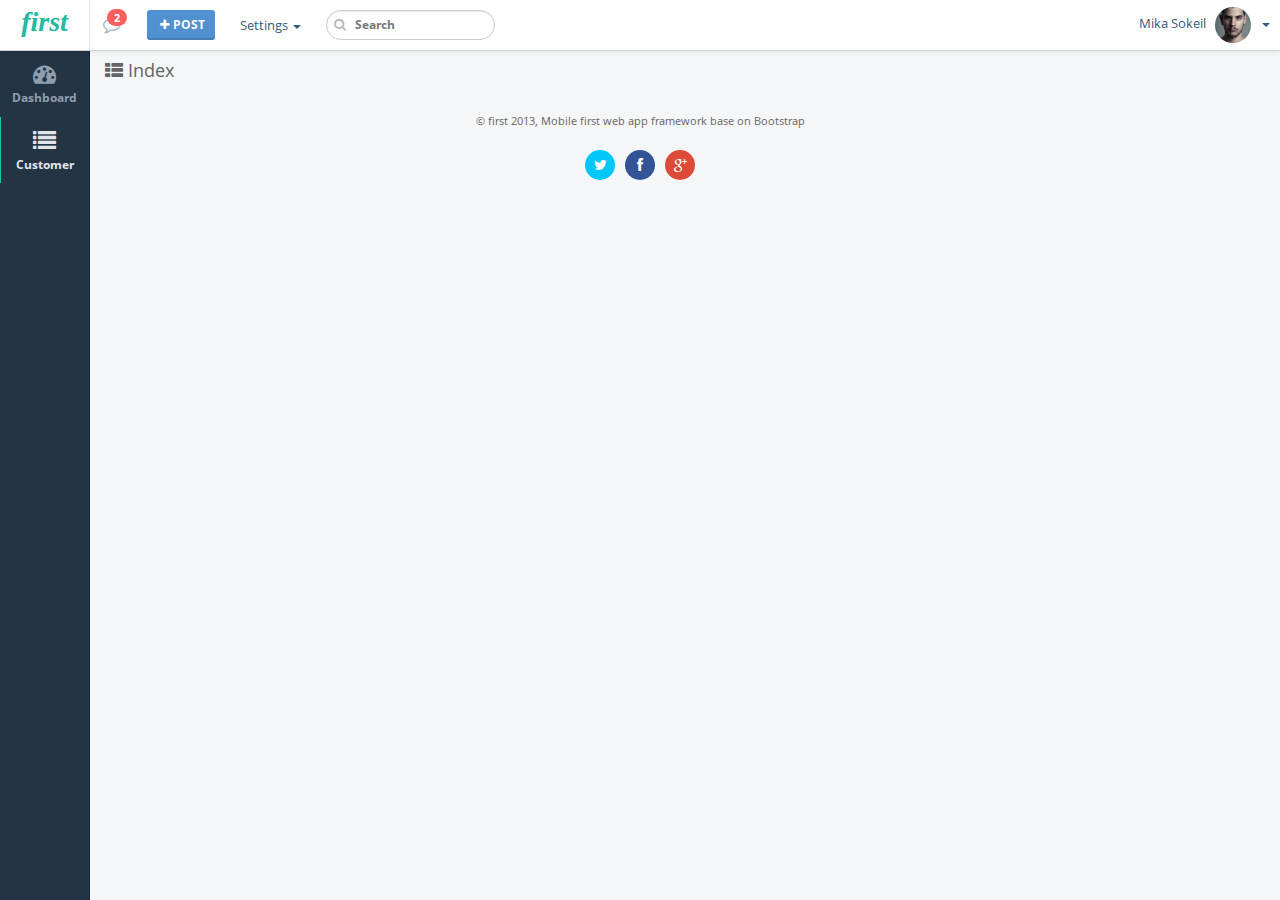
<file: index.html>
<!DOCTYPE html>
<html lang="en">
<!-- Mirrored from flatfull.com/themes/first/list.html by HTTrack Website Copier/3.x [XR&CO'2014], Thu, 07 Aug 2014 07:27:28 GMT -->
<head>
    <meta charset="utf-8">
    <title>Mobile first web app theme | first</title>
    <meta name="description" content="mobile first, app, web app, responsive, admin dashboard, flat, flat ui">
    <meta name="viewport" content="width=device-width, initial-scale=1, maximum-scale=1">
    <link rel="stylesheet" href="css/font.css">
    <link rel="stylesheet" href="css/app.v2.css" type="text/css" />
    <!--[if lt IE 9]> <script src="js/ie/respond.min.js"></script> <script src="js/ie/html5.js"></script> <![endif]-->
</head>
<body>
    <!-- header -->
    <header id="header" class="navbar">
        <ul class="nav navbar-nav navbar-avatar pull-right">
            <li class="dropdown"><a href="#" class="dropdown-toggle" data-toggle="dropdown"><span class="hidden-xs-only">Mika Sokeil</span> <span class="thumb-small avatar inline">
                <img src="images/avatar.jpg" alt="Mika Sokeil" class="img-circle"></span> <b class="caret hidden-xs-only"></b></a>
                <ul class="dropdown-menu pull-right">
                    <li><a href="#">Settings</a></li>
                    <li><a href="#">Profile</a></li>
                    <li><a href="#"><span class="badge bg-danger pull-right">3</span>Notifications</a></li>
                    <li class="divider"></li>
                    <li><a href="docs.html">Help</a></li>
                    <li><a href="signin.html">Logout</a></li>
                </ul>
            </li>
        </ul>
        <a class="navbar-brand" href="#">first</a>
        <button type="button" class="btn btn-link pull-left nav-toggle visible-xs" data-toggle="class:slide-nav slide-nav-left" data-target="body"><i class="fa fa-bars fa-lg text-default"></i></button>
        <ul class="nav navbar-nav hidden-xs">
            <li>
                <div class="m-t m-b-small" id="panel-notifications"><a href="#" class="dropdown-toggle" data-toggle="dropdown"><i class="fa fa-comment-o fa-fw fa-lg text-default"></i><b class="badge badge-notes bg-danger count-n">2</b></a>
                    <section class="dropdown-menu m-l-small m-t-mini">
                        <section class="panel panel-large arrow arrow-top">
                            <header class="panel-heading bg-white"><span class="h5"><strong>You have <span class="count-n">2</span> notifications</strong></span></header>
                            <div class="list-group"><a href="#" class="media list-group-item"><span class="pull-left thumb-small">
                                <img src="images/avatar.jpg" alt="John said" class="img-circle"></span> <span class="media-body block m-b-none">Moved to Bootstrap 3.0<br>
                                    <small class="text-muted">23 June 13</small> </span></a><a href="#" class="media list-group-item"><span class="media-body block m-b-none">first v.1 (Bootstrap 2.3 based) released<br>
                                        <small class="text-muted">19 June 13</small> </span></a></div>
                            <footer class="panel-footer text-small"><a href="#" class="pull-right"><i class="fa fa-cog"></i></a><a href="#">See all the notifications</a> </footer>
                        </section>
                    </section>
                </div>
            </li>
            <li>
                <div class="m-t-small"><a class="btn btn-sm btn-info" data-toggle="modal" href="#modal"><i class="fa fa-fw fa-plus"></i>POST</a></div>
            </li>
            <li class="dropdown shift" data-toggle="shift:appendTo" data-target=".nav-primary .nav"><a href="#" class="dropdown-toggle" data-toggle="dropdown"><i class="fa fa-cog fa-lg visible-xs visible-xs-inline"></i>Settings <b class="caret hidden-sm-only"></b></a>
                <ul class="dropdown-menu">
                    <li><a href="#" data-toggle="class:navbar-fixed" data-target='body'>Navbar <span class="text-active">auto</span> <span class="text">fixed</span> </a></li>
                    <li class="hidden-xs"><a href="#" data-toggle="class:nav-vertical" data-target="#nav">Nav <span class="text-active">vertical</span> <span class="text">horizontal</span> </a></li>
                    <li class="divider hidden-xs"></li>
                    <li class="dropdown-header">Colors</li>
                    <li><a href="#" data-toggle="class:bg bg-black" data-target='.navbar'>Navbar <span class="text-active">white</span> <span class="text">inverse</span> </a></li>
                    <li><a href="#" data-toggle="class:bg-light" data-target='#nav'>Nav <span class="text-active">inverse</span> <span class="text">light</span> </a></li>
                </ul>
            </li>
        </ul>
        <form class="navbar-form pull-left shift" action="#" data-toggle="shift:appendTo" data-target=".nav-primary"><i class="fa fa-search text-muted"></i>
            <input type="text" class="input-sm form-control" placeholder="Search">
        </form>
    </header>
    <!-- / header -->
    <!-- nav -->

    <nav id="nav" class="nav-primary hidden-xs nav-vertical">
        <ul class="nav" data-spy="affix" data-offset-top="50">
            <li><a href="index.html"><i class="fa fa-dashboard fa-lg"></i><span>Dashboard</span></a></li>
           
            <li class="dropdown-submenu active"><a href="#"><i class="fa fa-list fa-lg"></i><span>Customer</span></a>
                <ul class="dropdown-menu">
                    <li><a href="list-customer.html">All Customer</a></li>
                    <li><a href="add-customer.html">Add Customer</a></li>
                </ul>
            </li>
            
           

        </ul>
    </nav>
    <!-- / nav -->
    <section id="content">
        <section class="main padder">
            <div class="clearfix">
                <h4><i class="fa fa-th-list"></i> Index</h4>
            </div>
            
        </section>
    </section>
    <!-- footer -->
    <footer id="footer">
        <div class="text-center padder clearfix">
            <p><small>&copy; first 2013, Mobile first web app framework base on Bootstrap</small><br>
                <br>
                <a href="#" class="btn btn-xs btn-circle btn-twitter"><i class="fa fa-twitter"></i></a><a href="#" class="btn btn-xs btn-circle btn-facebook"><i class="fa fa-facebook"></i></a><a href="#" class="btn btn-xs btn-circle btn-gplus"><i class="fa fa-google-plus"></i></a></p>
        </div>
    </footer>
    <!-- / footer -->
    <!-- Bootstrap -->
    <!-- app -->
    <script src="js/app.v2.js"></script>
</body>
<!-- Mirrored from flatfull.com/themes/first/list.html by HTTrack Website Copier/3.x [XR&CO'2014], Thu, 07 Aug 2014 07:27:28 GMT -->
</html>
</file>
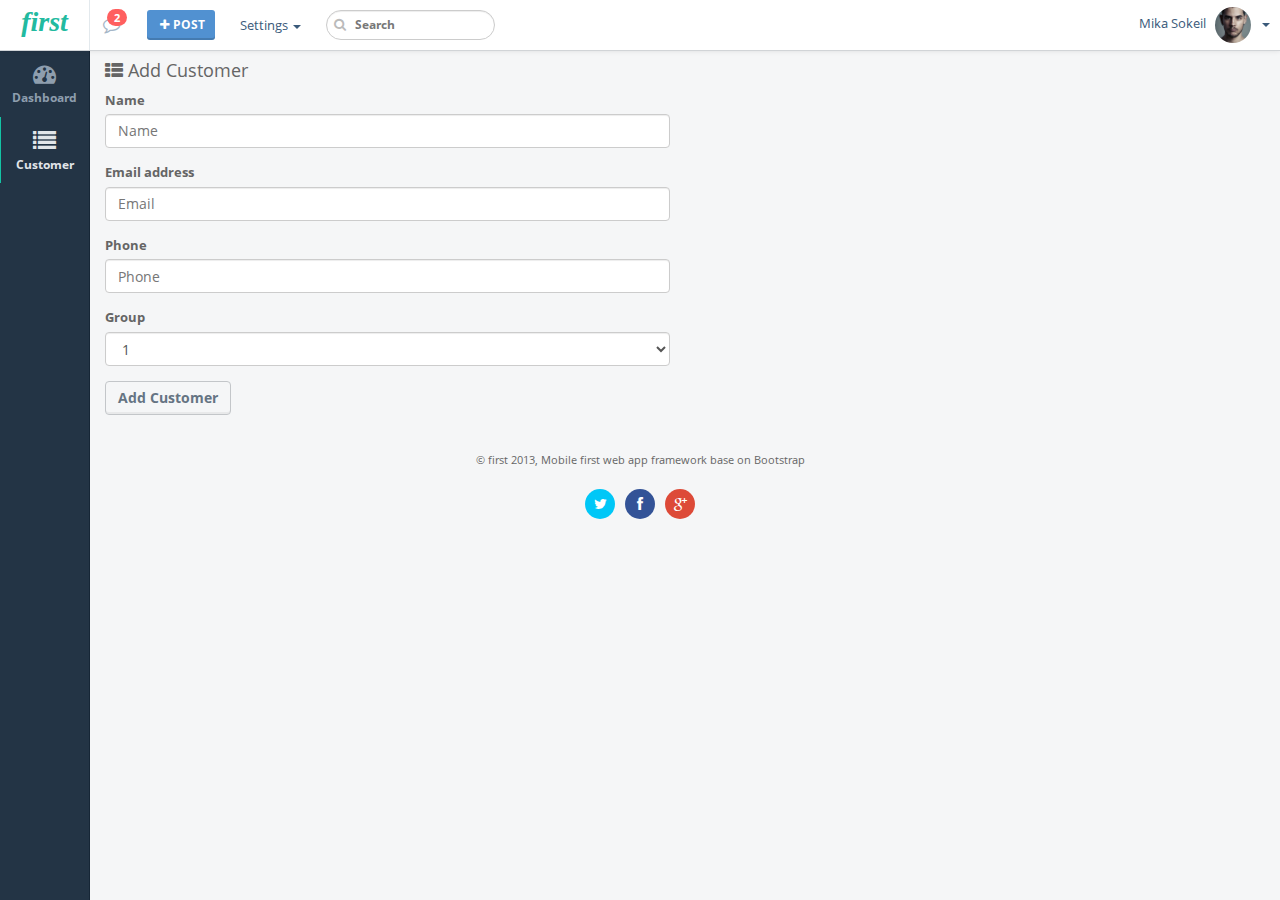
<file: add-customer.html>
<!DOCTYPE html>
<html lang="en">
<!-- Mirrored from flatfull.com/themes/first/list.html by HTTrack Website Copier/3.x [XR&CO'2014], Thu, 07 Aug 2014 07:27:28 GMT -->
<head>
    <meta charset="utf-8">
    <title>Mobile first web app theme | first</title>
    <meta name="description" content="mobile first, app, web app, responsive, admin dashboard, flat, flat ui">
    <meta name="viewport" content="width=device-width, initial-scale=1, maximum-scale=1">
    <link rel="stylesheet" href="css/font.css">
    <link rel="stylesheet" href="css/app.v2.css" type="text/css" />
    <!--[if lt IE 9]> <script src="js/ie/respond.min.js"></script> <script src="js/ie/html5.js"></script> <![endif]-->
</head>
<body>
    <!-- header -->
    <header id="header" class="navbar">
        <ul class="nav navbar-nav navbar-avatar pull-right">
            <li class="dropdown"><a href="#" class="dropdown-toggle" data-toggle="dropdown"><span class="hidden-xs-only">Mika Sokeil</span> <span class="thumb-small avatar inline">
                <img src="images/avatar.jpg" alt="Mika Sokeil" class="img-circle"></span> <b class="caret hidden-xs-only"></b></a>
                <ul class="dropdown-menu pull-right">
                    <li><a href="#">Settings</a></li>
                    <li><a href="#">Profile</a></li>
                    <li><a href="#"><span class="badge bg-danger pull-right">3</span>Notifications</a></li>
                    <li class="divider"></li>
                    <li><a href="docs.html">Help</a></li>
                    <li><a href="signin.html">Logout</a></li>
                </ul>
            </li>
        </ul>
        <a class="navbar-brand" href="#">first</a>
        <button type="button" class="btn btn-link pull-left nav-toggle visible-xs" data-toggle="class:slide-nav slide-nav-left" data-target="body"><i class="fa fa-bars fa-lg text-default"></i></button>
        <ul class="nav navbar-nav hidden-xs">
            <li>
                <div class="m-t m-b-small" id="panel-notifications"><a href="#" class="dropdown-toggle" data-toggle="dropdown"><i class="fa fa-comment-o fa-fw fa-lg text-default"></i><b class="badge badge-notes bg-danger count-n">2</b></a>
                    <section class="dropdown-menu m-l-small m-t-mini">
                        <section class="panel panel-large arrow arrow-top">
                            <header class="panel-heading bg-white"><span class="h5"><strong>You have <span class="count-n">2</span> notifications</strong></span></header>
                            <div class="list-group"><a href="#" class="media list-group-item"><span class="pull-left thumb-small">
                                <img src="images/avatar.jpg" alt="John said" class="img-circle"></span> <span class="media-body block m-b-none">Moved to Bootstrap 3.0<br>
                                    <small class="text-muted">23 June 13</small> </span></a><a href="#" class="media list-group-item"><span class="media-body block m-b-none">first v.1 (Bootstrap 2.3 based) released<br>
                                        <small class="text-muted">19 June 13</small> </span></a></div>
                            <footer class="panel-footer text-small"><a href="#" class="pull-right"><i class="fa fa-cog"></i></a><a href="#">See all the notifications</a> </footer>
                        </section>
                    </section>
                </div>
            </li>
            <li>
                <div class="m-t-small"><a class="btn btn-sm btn-info" data-toggle="modal" href="#modal"><i class="fa fa-fw fa-plus"></i>POST</a></div>
            </li>
            <li class="dropdown shift" data-toggle="shift:appendTo" data-target=".nav-primary .nav"><a href="#" class="dropdown-toggle" data-toggle="dropdown"><i class="fa fa-cog fa-lg visible-xs visible-xs-inline"></i>Settings <b class="caret hidden-sm-only"></b></a>
                <ul class="dropdown-menu">
                    <li><a href="#" data-toggle="class:navbar-fixed" data-target='body'>Navbar <span class="text-active">auto</span> <span class="text">fixed</span> </a></li>
                    <li class="hidden-xs"><a href="#" data-toggle="class:nav-vertical" data-target="#nav">Nav <span class="text-active">vertical</span> <span class="text">horizontal</span> </a></li>
                    <li class="divider hidden-xs"></li>
                    <li class="dropdown-header">Colors</li>
                    <li><a href="#" data-toggle="class:bg bg-black" data-target='.navbar'>Navbar <span class="text-active">white</span> <span class="text">inverse</span> </a></li>
                    <li><a href="#" data-toggle="class:bg-light" data-target='#nav'>Nav <span class="text-active">inverse</span> <span class="text">light</span> </a></li>
                </ul>
            </li>
        </ul>
        <form class="navbar-form pull-left shift" action="#" data-toggle="shift:appendTo" data-target=".nav-primary"><i class="fa fa-search text-muted"></i>
            <input type="text" class="input-sm form-control" placeholder="Search">
        </form>
    </header>
    <!-- / header -->
    <!-- nav -->

    <nav id="nav" class="nav-primary hidden-xs nav-vertical">
        <ul class="nav" data-spy="affix" data-offset-top="50">
            <li><a href="index.html"><i class="fa fa-dashboard fa-lg"></i><span>Dashboard</span></a></li>
           
            
            <li class="dropdown-submenu active"><a href="#"><i class="fa fa-list fa-lg"></i><span>Customer</span></a>
                <ul class="dropdown-menu">
                    <li><a href="list-customer.html">All Customer</a></li>
                    <li><a href="add-customer.html">Add Customer</a></li>
                </ul>
            </li>

        </ul>
    </nav>
    <!-- / nav -->
    <section id="content">
        <section class="main padder">
            <div class="clearfix">
                <h4><i class="fa fa-th-list"></i> Add Customer</h4>
            </div>
            <div class="row">
                <div class="col-md-6">
                    <form>
                        <div class="form-group">
                            <label for="exampleInputEmail1">Name</label>
                            <input type="text" class="form-control" id="txtname" placeholder="Name">
                        </div>
                        <div class="form-group">
                            <label for="exampleInputEmail1">Email address</label>
                            <input type="email" class="form-control" id="txtemail" placeholder="Email">
                        </div>
                        <div class="form-group">
                            <label for="exampleInputPassword1">Phone</label>
                            <input type="phone" class="form-control" id="txtphone" placeholder="Phone ">
                        </div>
                        <div class="form-group">
                            <label for="exampleInputFile">Group</label>
                            <select class="form-control">
                                <option>1</option>
                                <option>2</option>
                                <option>3</option>
                                <option>4</option>
                                <option>5</option>
                            </select>
                        </div>
                        
                        <button type="submit" class="btn btn-default">Add Customer</button>
                    </form>

                </div>
            </div>
        </section>
    </section>
    <!-- footer -->
    <footer id="footer">
        <div class="text-center padder clearfix">
            <p><small>&copy; first 2013, Mobile first web app framework base on Bootstrap</small><br>
                <br>
                <a href="#" class="btn btn-xs btn-circle btn-twitter"><i class="fa fa-twitter"></i></a><a href="#" class="btn btn-xs btn-circle btn-facebook"><i class="fa fa-facebook"></i></a><a href="#" class="btn btn-xs btn-circle btn-gplus"><i class="fa fa-google-plus"></i></a></p>
        </div>
    </footer>
    <!-- / footer -->
    <!-- Bootstrap -->
    <!-- app -->
    <script src="js/app.v2.js"></script>
</body>
<!-- Mirrored from flatfull.com/themes/first/list.html by HTTrack Website Copier/3.x [XR&CO'2014], Thu, 07 Aug 2014 07:27:28 GMT -->
</html>
</file>
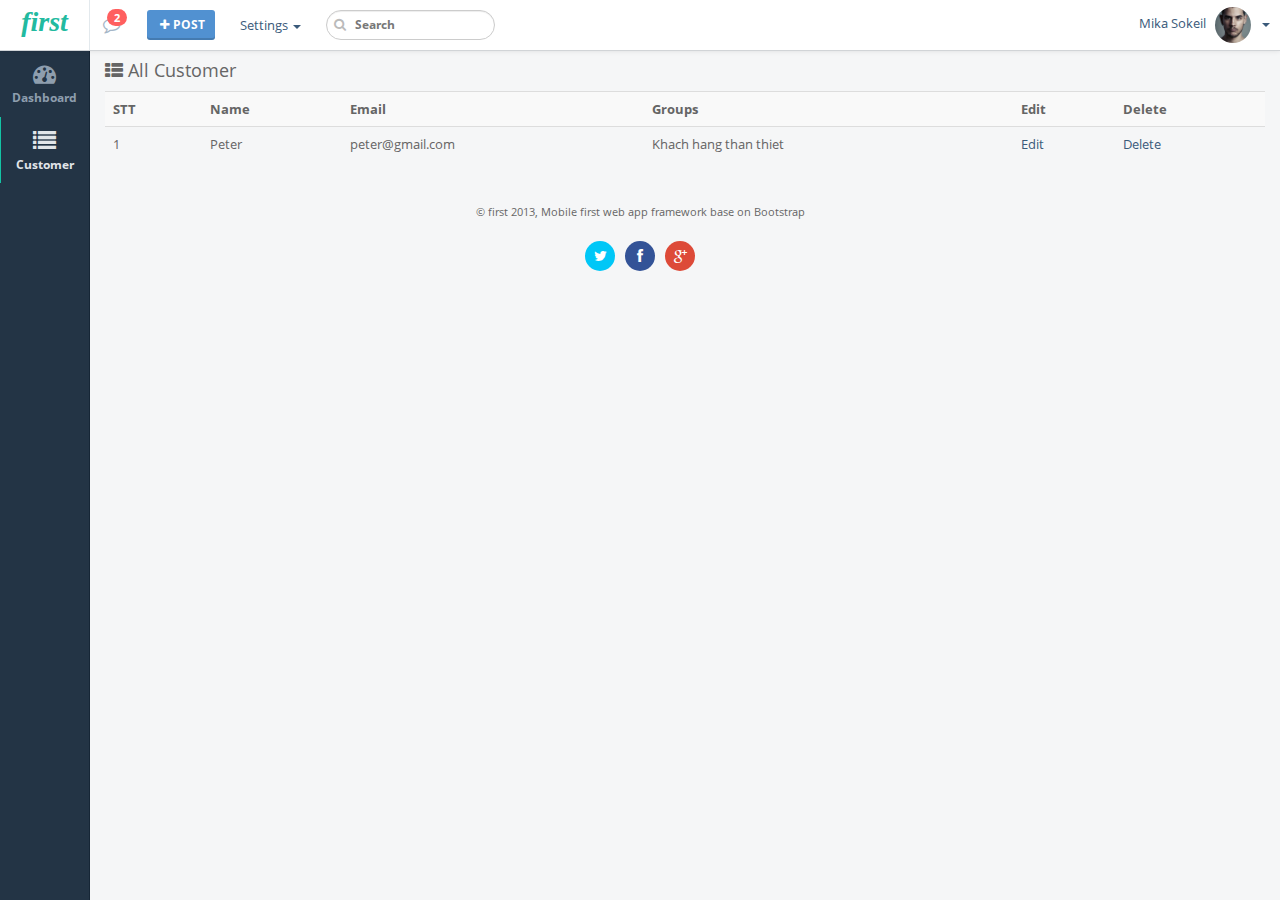
<file: list-customer.html>
<!DOCTYPE html>
<html lang="en">
<!-- Mirrored from flatfull.com/themes/first/list.html by HTTrack Website Copier/3.x [XR&CO'2014], Thu, 07 Aug 2014 07:27:28 GMT -->
<head>
    <meta charset="utf-8">
    <title>Mobile first web app theme | first</title>
    <meta name="description" content="mobile first, app, web app, responsive, admin dashboard, flat, flat ui">
    <meta name="viewport" content="width=device-width, initial-scale=1, maximum-scale=1">
    <link rel="stylesheet" href="css/font.css">
    <link rel="stylesheet" href="css/app.v2.css" type="text/css" />
    <!--[if lt IE 9]> <script src="js/ie/respond.min.js"></script> <script src="js/ie/html5.js"></script> <![endif]-->
</head>
<body>
    <!-- header -->
    <header id="header" class="navbar">
        <ul class="nav navbar-nav navbar-avatar pull-right">
            <li class="dropdown"><a href="#" class="dropdown-toggle" data-toggle="dropdown"><span class="hidden-xs-only">Mika Sokeil</span> <span class="thumb-small avatar inline">
                <img src="images/avatar.jpg" alt="Mika Sokeil" class="img-circle"></span> <b class="caret hidden-xs-only"></b></a>
                <ul class="dropdown-menu pull-right">
                    <li><a href="#">Settings</a></li>
                    <li><a href="#">Profile</a></li>
                    <li><a href="#"><span class="badge bg-danger pull-right">3</span>Notifications</a></li>
                    <li class="divider"></li>
                    <li><a href="docs.html">Help</a></li>
                    <li><a href="signin.html">Logout</a></li>
                </ul>
            </li>
        </ul>
        <a class="navbar-brand" href="#">first</a>
        <button type="button" class="btn btn-link pull-left nav-toggle visible-xs" data-toggle="class:slide-nav slide-nav-left" data-target="body"><i class="fa fa-bars fa-lg text-default"></i></button>
        <ul class="nav navbar-nav hidden-xs">
            <li>
                <div class="m-t m-b-small" id="panel-notifications"><a href="#" class="dropdown-toggle" data-toggle="dropdown"><i class="fa fa-comment-o fa-fw fa-lg text-default"></i><b class="badge badge-notes bg-danger count-n">2</b></a>
                    <section class="dropdown-menu m-l-small m-t-mini">
                        <section class="panel panel-large arrow arrow-top">
                            <header class="panel-heading bg-white"><span class="h5"><strong>You have <span class="count-n">2</span> notifications</strong></span></header>
                            <div class="list-group"><a href="#" class="media list-group-item"><span class="pull-left thumb-small">
                                <img src="images/avatar.jpg" alt="John said" class="img-circle"></span> <span class="media-body block m-b-none">Moved to Bootstrap 3.0<br>
                                    <small class="text-muted">23 June 13</small> </span></a><a href="#" class="media list-group-item"><span class="media-body block m-b-none">first v.1 (Bootstrap 2.3 based) released<br>
                                        <small class="text-muted">19 June 13</small> </span></a></div>
                            <footer class="panel-footer text-small"><a href="#" class="pull-right"><i class="fa fa-cog"></i></a><a href="#">See all the notifications</a> </footer>
                        </section>
                    </section>
                </div>
            </li>
            <li>
                <div class="m-t-small"><a class="btn btn-sm btn-info" data-toggle="modal" href="#modal"><i class="fa fa-fw fa-plus"></i>POST</a></div>
            </li>
            <li class="dropdown shift" data-toggle="shift:appendTo" data-target=".nav-primary .nav"><a href="#" class="dropdown-toggle" data-toggle="dropdown"><i class="fa fa-cog fa-lg visible-xs visible-xs-inline"></i>Settings <b class="caret hidden-sm-only"></b></a>
                <ul class="dropdown-menu">
                    <li><a href="#" data-toggle="class:navbar-fixed" data-target='body'>Navbar <span class="text-active">auto</span> <span class="text">fixed</span> </a></li>
                    <li class="hidden-xs"><a href="#" data-toggle="class:nav-vertical" data-target="#nav">Nav <span class="text-active">vertical</span> <span class="text">horizontal</span> </a></li>
                    <li class="divider hidden-xs"></li>
                    <li class="dropdown-header">Colors</li>
                    <li><a href="#" data-toggle="class:bg bg-black" data-target='.navbar'>Navbar <span class="text-active">white</span> <span class="text">inverse</span> </a></li>
                    <li><a href="#" data-toggle="class:bg-light" data-target='#nav'>Nav <span class="text-active">inverse</span> <span class="text">light</span> </a></li>
                </ul>
            </li>
        </ul>
        <form class="navbar-form pull-left shift" action="#" data-toggle="shift:appendTo" data-target=".nav-primary"><i class="fa fa-search text-muted"></i>
            <input type="text" class="input-sm form-control" placeholder="Search">
        </form>
    </header>
    <!-- / header -->
    <!-- nav -->

    <nav id="nav" class="nav-primary hidden-xs nav-vertical">
        <ul class="nav" data-spy="affix" data-offset-top="50">
            <li><a href="index.html"><i class="fa fa-dashboard fa-lg"></i><span>Dashboard</span></a></li>
           
            <li class="dropdown-submenu active"><a href="#"><i class="fa fa-list fa-lg"></i><span>Customer</span></a>
                <ul class="dropdown-menu">
                    <li><a href="list-customer.html">All Customer</a></li>
                    <li><a href="add-customer.html">Add Customer</a></li>
                </ul>
            </li>
            
           

        </ul>
    </nav>
    <!-- / nav -->
    <section id="content">
        <section class="main padder">
            <div class="clearfix">
                <h4><i class="fa fa-th-list"></i> All Customer</h4>
            </div>
            <div class="row">
                <div class="col-md-12">
                    <table class="table table-striped">
                        <tr>
                            <th>STT</th>
                            <th>Name</th>
                            <th>Email</th>
                            <th>Groups</th>
                            <th>Edit</th>
                            <th>Delete</th>
                        </tr>
                        <tr>
                            <td>1</td>
                            <td>Peter</td>
                            <td>peter@gmail.com</td>
                            <td>Khach hang than thiet</td>
                            <td><a href="#">Edit</a></td>
                            <td><a href="#">Delete</a></td>
                        </tr>
                    </table>
                </div>
            </div>
        </section>
    </section>
    <!-- footer -->
    <footer id="footer">
        <div class="text-center padder clearfix">
            <p><small>&copy; first 2013, Mobile first web app framework base on Bootstrap</small><br>
                <br>
                <a href="#" class="btn btn-xs btn-circle btn-twitter"><i class="fa fa-twitter"></i></a><a href="#" class="btn btn-xs btn-circle btn-facebook"><i class="fa fa-facebook"></i></a><a href="#" class="btn btn-xs btn-circle btn-gplus"><i class="fa fa-google-plus"></i></a></p>
        </div>
    </footer>
    <!-- / footer -->
    <!-- Bootstrap -->
    <!-- app -->
    <script src="js/app.v2.js"></script>
</body>
<!-- Mirrored from flatfull.com/themes/first/list.html by HTTrack Website Copier/3.x [XR&CO'2014], Thu, 07 Aug 2014 07:27:28 GMT -->
</html>
</file>
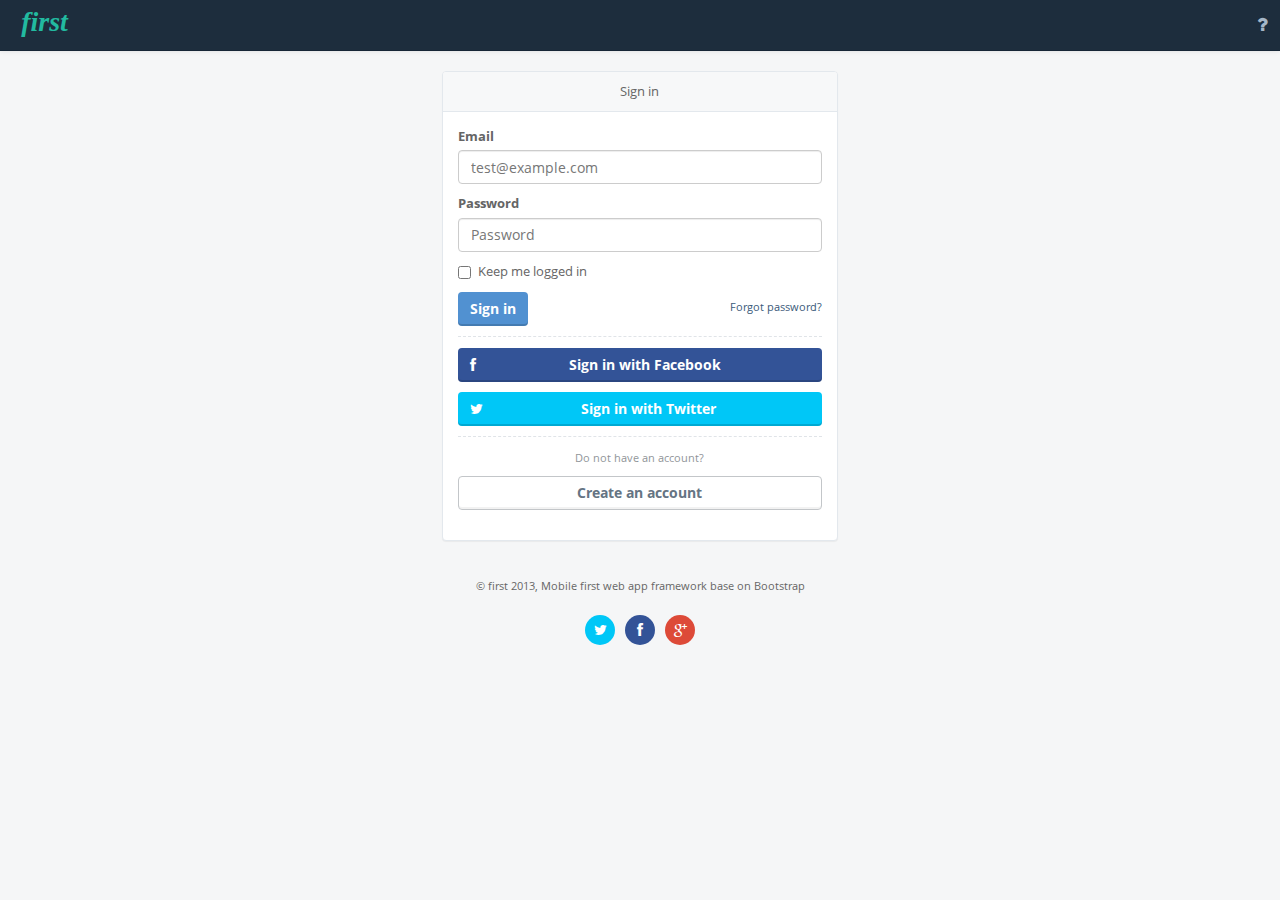
<file: signin.html>
<!DOCTYPE html>
<html lang="en">
<!-- Mirrored from flatfull.com/themes/first/signin.html by HTTrack Website Copier/3.x [XR&CO'2014], Thu, 07 Aug 2014 07:27:26 GMT -->
<head>
    <meta charset="utf-8">
    <title>Mobile first web app theme | first</title>
    <meta name="description" content="mobile first, app, web app, responsive, admin dashboard, flat, flat ui">
    <meta name="viewport" content="width=device-width, initial-scale=1, maximum-scale=1">
    <link rel="stylesheet" href="css/font.css">
    <link rel="stylesheet" href="css/app.v2.css" type="text/css" />
    <!--[if lt IE 9]> <script src="js/ie/respond.min.js"></script> <script src="js/ie/html5.js"></script> <![endif]-->
</head>
<body>
    <!-- header -->
    <header id="header" class="navbar bg bg-black"><a href="docs.html" class="btn btn-link pull-right m-t-mini"><i class="fa fa-question fa-lg text-default"></i></a><a class="navbar-brand" href="#">first</a> </header>
    <!-- / header -->
    <section id="content">
        <div class="main padder">
            <div class="row">
                <div class="col-lg-4 col-lg-offset-4 m-t-large">
                    <section class="panel">
                        <header class="panel-heading text-center">Sign in </header>
                        <form action="http://flatfull.com/themes/first/index.html" class="panel-body">
                            <div class="block">
                                <label class="control-label">Email</label>
                                <input type="email" placeholder="test@example.com" class="form-control">
                            </div>
                            <div class="block">
                                <label class="control-label">Password</label>
                                <input type="password" id="inputPassword" placeholder="Password" class="form-control">
                            </div>
                            <div class="checkbox">
                                <label>
                                    <input type="checkbox">
                                    Keep me logged in </label>
                            </div>
                            <a href="#" class="pull-right m-t-mini"><small>Forgot password?</small></a>
                            <button type="submit" class="btn btn-info">Sign in</button>
                            <div class="line line-dashed"></div>
                            <a href="#" class="btn btn-facebook btn-block m-b-small"><i class="fa fa-facebook pull-left"></i>Sign in with Facebook</a> <a href="#" class="btn btn-twitter btn-block"><i class="fa fa-twitter pull-left"></i>Sign in with Twitter</a>
                            <div class="line line-dashed"></div>
                            <p class="text-muted text-center"><small>Do not have an account?</small></p>
                            <a href="signup.html" class="btn btn-white btn-block">Create an account</a> </form>
                    </section>
                </div>
            </div>
        </div>
    </section>
    <!-- footer -->
    <footer id="footer">
        <div class="text-center padder clearfix">
            <p><small>&copy; first 2013, Mobile first web app framework base on Bootstrap</small><br>
                <br>
                <a href="#" class="btn btn-xs btn-circle btn-twitter"><i class="fa fa-twitter"></i></a><a href="#" class="btn btn-xs btn-circle btn-facebook"><i class="fa fa-facebook"></i></a><a href="#" class="btn btn-xs btn-circle btn-gplus"><i class="fa fa-google-plus"></i></a></p>
        </div>
    </footer>
    <!-- / footer -->
    <!-- Bootstrap -->
    <!-- app -->
    <script src="js/app.v2.js"></script>
</body>
<!-- Mirrored from flatfull.com/themes/first/signin.html by HTTrack Website Copier/3.x [XR&CO'2014], Thu, 07 Aug 2014 07:27:26 GMT -->
</html>
</file>
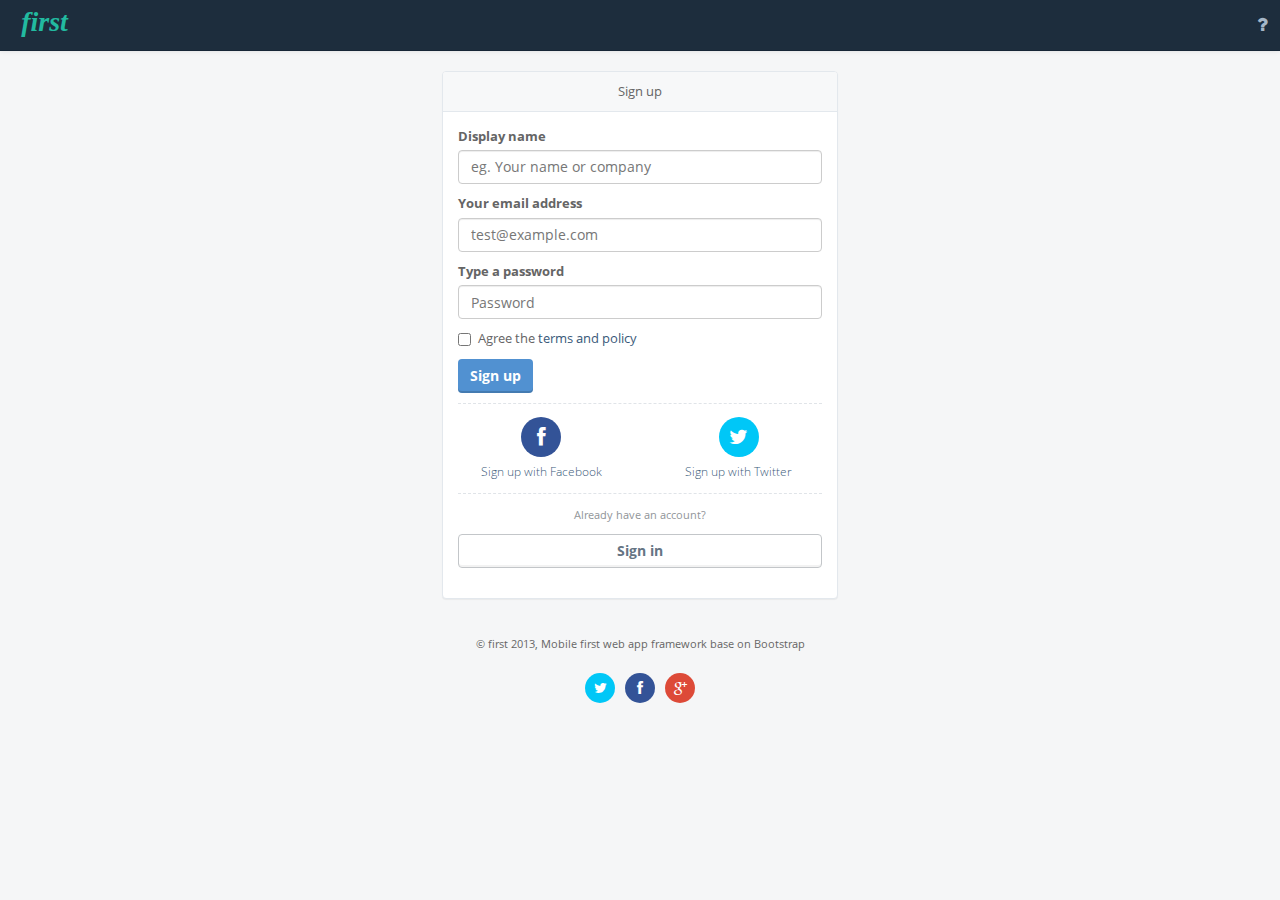
<file: signup.html>
<!DOCTYPE html>
<html lang="en">
<!-- Mirrored from flatfull.com/themes/first/signup.html by HTTrack Website Copier/3.x [XR&CO'2014], Thu, 07 Aug 2014 07:27:54 GMT -->
<head>
    <meta charset="utf-8">
    <title>Mobile first web app theme | first</title>
    <meta name="description" content="mobile first, app, web app, responsive, admin dashboard, flat, flat ui">
    <meta name="viewport" content="width=device-width, initial-scale=1, maximum-scale=1">
    <link rel="stylesheet" href="css/font.css">
    <link rel="stylesheet" href="css/app.v2.css" type="text/css" />
    <!--[if lt IE 9]> <script src="js/ie/respond.min.js"></script> <script src="js/ie/html5.js"></script> <![endif]-->
</head>
<body>
    <!-- header -->
    <header id="header" class="navbar bg bg-black"><a href="docs.html" class="btn btn-link pull-right m-t-mini"><i class="fa fa-question fa-lg text-default"></i></a><a class="navbar-brand" href="#">first</a> </header>
    <!-- / header -->
    <section id="content">
        <div class="main padder">
            <div class="row">
                <div class="col-lg-4 col-lg-offset-4 m-t-large">
                    <section class="panel">
                        <header class="panel-heading text-center">Sign up </header>
                        <form action="http://flatfull.com/themes/first/index.html" class="panel-body">
                            <div class="block">
                                <label class="control-label">Display name</label>
                                <input type="text" placeholder="eg. Your name or company" class="form-control">
                            </div>
                            <div class="block">
                                <label class="control-label">Your email address</label>
                                <input type="email" placeholder="test@example.com" class="form-control">
                            </div>
                            <div class="block">
                                <label class="control-label">Type a password</label>
                                <input type="password" id="inputPassword" placeholder="Password" class="form-control">
                            </div>
                            <div class="checkbox">
                                <label>
                                    <input type="checkbox">
                                    Agree the <a href="#">terms and policy</a> </label>
                            </div>
                            <button type="submit" class="btn btn-info">Sign up</button>
                            <div class="line line-dashed"></div>
                            <div class="row">
                                <div class="col-sm-6 text-center"><a href="#" class="btn btn-facebook btn-circle btn-sm"><i class="fa fa-facebook"></i>Sign up with Facebook</a> </div>
                                <div class="col-sm-6 text-center"><a href="#" class="btn btn-twitter btn-circle btn-sm"><i class="fa fa-twitter"></i>Sign up with Twitter</a> </div>
                            </div>
                            <div class="line line-dashed"></div>
                            <p class="text-muted text-center"><small>Already have an account?</small></p>
                            <a href="signin.html" class="btn btn-white btn-block">Sign in</a> </form>
                    </section>
                </div>
            </div>
        </div>
    </section>
    <!-- footer -->
    <footer id="footer">
        <div class="text-center padder clearfix">
            <p><small>&copy; first 2013, Mobile first web app framework base on Bootstrap</small><br>
                <br>
                <a href="#" class="btn btn-xs btn-circle btn-twitter"><i class="fa fa-twitter"></i></a><a href="#" class="btn btn-xs btn-circle btn-facebook"><i class="fa fa-facebook"></i></a><a href="#" class="btn btn-xs btn-circle btn-gplus"><i class="fa fa-google-plus"></i></a></p>
        </div>
    </footer>
    <!-- / footer -->
    <!-- Bootstrap -->
    <!-- app -->
    <script src="js/app.v2.js"></script>
</body>
<!-- Mirrored from flatfull.com/themes/first/signup.html by HTTrack Website Copier/3.x [XR&CO'2014], Thu, 07 Aug 2014 07:27:54 GMT -->
</html>
</file>
<file: css/font.css>
@font-face {
  font-family: 'Open Sans';
  font-style: normal;
  font-weight: 300;
  src: local('Open Sans Light'), local('OpenSans-Light'), url('../fonts/opensans/opensans-light-webfont.woff') format('woff');
}
@font-face {
  font-family: 'Open Sans';
  font-style: normal;
  font-weight: 400;
  src: local('Open Sans'), local('OpenSans'), url('../fonts/opensans/opensans-webfont.woff') format('woff');
}
@font-face {
  font-family: 'Open Sans';
  font-style: normal;
  font-weight: 700;
  src: local('Open Sans Bold'), local('OpenSans-Bold'), url('../fonts/opensans/opensans-bold-webfont.woff') format('woff');
}
</file>
<file: css/app.v2.css>
html {
    font-family: sans-serif;
    -webkit-text-size-adjust: 100%;
    -ms-text-size-adjust: 100%;
}

body {
    margin: 0;
}

article, aside, details, figcaption, figure, footer, header, hgroup, main, nav, section, summary {
    display: block;
}

audio, canvas, progress, video {
    display: inline-block;
    vertical-align: baseline;
}

    audio:not([controls]) {
        display: none;
        height: 0;
    }

[hidden], template {
    display: none;
}

a {
    background: transparent;
}

    a:active, a:hover {
        outline: 0;
    }

abbr[title] {
    border-bottom: 1px dotted;
}

b, strong {
    font-weight: bold;
}

dfn {
    font-style: italic;
}

h1 {
    margin: .67em 0;
    font-size: 2em;
}

mark {
    color: #000;
    background: #ff0;
}

small {
    font-size: 80%;
}

sub, sup {
    position: relative;
    font-size: 75%;
    line-height: 0;
    vertical-align: baseline;
}

sup {
    top: -.5em;
}

sub {
    bottom: -.25em;
}

img {
    border: 0;
}

svg:not(:root) {
    overflow: hidden;
}

figure {
    margin: 1em 40px;
}

hr {
    height: 0;
    -webkit-box-sizing: content-box;
    -moz-box-sizing: content-box;
    box-sizing: content-box;
}

pre {
    overflow: auto;
}

code, kbd, pre, samp {
    font-family: monospace,monospace;
    font-size: 1em;
}

button, input, optgroup, select, textarea {
    margin: 0;
    font: inherit;
    color: inherit;
}

button {
    overflow: visible;
}

button, select {
    text-transform: none;
}

button, html input[type="button"], input[type="reset"], input[type="submit"] {
    -webkit-appearance: button;
    cursor: pointer;
}

    button[disabled], html input[disabled] {
        cursor: default;
    }

    button::-moz-focus-inner, input::-moz-focus-inner {
        padding: 0;
        border: 0;
    }

input {
    line-height: normal;
}

    input[type="checkbox"], input[type="radio"] {
        -webkit-box-sizing: border-box;
        -moz-box-sizing: border-box;
        box-sizing: border-box;
        padding: 0;
    }

    input[type="number"]::-webkit-inner-spin-button, input[type="number"]::-webkit-outer-spin-button {
        height: auto;
    }

    input[type="search"] {
        -webkit-box-sizing: content-box;
        -moz-box-sizing: content-box;
        box-sizing: content-box;
        -webkit-appearance: textfield;
    }

        input[type="search"]::-webkit-search-cancel-button, input[type="search"]::-webkit-search-decoration {
            -webkit-appearance: none;
        }

fieldset {
    padding: .35em .625em .75em;
    margin: 0 2px;
    border: 1px solid #c0c0c0;
}

legend {
    padding: 0;
    border: 0;
}

textarea {
    overflow: auto;
}

optgroup {
    font-weight: bold;
}

table {
    border-spacing: 0;
    border-collapse: collapse;
}

td, th {
    padding: 0;
}

@media print {
    * {
        color: #000 !important;
        text-shadow: none !important;
        background: transparent !important;
        -webkit-box-shadow: none !important;
        box-shadow: none !important;
    }

    a, a:visited {
        text-decoration: underline;
    }

        a[href]:after {
            content: " (" attr(href) ")";
        }

    abbr[title]:after {
        content: " (" attr(title) ")";
    }

    a[href^="javascript:"]:after, a[href^="#"]:after {
        content: "";
    }

    pre, blockquote {
        border: 1px solid #999;
        page-break-inside: avoid;
    }

    thead {
        display: table-header-group;
    }

    tr, img {
        page-break-inside: avoid;
    }

    img {
        max-width: 100% !important;
    }

    p, h2, h3 {
        orphans: 3;
        widows: 3;
    }

    h2, h3 {
        page-break-after: avoid;
    }

    select {
        background: #fff !important;
    }

    .navbar {
        display: none;
    }

    .table td, .table th {
        background-color: #fff !important;
    }

    .btn > .caret, .dropup > .btn > .caret {
        border-top-color: #000 !important;
    }

    .label {
        border: 1px solid #000;
    }

    .table {
        border-collapse: collapse !important;
    }

    .table-bordered th, .table-bordered td {
        border: 1px solid #ddd !important;
    }
}

@font-face {
    font-family: 'Glyphicons Halflings';
    src: url('../fonts/glyphicons-halflings-regular.html');
    src: url('../fonts/glyphicons-halflings-regulard41d.html?#iefix') format('embedded-opentype'),url('../fonts/glyphicons-halflings-regular-2.html') format('woff'),url('../fonts/glyphicons-halflings-regular-3.html') format('truetype'),url('../fonts/glyphicons-halflings-regular-4.html#glyphicons_halflingsregular') format('svg');
}

.glyphicon {
    position: relative;
    top: 1px;
    display: inline-block;
    font-family: 'Glyphicons Halflings';
    font-style: normal;
    font-weight: normal;
    line-height: 1;
    -webkit-font-smoothing: antialiased;
    -moz-osx-font-smoothing: grayscale;
}

.glyphicon-asterisk:before {
    content: "\2a";
}

.glyphicon-plus:before {
    content: "\2b";
}

.glyphicon-euro:before {
    content: "\20ac";
}

.glyphicon-minus:before {
    content: "\2212";
}

.glyphicon-cloud:before {
    content: "\2601";
}

.glyphicon-envelope:before {
    content: "\2709";
}

.glyphicon-pencil:before {
    content: "\270f";
}

.glyphicon-glass:before {
    content: "\e001";
}

.glyphicon-music:before {
    content: "\e002";
}

.glyphicon-search:before {
    content: "\e003";
}

.glyphicon-heart:before {
    content: "\e005";
}

.glyphicon-star:before {
    content: "\e006";
}

.glyphicon-star-empty:before {
    content: "\e007";
}

.glyphicon-user:before {
    content: "\e008";
}

.glyphicon-film:before {
    content: "\e009";
}

.glyphicon-th-large:before {
    content: "\e010";
}

.glyphicon-th:before {
    content: "\e011";
}

.glyphicon-th-list:before {
    content: "\e012";
}

.glyphicon-ok:before {
    content: "\e013";
}

.glyphicon-remove:before {
    content: "\e014";
}

.glyphicon-zoom-in:before {
    content: "\e015";
}

.glyphicon-zoom-out:before {
    content: "\e016";
}

.glyphicon-off:before {
    content: "\e017";
}

.glyphicon-signal:before {
    content: "\e018";
}

.glyphicon-cog:before {
    content: "\e019";
}

.glyphicon-trash:before {
    content: "\e020";
}

.glyphicon-home:before {
    content: "\e021";
}

.glyphicon-file:before {
    content: "\e022";
}

.glyphicon-time:before {
    content: "\e023";
}

.glyphicon-road:before {
    content: "\e024";
}

.glyphicon-download-alt:before {
    content: "\e025";
}

.glyphicon-download:before {
    content: "\e026";
}

.glyphicon-upload:before {
    content: "\e027";
}

.glyphicon-inbox:before {
    content: "\e028";
}

.glyphicon-play-circle:before {
    content: "\e029";
}

.glyphicon-repeat:before {
    content: "\e030";
}

.glyphicon-refresh:before {
    content: "\e031";
}

.glyphicon-list-alt:before {
    content: "\e032";
}

.glyphicon-lock:before {
    content: "\e033";
}

.glyphicon-flag:before {
    content: "\e034";
}

.glyphicon-headphones:before {
    content: "\e035";
}

.glyphicon-volume-off:before {
    content: "\e036";
}

.glyphicon-volume-down:before {
    content: "\e037";
}

.glyphicon-volume-up:before {
    content: "\e038";
}

.glyphicon-qrcode:before {
    content: "\e039";
}

.glyphicon-barcode:before {
    content: "\e040";
}

.glyphicon-tag:before {
    content: "\e041";
}

.glyphicon-tags:before {
    content: "\e042";
}

.glyphicon-book:before {
    content: "\e043";
}

.glyphicon-bookmark:before {
    content: "\e044";
}

.glyphicon-print:before {
    content: "\e045";
}

.glyphicon-camera:before {
    content: "\e046";
}

.glyphicon-font:before {
    content: "\e047";
}

.glyphicon-bold:before {
    content: "\e048";
}

.glyphicon-italic:before {
    content: "\e049";
}

.glyphicon-text-height:before {
    content: "\e050";
}

.glyphicon-text-width:before {
    content: "\e051";
}

.glyphicon-align-left:before {
    content: "\e052";
}

.glyphicon-align-center:before {
    content: "\e053";
}

.glyphicon-align-right:before {
    content: "\e054";
}

.glyphicon-align-justify:before {
    content: "\e055";
}

.glyphicon-list:before {
    content: "\e056";
}

.glyphicon-indent-left:before {
    content: "\e057";
}

.glyphicon-indent-right:before {
    content: "\e058";
}

.glyphicon-facetime-video:before {
    content: "\e059";
}

.glyphicon-picture:before {
    content: "\e060";
}

.glyphicon-map-marker:before {
    content: "\e062";
}

.glyphicon-adjust:before {
    content: "\e063";
}

.glyphicon-tint:before {
    content: "\e064";
}

.glyphicon-edit:before {
    content: "\e065";
}

.glyphicon-share:before {
    content: "\e066";
}

.glyphicon-check:before {
    content: "\e067";
}

.glyphicon-move:before {
    content: "\e068";
}

.glyphicon-step-backward:before {
    content: "\e069";
}

.glyphicon-fast-backward:before {
    content: "\e070";
}

.glyphicon-backward:before {
    content: "\e071";
}

.glyphicon-play:before {
    content: "\e072";
}

.glyphicon-pause:before {
    content: "\e073";
}

.glyphicon-stop:before {
    content: "\e074";
}

.glyphicon-forward:before {
    content: "\e075";
}

.glyphicon-fast-forward:before {
    content: "\e076";
}

.glyphicon-step-forward:before {
    content: "\e077";
}

.glyphicon-eject:before {
    content: "\e078";
}

.glyphicon-chevron-left:before {
    content: "\e079";
}

.glyphicon-chevron-right:before {
    content: "\e080";
}

.glyphicon-plus-sign:before {
    content: "\e081";
}

.glyphicon-minus-sign:before {
    content: "\e082";
}

.glyphicon-remove-sign:before {
    content: "\e083";
}

.glyphicon-ok-sign:before {
    content: "\e084";
}

.glyphicon-question-sign:before {
    content: "\e085";
}

.glyphicon-info-sign:before {
    content: "\e086";
}

.glyphicon-screenshot:before {
    content: "\e087";
}

.glyphicon-remove-circle:before {
    content: "\e088";
}

.glyphicon-ok-circle:before {
    content: "\e089";
}

.glyphicon-ban-circle:before {
    content: "\e090";
}

.glyphicon-arrow-left:before {
    content: "\e091";
}

.glyphicon-arrow-right:before {
    content: "\e092";
}

.glyphicon-arrow-up:before {
    content: "\e093";
}

.glyphicon-arrow-down:before {
    content: "\e094";
}

.glyphicon-share-alt:before {
    content: "\e095";
}

.glyphicon-resize-full:before {
    content: "\e096";
}

.glyphicon-resize-small:before {
    content: "\e097";
}

.glyphicon-exclamation-sign:before {
    content: "\e101";
}

.glyphicon-gift:before {
    content: "\e102";
}

.glyphicon-leaf:before {
    content: "\e103";
}

.glyphicon-fire:before {
    content: "\e104";
}

.glyphicon-eye-open:before {
    content: "\e105";
}

.glyphicon-eye-close:before {
    content: "\e106";
}

.glyphicon-warning-sign:before {
    content: "\e107";
}

.glyphicon-plane:before {
    content: "\e108";
}

.glyphicon-calendar:before {
    content: "\e109";
}

.glyphicon-random:before {
    content: "\e110";
}

.glyphicon-comment:before {
    content: "\e111";
}

.glyphicon-magnet:before {
    content: "\e112";
}

.glyphicon-chevron-up:before {
    content: "\e113";
}

.glyphicon-chevron-down:before {
    content: "\e114";
}

.glyphicon-retweet:before {
    content: "\e115";
}

.glyphicon-shopping-cart:before {
    content: "\e116";
}

.glyphicon-folder-close:before {
    content: "\e117";
}

.glyphicon-folder-open:before {
    content: "\e118";
}

.glyphicon-resize-vertical:before {
    content: "\e119";
}

.glyphicon-resize-horizontal:before {
    content: "\e120";
}

.glyphicon-hdd:before {
    content: "\e121";
}

.glyphicon-bullhorn:before {
    content: "\e122";
}

.glyphicon-bell:before {
    content: "\e123";
}

.glyphicon-certificate:before {
    content: "\e124";
}

.glyphicon-thumbs-up:before {
    content: "\e125";
}

.glyphicon-thumbs-down:before {
    content: "\e126";
}

.glyphicon-hand-right:before {
    content: "\e127";
}

.glyphicon-hand-left:before {
    content: "\e128";
}

.glyphicon-hand-up:before {
    content: "\e129";
}

.glyphicon-hand-down:before {
    content: "\e130";
}

.glyphicon-circle-arrow-right:before {
    content: "\e131";
}

.glyphicon-circle-arrow-left:before {
    content: "\e132";
}

.glyphicon-circle-arrow-up:before {
    content: "\e133";
}

.glyphicon-circle-arrow-down:before {
    content: "\e134";
}

.glyphicon-globe:before {
    content: "\e135";
}

.glyphicon-wrench:before {
    content: "\e136";
}

.glyphicon-tasks:before {
    content: "\e137";
}

.glyphicon-filter:before {
    content: "\e138";
}

.glyphicon-briefcase:before {
    content: "\e139";
}

.glyphicon-fullscreen:before {
    content: "\e140";
}

.glyphicon-dashboard:before {
    content: "\e141";
}

.glyphicon-paperclip:before {
    content: "\e142";
}

.glyphicon-heart-empty:before {
    content: "\e143";
}

.glyphicon-link:before {
    content: "\e144";
}

.glyphicon-phone:before {
    content: "\e145";
}

.glyphicon-pushpin:before {
    content: "\e146";
}

.glyphicon-usd:before {
    content: "\e148";
}

.glyphicon-gbp:before {
    content: "\e149";
}

.glyphicon-sort:before {
    content: "\e150";
}

.glyphicon-sort-by-alphabet:before {
    content: "\e151";
}

.glyphicon-sort-by-alphabet-alt:before {
    content: "\e152";
}

.glyphicon-sort-by-order:before {
    content: "\e153";
}

.glyphicon-sort-by-order-alt:before {
    content: "\e154";
}

.glyphicon-sort-by-attributes:before {
    content: "\e155";
}

.glyphicon-sort-by-attributes-alt:before {
    content: "\e156";
}

.glyphicon-unchecked:before {
    content: "\e157";
}

.glyphicon-expand:before {
    content: "\e158";
}

.glyphicon-collapse-down:before {
    content: "\e159";
}

.glyphicon-collapse-up:before {
    content: "\e160";
}

.glyphicon-log-in:before {
    content: "\e161";
}

.glyphicon-flash:before {
    content: "\e162";
}

.glyphicon-log-out:before {
    content: "\e163";
}

.glyphicon-new-window:before {
    content: "\e164";
}

.glyphicon-record:before {
    content: "\e165";
}

.glyphicon-save:before {
    content: "\e166";
}

.glyphicon-open:before {
    content: "\e167";
}

.glyphicon-saved:before {
    content: "\e168";
}

.glyphicon-import:before {
    content: "\e169";
}

.glyphicon-export:before {
    content: "\e170";
}

.glyphicon-send:before {
    content: "\e171";
}

.glyphicon-floppy-disk:before {
    content: "\e172";
}

.glyphicon-floppy-saved:before {
    content: "\e173";
}

.glyphicon-floppy-remove:before {
    content: "\e174";
}

.glyphicon-floppy-save:before {
    content: "\e175";
}

.glyphicon-floppy-open:before {
    content: "\e176";
}

.glyphicon-credit-card:before {
    content: "\e177";
}

.glyphicon-transfer:before {
    content: "\e178";
}

.glyphicon-cutlery:before {
    content: "\e179";
}

.glyphicon-header:before {
    content: "\e180";
}

.glyphicon-compressed:before {
    content: "\e181";
}

.glyphicon-earphone:before {
    content: "\e182";
}

.glyphicon-phone-alt:before {
    content: "\e183";
}

.glyphicon-tower:before {
    content: "\e184";
}

.glyphicon-stats:before {
    content: "\e185";
}

.glyphicon-sd-video:before {
    content: "\e186";
}

.glyphicon-hd-video:before {
    content: "\e187";
}

.glyphicon-subtitles:before {
    content: "\e188";
}

.glyphicon-sound-stereo:before {
    content: "\e189";
}

.glyphicon-sound-dolby:before {
    content: "\e190";
}

.glyphicon-sound-5-1:before {
    content: "\e191";
}

.glyphicon-sound-6-1:before {
    content: "\e192";
}

.glyphicon-sound-7-1:before {
    content: "\e193";
}

.glyphicon-copyright-mark:before {
    content: "\e194";
}

.glyphicon-registration-mark:before {
    content: "\e195";
}

.glyphicon-cloud-download:before {
    content: "\e197";
}

.glyphicon-cloud-upload:before {
    content: "\e198";
}

.glyphicon-tree-conifer:before {
    content: "\e199";
}

.glyphicon-tree-deciduous:before {
    content: "\e200";
}

* {
    -webkit-box-sizing: border-box;
    -moz-box-sizing: border-box;
    box-sizing: border-box;
}

    *:before, *:after {
        -webkit-box-sizing: border-box;
        -moz-box-sizing: border-box;
        box-sizing: border-box;
    }

html {
    font-size: 10px;
    -webkit-tap-highlight-color: rgba(0,0,0,0);
}

body {
    font-family: "Helvetica Neue",Helvetica,Arial,sans-serif;
    font-size: 14px;
    line-height: 1.42857143;
    color: #333;
    background-color: #fff;
}

input, button, select, textarea {
    font-family: inherit;
    font-size: inherit;
    line-height: inherit;
}

a {
    color: #428bca;
    text-decoration: none;
}

    a:hover, a:focus {
        color: #2a6496;
        text-decoration: underline;
    }

    a:focus {
        outline: thin dotted;
        outline: 5px auto -webkit-focus-ring-color;
        outline-offset: -2px;
    }

figure {
    margin: 0;
}

img {
    vertical-align: middle;
}

.img-responsive, .thumbnail > img, .thumbnail a > img, .carousel-inner > .item > img, .carousel-inner > .item > a > img {
    display: block;
    width: 100% \9;
    max-width: 100%;
    height: auto;
}

.img-rounded {
    border-radius: 6px;
}

.img-thumbnail {
    display: inline-block;
    width: 100% \9;
    max-width: 100%;
    height: auto;
    padding: 4px;
    line-height: 1.42857143;
    background-color: #fff;
    border: 1px solid #ddd;
    border-radius: 4px;
    -webkit-transition: all .2s ease-in-out;
    -o-transition: all .2s ease-in-out;
    transition: all .2s ease-in-out;
}

.img-circle {
    border-radius: 50%;
}

hr {
    margin-top: 20px;
    margin-bottom: 20px;
    border: 0;
    border-top: 1px solid #eee;
}

.sr-only {
    position: absolute;
    width: 1px;
    height: 1px;
    padding: 0;
    margin: -1px;
    overflow: hidden;
    clip: rect(0,0,0,0);
    border: 0;
}

.sr-only-focusable:active, .sr-only-focusable:focus {
    position: static;
    width: auto;
    height: auto;
    margin: 0;
    overflow: visible;
    clip: auto;
}

h1, h2, h3, h4, h5, h6, .h1, .h2, .h3, .h4, .h5, .h6 {
    font-family: inherit;
    font-weight: 500;
    line-height: 1.1;
    color: inherit;
}

    h1 small, h2 small, h3 small, h4 small, h5 small, h6 small, .h1 small, .h2 small, .h3 small, .h4 small, .h5 small, .h6 small, h1 .small, h2 .small, h3 .small, h4 .small, h5 .small, h6 .small, .h1 .small, .h2 .small, .h3 .small, .h4 .small, .h5 .small, .h6 .small {
        font-weight: normal;
        line-height: 1;
        color: #777;
    }

h1, .h1, h2, .h2, h3, .h3 {
    margin-top: 20px;
    margin-bottom: 10px;
}

    h1 small, .h1 small, h2 small, .h2 small, h3 small, .h3 small, h1 .small, .h1 .small, h2 .small, .h2 .small, h3 .small, .h3 .small {
        font-size: 65%;
    }

h4, .h4, h5, .h5, h6, .h6 {
    margin-top: 10px;
    margin-bottom: 10px;
}

    h4 small, .h4 small, h5 small, .h5 small, h6 small, .h6 small, h4 .small, .h4 .small, h5 .small, .h5 .small, h6 .small, .h6 .small {
        font-size: 75%;
    }

h1, .h1 {
    font-size: 36px;
}

h2, .h2 {
    font-size: 30px;
}

h3, .h3 {
    font-size: 24px;
}

h4, .h4 {
    font-size: 18px;
}

h5, .h5 {
    font-size: 14px;
}

h6, .h6 {
    font-size: 12px;
}

p {
    margin: 0 0 10px;
}

.lead {
    margin-bottom: 20px;
    font-size: 16px;
    font-weight: 300;
    line-height: 1.4;
}

@media (min-width: 768px) {
    .lead {
        font-size: 21px;
    }
}

small, .small {
    font-size: 85%;
}

cite {
    font-style: normal;
}

mark, .mark {
    padding: .2em;
    background-color: #fcf8e3;
}

.text-left {
    text-align: left;
}

.text-right {
    text-align: right;
}

.text-center {
    text-align: center;
}

.text-justify {
    text-align: justify;
}

.text-nowrap {
    white-space: nowrap;
}

.text-lowercase {
    text-transform: lowercase;
}

.text-uppercase {
    text-transform: uppercase;
}

.text-capitalize {
    text-transform: capitalize;
}

.text-muted {
    color: #777;
}

.text-primary {
    color: #428bca;
}

a.text-primary:hover {
    color: #3071a9;
}

.text-success {
    color: #3c763d;
}

a.text-success:hover {
    color: #2b542c;
}

.text-info {
    color: #31708f;
}

a.text-info:hover {
    color: #245269;
}

.text-warning {
    color: #8a6d3b;
}

a.text-warning:hover {
    color: #66512c;
}

.text-danger {
    color: #a94442;
}

a.text-danger:hover {
    color: #843534;
}

.bg-primary {
    color: #fff;
    background-color: #428bca;
}

a.bg-primary:hover {
    background-color: #3071a9;
}

.bg-success {
    background-color: #dff0d8;
}

a.bg-success:hover {
    background-color: #c1e2b3;
}

.bg-info {
    background-color: #d9edf7;
}

a.bg-info:hover {
    background-color: #afd9ee;
}

.bg-warning {
    background-color: #fcf8e3;
}

a.bg-warning:hover {
    background-color: #f7ecb5;
}

.bg-danger {
    background-color: #f2dede;
}

a.bg-danger:hover {
    background-color: #e4b9b9;
}

.page-header {
    padding-bottom: 9px;
    margin: 40px 0 20px;
    border-bottom: 1px solid #eee;
}

ul, ol {
    margin-top: 0;
    margin-bottom: 10px;
}

    ul ul, ol ul, ul ol, ol ol {
        margin-bottom: 0;
    }

.list-unstyled {
    padding-left: 0;
    list-style: none;
}

.list-inline {
    padding-left: 0;
    margin-left: -5px;
    list-style: none;
}

    .list-inline > li {
        display: inline-block;
        padding-right: 5px;
        padding-left: 5px;
    }

dl {
    margin-top: 0;
    margin-bottom: 20px;
}

dt, dd {
    line-height: 1.42857143;
}

dt {
    font-weight: bold;
}

dd {
    margin-left: 0;
}

@media (min-width: 768px) {
    .dl-horizontal dt {
        float: left;
        width: 160px;
        overflow: hidden;
        clear: left;
        text-align: right;
        text-overflow: ellipsis;
        white-space: nowrap;
    }

    .dl-horizontal dd {
        margin-left: 180px;
    }
}

abbr[title], abbr[data-original-title] {
    cursor: help;
    border-bottom: 1px dotted #777;
}

.initialism {
    font-size: 90%;
    text-transform: uppercase;
}

blockquote {
    padding: 10px 20px;
    margin: 0 0 20px;
    font-size: 17.5px;
    border-left: 5px solid #eee;
}

    blockquote p:last-child, blockquote ul:last-child, blockquote ol:last-child {
        margin-bottom: 0;
    }

    blockquote footer, blockquote small, blockquote .small {
        display: block;
        font-size: 80%;
        line-height: 1.42857143;
        color: #777;
    }

        blockquote footer:before, blockquote small:before, blockquote .small:before {
            content: '\2014 \00A0';
        }

    .blockquote-reverse, blockquote.pull-right {
        padding-right: 15px;
        padding-left: 0;
        text-align: right;
        border-right: 5px solid #eee;
        border-left: 0;
    }

        .blockquote-reverse footer:before, blockquote.pull-right footer:before, .blockquote-reverse small:before, blockquote.pull-right small:before, .blockquote-reverse .small:before, blockquote.pull-right .small:before {
            content: '';
        }

        .blockquote-reverse footer:after, blockquote.pull-right footer:after, .blockquote-reverse small:after, blockquote.pull-right small:after, .blockquote-reverse .small:after, blockquote.pull-right .small:after {
            content: '\00A0 \2014';
        }

    blockquote:before, blockquote:after {
        content: "";
    }

address {
    margin-bottom: 20px;
    font-style: normal;
    line-height: 1.42857143;
}

code, kbd, pre, samp {
    font-family: Menlo,Monaco,Consolas,"Courier New",monospace;
}

code {
    padding: 2px 4px;
    font-size: 90%;
    color: #c7254e;
    background-color: #f9f2f4;
    border-radius: 4px;
}

kbd {
    padding: 2px 4px;
    font-size: 90%;
    color: #fff;
    background-color: #333;
    border-radius: 3px;
    -webkit-box-shadow: inset 0 -1px 0 rgba(0,0,0,.25);
    box-shadow: inset 0 -1px 0 rgba(0,0,0,.25);
}

    kbd kbd {
        padding: 0;
        font-size: 100%;
        -webkit-box-shadow: none;
        box-shadow: none;
    }

pre {
    display: block;
    padding: 9.5px;
    margin: 0 0 10px;
    font-size: 13px;
    line-height: 1.42857143;
    color: #333;
    word-break: break-all;
    word-wrap: break-word;
    background-color: #f5f5f5;
    border: 1px solid #ccc;
    border-radius: 4px;
}

    pre code {
        padding: 0;
        font-size: inherit;
        color: inherit;
        white-space: pre-wrap;
        background-color: transparent;
        border-radius: 0;
    }

.pre-scrollable {
    max-height: 340px;
    overflow-y: scroll;
}

.container {
    padding-right: 15px;
    padding-left: 15px;
    margin-right: auto;
    margin-left: auto;
}

@media (min-width: 768px) {
    .container {
        width: 750px;
    }
}

@media (min-width: 992px) {
    .container {
        width: 970px;
    }
}

@media (min-width: 1200px) {
    .container {
        width: 1170px;
    }
}

.container-fluid {
    padding-right: 15px;
    padding-left: 15px;
    margin-right: auto;
    margin-left: auto;
}

.row {
    margin-right: -15px;
    margin-left: -15px;
}

.col-xs-1, .col-sm-1, .col-md-1, .col-lg-1, .col-xs-2, .col-sm-2, .col-md-2, .col-lg-2, .col-xs-3, .col-sm-3, .col-md-3, .col-lg-3, .col-xs-4, .col-sm-4, .col-md-4, .col-lg-4, .col-xs-5, .col-sm-5, .col-md-5, .col-lg-5, .col-xs-6, .col-sm-6, .col-md-6, .col-lg-6, .col-xs-7, .col-sm-7, .col-md-7, .col-lg-7, .col-xs-8, .col-sm-8, .col-md-8, .col-lg-8, .col-xs-9, .col-sm-9, .col-md-9, .col-lg-9, .col-xs-10, .col-sm-10, .col-md-10, .col-lg-10, .col-xs-11, .col-sm-11, .col-md-11, .col-lg-11, .col-xs-12, .col-sm-12, .col-md-12, .col-lg-12 {
    position: relative;
    min-height: 1px;
    padding-right: 15px;
    padding-left: 15px;
}

.col-xs-1, .col-xs-2, .col-xs-3, .col-xs-4, .col-xs-5, .col-xs-6, .col-xs-7, .col-xs-8, .col-xs-9, .col-xs-10, .col-xs-11, .col-xs-12 {
    float: left;
}

.col-xs-12 {
    width: 100%;
}

.col-xs-11 {
    width: 91.66666667%;
}

.col-xs-10 {
    width: 83.33333333%;
}

.col-xs-9 {
    width: 75%;
}

.col-xs-8 {
    width: 66.66666667%;
}

.col-xs-7 {
    width: 58.33333333%;
}

.col-xs-6 {
    width: 50%;
}

.col-xs-5 {
    width: 41.66666667%;
}

.col-xs-4 {
    width: 33.33333333%;
}

.col-xs-3 {
    width: 25%;
}

.col-xs-2 {
    width: 16.66666667%;
}

.col-xs-1 {
    width: 8.33333333%;
}

.col-xs-pull-12 {
    right: 100%;
}

.col-xs-pull-11 {
    right: 91.66666667%;
}

.col-xs-pull-10 {
    right: 83.33333333%;
}

.col-xs-pull-9 {
    right: 75%;
}

.col-xs-pull-8 {
    right: 66.66666667%;
}

.col-xs-pull-7 {
    right: 58.33333333%;
}

.col-xs-pull-6 {
    right: 50%;
}

.col-xs-pull-5 {
    right: 41.66666667%;
}

.col-xs-pull-4 {
    right: 33.33333333%;
}

.col-xs-pull-3 {
    right: 25%;
}

.col-xs-pull-2 {
    right: 16.66666667%;
}

.col-xs-pull-1 {
    right: 8.33333333%;
}

.col-xs-pull-0 {
    right: auto;
}

.col-xs-push-12 {
    left: 100%;
}

.col-xs-push-11 {
    left: 91.66666667%;
}

.col-xs-push-10 {
    left: 83.33333333%;
}

.col-xs-push-9 {
    left: 75%;
}

.col-xs-push-8 {
    left: 66.66666667%;
}

.col-xs-push-7 {
    left: 58.33333333%;
}

.col-xs-push-6 {
    left: 50%;
}

.col-xs-push-5 {
    left: 41.66666667%;
}

.col-xs-push-4 {
    left: 33.33333333%;
}

.col-xs-push-3 {
    left: 25%;
}

.col-xs-push-2 {
    left: 16.66666667%;
}

.col-xs-push-1 {
    left: 8.33333333%;
}

.col-xs-push-0 {
    left: auto;
}

.col-xs-offset-12 {
    margin-left: 100%;
}

.col-xs-offset-11 {
    margin-left: 91.66666667%;
}

.col-xs-offset-10 {
    margin-left: 83.33333333%;
}

.col-xs-offset-9 {
    margin-left: 75%;
}

.col-xs-offset-8 {
    margin-left: 66.66666667%;
}

.col-xs-offset-7 {
    margin-left: 58.33333333%;
}

.col-xs-offset-6 {
    margin-left: 50%;
}

.col-xs-offset-5 {
    margin-left: 41.66666667%;
}

.col-xs-offset-4 {
    margin-left: 33.33333333%;
}

.col-xs-offset-3 {
    margin-left: 25%;
}

.col-xs-offset-2 {
    margin-left: 16.66666667%;
}

.col-xs-offset-1 {
    margin-left: 8.33333333%;
}

.col-xs-offset-0 {
    margin-left: 0;
}

@media (min-width: 768px) {
    .col-sm-1, .col-sm-2, .col-sm-3, .col-sm-4, .col-sm-5, .col-sm-6, .col-sm-7, .col-sm-8, .col-sm-9, .col-sm-10, .col-sm-11, .col-sm-12 {
        float: left;
    }

    .col-sm-12 {
        width: 100%;
    }

    .col-sm-11 {
        width: 91.66666667%;
    }

    .col-sm-10 {
        width: 83.33333333%;
    }

    .col-sm-9 {
        width: 75%;
    }

    .col-sm-8 {
        width: 66.66666667%;
    }

    .col-sm-7 {
        width: 58.33333333%;
    }

    .col-sm-6 {
        width: 50%;
    }

    .col-sm-5 {
        width: 41.66666667%;
    }

    .col-sm-4 {
        width: 33.33333333%;
    }

    .col-sm-3 {
        width: 25%;
    }

    .col-sm-2 {
        width: 16.66666667%;
    }

    .col-sm-1 {
        width: 8.33333333%;
    }

    .col-sm-pull-12 {
        right: 100%;
    }

    .col-sm-pull-11 {
        right: 91.66666667%;
    }

    .col-sm-pull-10 {
        right: 83.33333333%;
    }

    .col-sm-pull-9 {
        right: 75%;
    }

    .col-sm-pull-8 {
        right: 66.66666667%;
    }

    .col-sm-pull-7 {
        right: 58.33333333%;
    }

    .col-sm-pull-6 {
        right: 50%;
    }

    .col-sm-pull-5 {
        right: 41.66666667%;
    }

    .col-sm-pull-4 {
        right: 33.33333333%;
    }

    .col-sm-pull-3 {
        right: 25%;
    }

    .col-sm-pull-2 {
        right: 16.66666667%;
    }

    .col-sm-pull-1 {
        right: 8.33333333%;
    }

    .col-sm-pull-0 {
        right: auto;
    }

    .col-sm-push-12 {
        left: 100%;
    }

    .col-sm-push-11 {
        left: 91.66666667%;
    }

    .col-sm-push-10 {
        left: 83.33333333%;
    }

    .col-sm-push-9 {
        left: 75%;
    }

    .col-sm-push-8 {
        left: 66.66666667%;
    }

    .col-sm-push-7 {
        left: 58.33333333%;
    }

    .col-sm-push-6 {
        left: 50%;
    }

    .col-sm-push-5 {
        left: 41.66666667%;
    }

    .col-sm-push-4 {
        left: 33.33333333%;
    }

    .col-sm-push-3 {
        left: 25%;
    }

    .col-sm-push-2 {
        left: 16.66666667%;
    }

    .col-sm-push-1 {
        left: 8.33333333%;
    }

    .col-sm-push-0 {
        left: auto;
    }

    .col-sm-offset-12 {
        margin-left: 100%;
    }

    .col-sm-offset-11 {
        margin-left: 91.66666667%;
    }

    .col-sm-offset-10 {
        margin-left: 83.33333333%;
    }

    .col-sm-offset-9 {
        margin-left: 75%;
    }

    .col-sm-offset-8 {
        margin-left: 66.66666667%;
    }

    .col-sm-offset-7 {
        margin-left: 58.33333333%;
    }

    .col-sm-offset-6 {
        margin-left: 50%;
    }

    .col-sm-offset-5 {
        margin-left: 41.66666667%;
    }

    .col-sm-offset-4 {
        margin-left: 33.33333333%;
    }

    .col-sm-offset-3 {
        margin-left: 25%;
    }

    .col-sm-offset-2 {
        margin-left: 16.66666667%;
    }

    .col-sm-offset-1 {
        margin-left: 8.33333333%;
    }

    .col-sm-offset-0 {
        margin-left: 0;
    }
}

@media (min-width: 992px) {
    .col-md-1, .col-md-2, .col-md-3, .col-md-4, .col-md-5, .col-md-6, .col-md-7, .col-md-8, .col-md-9, .col-md-10, .col-md-11, .col-md-12 {
        float: left;
    }

    .col-md-12 {
        width: 100%;
    }

    .col-md-11 {
        width: 91.66666667%;
    }

    .col-md-10 {
        width: 83.33333333%;
    }

    .col-md-9 {
        width: 75%;
    }

    .col-md-8 {
        width: 66.66666667%;
    }

    .col-md-7 {
        width: 58.33333333%;
    }

    .col-md-6 {
        width: 50%;
    }

    .col-md-5 {
        width: 41.66666667%;
    }

    .col-md-4 {
        width: 33.33333333%;
    }

    .col-md-3 {
        width: 25%;
    }

    .col-md-2 {
        width: 16.66666667%;
    }

    .col-md-1 {
        width: 8.33333333%;
    }

    .col-md-pull-12 {
        right: 100%;
    }

    .col-md-pull-11 {
        right: 91.66666667%;
    }

    .col-md-pull-10 {
        right: 83.33333333%;
    }

    .col-md-pull-9 {
        right: 75%;
    }

    .col-md-pull-8 {
        right: 66.66666667%;
    }

    .col-md-pull-7 {
        right: 58.33333333%;
    }

    .col-md-pull-6 {
        right: 50%;
    }

    .col-md-pull-5 {
        right: 41.66666667%;
    }

    .col-md-pull-4 {
        right: 33.33333333%;
    }

    .col-md-pull-3 {
        right: 25%;
    }

    .col-md-pull-2 {
        right: 16.66666667%;
    }

    .col-md-pull-1 {
        right: 8.33333333%;
    }

    .col-md-pull-0 {
        right: auto;
    }

    .col-md-push-12 {
        left: 100%;
    }

    .col-md-push-11 {
        left: 91.66666667%;
    }

    .col-md-push-10 {
        left: 83.33333333%;
    }

    .col-md-push-9 {
        left: 75%;
    }

    .col-md-push-8 {
        left: 66.66666667%;
    }

    .col-md-push-7 {
        left: 58.33333333%;
    }

    .col-md-push-6 {
        left: 50%;
    }

    .col-md-push-5 {
        left: 41.66666667%;
    }

    .col-md-push-4 {
        left: 33.33333333%;
    }

    .col-md-push-3 {
        left: 25%;
    }

    .col-md-push-2 {
        left: 16.66666667%;
    }

    .col-md-push-1 {
        left: 8.33333333%;
    }

    .col-md-push-0 {
        left: auto;
    }

    .col-md-offset-12 {
        margin-left: 100%;
    }

    .col-md-offset-11 {
        margin-left: 91.66666667%;
    }

    .col-md-offset-10 {
        margin-left: 83.33333333%;
    }

    .col-md-offset-9 {
        margin-left: 75%;
    }

    .col-md-offset-8 {
        margin-left: 66.66666667%;
    }

    .col-md-offset-7 {
        margin-left: 58.33333333%;
    }

    .col-md-offset-6 {
        margin-left: 50%;
    }

    .col-md-offset-5 {
        margin-left: 41.66666667%;
    }

    .col-md-offset-4 {
        margin-left: 33.33333333%;
    }

    .col-md-offset-3 {
        margin-left: 25%;
    }

    .col-md-offset-2 {
        margin-left: 16.66666667%;
    }

    .col-md-offset-1 {
        margin-left: 8.33333333%;
    }

    .col-md-offset-0 {
        margin-left: 0;
    }
}

@media (min-width: 1200px) {
    .col-lg-1, .col-lg-2, .col-lg-3, .col-lg-4, .col-lg-5, .col-lg-6, .col-lg-7, .col-lg-8, .col-lg-9, .col-lg-10, .col-lg-11, .col-lg-12 {
        float: left;
    }

    .col-lg-12 {
        width: 100%;
    }

    .col-lg-11 {
        width: 91.66666667%;
    }

    .col-lg-10 {
        width: 83.33333333%;
    }

    .col-lg-9 {
        width: 75%;
    }

    .col-lg-8 {
        width: 66.66666667%;
    }

    .col-lg-7 {
        width: 58.33333333%;
    }

    .col-lg-6 {
        width: 50%;
    }

    .col-lg-5 {
        width: 41.66666667%;
    }

    .col-lg-4 {
        width: 33.33333333%;
    }

    .col-lg-3 {
        width: 25%;
    }

    .col-lg-2 {
        width: 16.66666667%;
    }

    .col-lg-1 {
        width: 8.33333333%;
    }

    .col-lg-pull-12 {
        right: 100%;
    }

    .col-lg-pull-11 {
        right: 91.66666667%;
    }

    .col-lg-pull-10 {
        right: 83.33333333%;
    }

    .col-lg-pull-9 {
        right: 75%;
    }

    .col-lg-pull-8 {
        right: 66.66666667%;
    }

    .col-lg-pull-7 {
        right: 58.33333333%;
    }

    .col-lg-pull-6 {
        right: 50%;
    }

    .col-lg-pull-5 {
        right: 41.66666667%;
    }

    .col-lg-pull-4 {
        right: 33.33333333%;
    }

    .col-lg-pull-3 {
        right: 25%;
    }

    .col-lg-pull-2 {
        right: 16.66666667%;
    }

    .col-lg-pull-1 {
        right: 8.33333333%;
    }

    .col-lg-pull-0 {
        right: auto;
    }

    .col-lg-push-12 {
        left: 100%;
    }

    .col-lg-push-11 {
        left: 91.66666667%;
    }

    .col-lg-push-10 {
        left: 83.33333333%;
    }

    .col-lg-push-9 {
        left: 75%;
    }

    .col-lg-push-8 {
        left: 66.66666667%;
    }

    .col-lg-push-7 {
        left: 58.33333333%;
    }

    .col-lg-push-6 {
        left: 50%;
    }

    .col-lg-push-5 {
        left: 41.66666667%;
    }

    .col-lg-push-4 {
        left: 33.33333333%;
    }

    .col-lg-push-3 {
        left: 25%;
    }

    .col-lg-push-2 {
        left: 16.66666667%;
    }

    .col-lg-push-1 {
        left: 8.33333333%;
    }

    .col-lg-push-0 {
        left: auto;
    }

    .col-lg-offset-12 {
        margin-left: 100%;
    }

    .col-lg-offset-11 {
        margin-left: 91.66666667%;
    }

    .col-lg-offset-10 {
        margin-left: 83.33333333%;
    }

    .col-lg-offset-9 {
        margin-left: 75%;
    }

    .col-lg-offset-8 {
        margin-left: 66.66666667%;
    }

    .col-lg-offset-7 {
        margin-left: 58.33333333%;
    }

    .col-lg-offset-6 {
        margin-left: 50%;
    }

    .col-lg-offset-5 {
        margin-left: 41.66666667%;
    }

    .col-lg-offset-4 {
        margin-left: 33.33333333%;
    }

    .col-lg-offset-3 {
        margin-left: 25%;
    }

    .col-lg-offset-2 {
        margin-left: 16.66666667%;
    }

    .col-lg-offset-1 {
        margin-left: 8.33333333%;
    }

    .col-lg-offset-0 {
        margin-left: 0;
    }
}

table {
    background-color: transparent;
}

th {
    text-align: left;
}

.table {
    width: 100%;
    max-width: 100%;
    margin-bottom: 20px;
}

    .table > thead > tr > th, .table > tbody > tr > th, .table > tfoot > tr > th, .table > thead > tr > td, .table > tbody > tr > td, .table > tfoot > tr > td {
        padding: 8px;
        line-height: 1.42857143;
        vertical-align: top;
        border-top: 1px solid #ddd;
    }

    .table > thead > tr > th {
        vertical-align: bottom;
        border-bottom: 2px solid #ddd;
    }

    .table > caption + thead > tr:first-child > th, .table > colgroup + thead > tr:first-child > th, .table > thead:first-child > tr:first-child > th, .table > caption + thead > tr:first-child > td, .table > colgroup + thead > tr:first-child > td, .table > thead:first-child > tr:first-child > td {
        border-top: 0;
    }

    .table > tbody + tbody {
        border-top: 2px solid #ddd;
    }

    .table .table {
        background-color: #fff;
    }

.table-condensed > thead > tr > th, .table-condensed > tbody > tr > th, .table-condensed > tfoot > tr > th, .table-condensed > thead > tr > td, .table-condensed > tbody > tr > td, .table-condensed > tfoot > tr > td {
    padding: 5px;
}

.table-bordered {
    border: 1px solid #ddd;
}

    .table-bordered > thead > tr > th, .table-bordered > tbody > tr > th, .table-bordered > tfoot > tr > th, .table-bordered > thead > tr > td, .table-bordered > tbody > tr > td, .table-bordered > tfoot > tr > td {
        border: 1px solid #ddd;
    }

    .table-bordered > thead > tr > th, .table-bordered > thead > tr > td {
        border-bottom-width: 2px;
    }

.table-striped > tbody > tr:nth-child(odd) > td, .table-striped > tbody > tr:nth-child(odd) > th {
    background-color: #f9f9f9;
}

.table-hover > tbody > tr:hover > td, .table-hover > tbody > tr:hover > th {
    background-color: #f5f5f5;
}

table col[class*="col-"] {
    position: static;
    display: table-column;
    float: none;
}

table td[class*="col-"], table th[class*="col-"] {
    position: static;
    display: table-cell;
    float: none;
}

.table > thead > tr > td.active, .table > tbody > tr > td.active, .table > tfoot > tr > td.active, .table > thead > tr > th.active, .table > tbody > tr > th.active, .table > tfoot > tr > th.active, .table > thead > tr.active > td, .table > tbody > tr.active > td, .table > tfoot > tr.active > td, .table > thead > tr.active > th, .table > tbody > tr.active > th, .table > tfoot > tr.active > th {
    background-color: #f5f5f5;
}

.table-hover > tbody > tr > td.active:hover, .table-hover > tbody > tr > th.active:hover, .table-hover > tbody > tr.active:hover > td, .table-hover > tbody > tr:hover > .active, .table-hover > tbody > tr.active:hover > th {
    background-color: #e8e8e8;
}

.table > thead > tr > td.success, .table > tbody > tr > td.success, .table > tfoot > tr > td.success, .table > thead > tr > th.success, .table > tbody > tr > th.success, .table > tfoot > tr > th.success, .table > thead > tr.success > td, .table > tbody > tr.success > td, .table > tfoot > tr.success > td, .table > thead > tr.success > th, .table > tbody > tr.success > th, .table > tfoot > tr.success > th {
    background-color: #dff0d8;
}

.table-hover > tbody > tr > td.success:hover, .table-hover > tbody > tr > th.success:hover, .table-hover > tbody > tr.success:hover > td, .table-hover > tbody > tr:hover > .success, .table-hover > tbody > tr.success:hover > th {
    background-color: #d0e9c6;
}

.table > thead > tr > td.info, .table > tbody > tr > td.info, .table > tfoot > tr > td.info, .table > thead > tr > th.info, .table > tbody > tr > th.info, .table > tfoot > tr > th.info, .table > thead > tr.info > td, .table > tbody > tr.info > td, .table > tfoot > tr.info > td, .table > thead > tr.info > th, .table > tbody > tr.info > th, .table > tfoot > tr.info > th {
    background-color: #d9edf7;
}

.table-hover > tbody > tr > td.info:hover, .table-hover > tbody > tr > th.info:hover, .table-hover > tbody > tr.info:hover > td, .table-hover > tbody > tr:hover > .info, .table-hover > tbody > tr.info:hover > th {
    background-color: #c4e3f3;
}

.table > thead > tr > td.warning, .table > tbody > tr > td.warning, .table > tfoot > tr > td.warning, .table > thead > tr > th.warning, .table > tbody > tr > th.warning, .table > tfoot > tr > th.warning, .table > thead > tr.warning > td, .table > tbody > tr.warning > td, .table > tfoot > tr.warning > td, .table > thead > tr.warning > th, .table > tbody > tr.warning > th, .table > tfoot > tr.warning > th {
    background-color: #fcf8e3;
}

.table-hover > tbody > tr > td.warning:hover, .table-hover > tbody > tr > th.warning:hover, .table-hover > tbody > tr.warning:hover > td, .table-hover > tbody > tr:hover > .warning, .table-hover > tbody > tr.warning:hover > th {
    background-color: #faf2cc;
}

.table > thead > tr > td.danger, .table > tbody > tr > td.danger, .table > tfoot > tr > td.danger, .table > thead > tr > th.danger, .table > tbody > tr > th.danger, .table > tfoot > tr > th.danger, .table > thead > tr.danger > td, .table > tbody > tr.danger > td, .table > tfoot > tr.danger > td, .table > thead > tr.danger > th, .table > tbody > tr.danger > th, .table > tfoot > tr.danger > th {
    background-color: #f2dede;
}

.table-hover > tbody > tr > td.danger:hover, .table-hover > tbody > tr > th.danger:hover, .table-hover > tbody > tr.danger:hover > td, .table-hover > tbody > tr:hover > .danger, .table-hover > tbody > tr.danger:hover > th {
    background-color: #ebcccc;
}

@media screen and (max-width: 767px) {
    .table-responsive {
        width: 100%;
        margin-bottom: 15px;
        overflow-x: auto;
        overflow-y: hidden;
        -webkit-overflow-scrolling: touch;
        -ms-overflow-style: -ms-autohiding-scrollbar;
        border: 1px solid #ddd;
    }

        .table-responsive > .table {
            margin-bottom: 0;
        }

            .table-responsive > .table > thead > tr > th, .table-responsive > .table > tbody > tr > th, .table-responsive > .table > tfoot > tr > th, .table-responsive > .table > thead > tr > td, .table-responsive > .table > tbody > tr > td, .table-responsive > .table > tfoot > tr > td {
                white-space: nowrap;
            }

        .table-responsive > .table-bordered {
            border: 0;
        }

            .table-responsive > .table-bordered > thead > tr > th:first-child, .table-responsive > .table-bordered > tbody > tr > th:first-child, .table-responsive > .table-bordered > tfoot > tr > th:first-child, .table-responsive > .table-bordered > thead > tr > td:first-child, .table-responsive > .table-bordered > tbody > tr > td:first-child, .table-responsive > .table-bordered > tfoot > tr > td:first-child {
                border-left: 0;
            }

            .table-responsive > .table-bordered > thead > tr > th:last-child, .table-responsive > .table-bordered > tbody > tr > th:last-child, .table-responsive > .table-bordered > tfoot > tr > th:last-child, .table-responsive > .table-bordered > thead > tr > td:last-child, .table-responsive > .table-bordered > tbody > tr > td:last-child, .table-responsive > .table-bordered > tfoot > tr > td:last-child {
                border-right: 0;
            }

            .table-responsive > .table-bordered > tbody > tr:last-child > th, .table-responsive > .table-bordered > tfoot > tr:last-child > th, .table-responsive > .table-bordered > tbody > tr:last-child > td, .table-responsive > .table-bordered > tfoot > tr:last-child > td {
                border-bottom: 0;
            }
}

fieldset {
    min-width: 0;
    padding: 0;
    margin: 0;
    border: 0;
}

legend {
    display: block;
    width: 100%;
    padding: 0;
    margin-bottom: 20px;
    font-size: 21px;
    line-height: inherit;
    color: #333;
    border: 0;
    border-bottom: 1px solid #e5e5e5;
}

label {
    display: inline-block;
    max-width: 100%;
    margin-bottom: 5px;
    font-weight: bold;
}

input[type="search"] {
    -webkit-box-sizing: border-box;
    -moz-box-sizing: border-box;
    box-sizing: border-box;
}

input[type="radio"], input[type="checkbox"] {
    margin: 4px 0 0;
    margin-top: 1px \9;
    line-height: normal;
}

input[type="file"] {
    display: block;
}

input[type="range"] {
    display: block;
    width: 100%;
}

select[multiple], select[size] {
    height: auto;
}

input[type="file"]:focus, input[type="radio"]:focus, input[type="checkbox"]:focus {
    outline: thin dotted;
    outline: 5px auto -webkit-focus-ring-color;
    outline-offset: -2px;
}

output {
    display: block;
    padding-top: 7px;
    font-size: 14px;
    line-height: 1.42857143;
    color: #555;
}

.form-control {
    display: block;
    width: 100%;
    height: 34px;
    padding: 6px 12px;
    font-size: 14px;
    line-height: 1.42857143;
    color: #555;
    background-color: #fff;
    background-image: none;
    border: 1px solid #ccc;
    border-radius: 4px;
    -webkit-box-shadow: inset 0 1px 1px rgba(0,0,0,.075);
    box-shadow: inset 0 1px 1px rgba(0,0,0,.075);
    -webkit-transition: border-color ease-in-out .15s,-webkit-box-shadow ease-in-out .15s;
    -o-transition: border-color ease-in-out .15s,box-shadow ease-in-out .15s;
    transition: border-color ease-in-out .15s,box-shadow ease-in-out .15s;
}

    .form-control:focus {
        border-color: #66afe9;
        outline: 0;
        -webkit-box-shadow: inset 0 1px 1px rgba(0,0,0,.075),0 0 8px rgba(102,175,233,.6);
        box-shadow: inset 0 1px 1px rgba(0,0,0,.075),0 0 8px rgba(102,175,233,.6);
    }

    .form-control::-moz-placeholder {
        color: #777;
        opacity: 1;
    }

    .form-control:-ms-input-placeholder {
        color: #777;
    }

    .form-control::-webkit-input-placeholder {
        color: #777;
    }

    .form-control[disabled], .form-control[readonly], fieldset[disabled] .form-control {
        cursor: not-allowed;
        background-color: #eee;
        opacity: 1;
    }

textarea.form-control {
    height: auto;
}

input[type="search"] {
    -webkit-appearance: none;
}

input[type="date"], input[type="time"], input[type="datetime-local"], input[type="month"] {
    line-height: 34px;
    line-height: 1.42857143 \0;
}

    input[type="date"].input-sm, input[type="time"].input-sm, input[type="datetime-local"].input-sm, input[type="month"].input-sm {
        line-height: 30px;
    }

    input[type="date"].input-lg, input[type="time"].input-lg, input[type="datetime-local"].input-lg, input[type="month"].input-lg {
        line-height: 46px;
    }

.form-group {
    margin-bottom: 15px;
}

.radio, .checkbox {
    position: relative;
    display: block;
    min-height: 20px;
    margin-top: 10px;
    margin-bottom: 10px;
}

    .radio label, .checkbox label {
        padding-left: 20px;
        margin-bottom: 0;
        font-weight: normal;
        cursor: pointer;
    }

    .radio input[type="radio"], .radio-inline input[type="radio"], .checkbox input[type="checkbox"], .checkbox-inline input[type="checkbox"] {
        position: absolute;
        margin-top: 4px \9;
        margin-left: -20px;
    }

    .radio + .radio, .checkbox + .checkbox {
        margin-top: -5px;
    }

.radio-inline, .checkbox-inline {
    display: inline-block;
    padding-left: 20px;
    margin-bottom: 0;
    font-weight: normal;
    vertical-align: middle;
    cursor: pointer;
}

    .radio-inline + .radio-inline, .checkbox-inline + .checkbox-inline {
        margin-top: 0;
        margin-left: 10px;
    }

input[type="radio"][disabled], input[type="checkbox"][disabled], input[type="radio"].disabled, input[type="checkbox"].disabled, fieldset[disabled] input[type="radio"], fieldset[disabled] input[type="checkbox"] {
    cursor: not-allowed;
}

.radio-inline.disabled, .checkbox-inline.disabled, fieldset[disabled] .radio-inline, fieldset[disabled] .checkbox-inline {
    cursor: not-allowed;
}

.radio.disabled label, .checkbox.disabled label, fieldset[disabled] .radio label, fieldset[disabled] .checkbox label {
    cursor: not-allowed;
}

.form-control-static {
    padding-top: 7px;
    padding-bottom: 7px;
    margin-bottom: 0;
}

    .form-control-static.input-lg, .form-control-static.input-sm {
        padding-right: 0;
        padding-left: 0;
    }

.input-sm, .form-horizontal .form-group-sm .form-control {
    height: 30px;
    padding: 5px 10px;
    font-size: 12px;
    line-height: 1.5;
    border-radius: 3px;
}

select.input-sm {
    height: 30px;
    line-height: 30px;
}

textarea.input-sm, select[multiple].input-sm {
    height: auto;
}

.input-lg, .form-horizontal .form-group-lg .form-control {
    height: 46px;
    padding: 10px 16px;
    font-size: 18px;
    line-height: 1.33;
    border-radius: 6px;
}

select.input-lg {
    height: 46px;
    line-height: 46px;
}

textarea.input-lg, select[multiple].input-lg {
    height: auto;
}

.has-feedback {
    position: relative;
}

    .has-feedback .form-control {
        padding-right: 42.5px;
    }

.form-control-feedback {
    position: absolute;
    top: 25px;
    right: 0;
    z-index: 2;
    display: block;
    width: 34px;
    height: 34px;
    line-height: 34px;
    text-align: center;
}

.input-lg + .form-control-feedback {
    width: 46px;
    height: 46px;
    line-height: 46px;
}

.input-sm + .form-control-feedback {
    width: 30px;
    height: 30px;
    line-height: 30px;
}

.has-success .help-block, .has-success .control-label, .has-success .radio, .has-success .checkbox, .has-success .radio-inline, .has-success .checkbox-inline {
    color: #3c763d;
}

.has-success .form-control {
    border-color: #3c763d;
    -webkit-box-shadow: inset 0 1px 1px rgba(0,0,0,.075);
    box-shadow: inset 0 1px 1px rgba(0,0,0,.075);
}

    .has-success .form-control:focus {
        border-color: #2b542c;
        -webkit-box-shadow: inset 0 1px 1px rgba(0,0,0,.075),0 0 6px #67b168;
        box-shadow: inset 0 1px 1px rgba(0,0,0,.075),0 0 6px #67b168;
    }

.has-success .input-group-addon {
    color: #3c763d;
    background-color: #dff0d8;
    border-color: #3c763d;
}

.has-success .form-control-feedback {
    color: #3c763d;
}

.has-warning .help-block, .has-warning .control-label, .has-warning .radio, .has-warning .checkbox, .has-warning .radio-inline, .has-warning .checkbox-inline {
    color: #8a6d3b;
}

.has-warning .form-control {
    border-color: #8a6d3b;
    -webkit-box-shadow: inset 0 1px 1px rgba(0,0,0,.075);
    box-shadow: inset 0 1px 1px rgba(0,0,0,.075);
}

    .has-warning .form-control:focus {
        border-color: #66512c;
        -webkit-box-shadow: inset 0 1px 1px rgba(0,0,0,.075),0 0 6px #c0a16b;
        box-shadow: inset 0 1px 1px rgba(0,0,0,.075),0 0 6px #c0a16b;
    }

.has-warning .input-group-addon {
    color: #8a6d3b;
    background-color: #fcf8e3;
    border-color: #8a6d3b;
}

.has-warning .form-control-feedback {
    color: #8a6d3b;
}

.has-error .help-block, .has-error .control-label, .has-error .radio, .has-error .checkbox, .has-error .radio-inline, .has-error .checkbox-inline {
    color: #a94442;
}

.has-error .form-control {
    border-color: #a94442;
    -webkit-box-shadow: inset 0 1px 1px rgba(0,0,0,.075);
    box-shadow: inset 0 1px 1px rgba(0,0,0,.075);
}

    .has-error .form-control:focus {
        border-color: #843534;
        -webkit-box-shadow: inset 0 1px 1px rgba(0,0,0,.075),0 0 6px #ce8483;
        box-shadow: inset 0 1px 1px rgba(0,0,0,.075),0 0 6px #ce8483;
    }

.has-error .input-group-addon {
    color: #a94442;
    background-color: #f2dede;
    border-color: #a94442;
}

.has-error .form-control-feedback {
    color: #a94442;
}

.has-feedback label.sr-only ~ .form-control-feedback {
    top: 0;
}

.help-block {
    display: block;
    margin-top: 5px;
    margin-bottom: 10px;
    color: #737373;
}

@media (min-width: 768px) {
    .form-inline .form-group {
        display: inline-block;
        margin-bottom: 0;
        vertical-align: middle;
    }

    .form-inline .form-control {
        display: inline-block;
        width: auto;
        vertical-align: middle;
    }

    .form-inline .input-group {
        display: inline-table;
        vertical-align: middle;
    }

        .form-inline .input-group .input-group-addon, .form-inline .input-group .input-group-btn, .form-inline .input-group .form-control {
            width: auto;
        }

        .form-inline .input-group > .form-control {
            width: 100%;
        }

    .form-inline .control-label {
        margin-bottom: 0;
        vertical-align: middle;
    }

    .form-inline .radio, .form-inline .checkbox {
        display: inline-block;
        margin-top: 0;
        margin-bottom: 0;
        vertical-align: middle;
    }

        .form-inline .radio label, .form-inline .checkbox label {
            padding-left: 0;
        }

        .form-inline .radio input[type="radio"], .form-inline .checkbox input[type="checkbox"] {
            position: relative;
            margin-left: 0;
        }

    .form-inline .has-feedback .form-control-feedback {
        top: 0;
    }
}

.form-horizontal .radio, .form-horizontal .checkbox, .form-horizontal .radio-inline, .form-horizontal .checkbox-inline {
    padding-top: 7px;
    margin-top: 0;
    margin-bottom: 0;
}

.form-horizontal .radio, .form-horizontal .checkbox {
    min-height: 27px;
}

.form-horizontal .form-group {
    margin-right: -15px;
    margin-left: -15px;
}

@media (min-width: 768px) {
    .form-horizontal .control-label {
        padding-top: 7px;
        margin-bottom: 0;
        text-align: right;
    }
}

.form-horizontal .has-feedback .form-control-feedback {
    top: 0;
    right: 15px;
}

@media (min-width: 768px) {
    .form-horizontal .form-group-lg .control-label {
        padding-top: 14.3px;
    }
}

@media (min-width: 768px) {
    .form-horizontal .form-group-sm .control-label {
        padding-top: 6px;
    }
}

.btn {
    display: inline-block;
    padding: 6px 12px;
    margin-bottom: 0;
    font-size: 14px;
    font-weight: normal;
    line-height: 1.42857143;
    text-align: center;
    white-space: nowrap;
    vertical-align: middle;
    cursor: pointer;
    -webkit-user-select: none;
    -moz-user-select: none;
    -ms-user-select: none;
    user-select: none;
    background-image: none;
    border: 1px solid transparent;
    border-radius: 4px;
}

    .btn:focus, .btn:active:focus, .btn.active:focus {
        outline: thin dotted;
        outline: 5px auto -webkit-focus-ring-color;
        outline-offset: -2px;
    }

    .btn:hover, .btn:focus {
        color: #333;
        text-decoration: none;
    }

    .btn:active, .btn.active {
        background-image: none;
        outline: 0;
        -webkit-box-shadow: inset 0 3px 5px rgba(0,0,0,.125);
        box-shadow: inset 0 3px 5px rgba(0,0,0,.125);
    }

    .btn.disabled, .btn[disabled], fieldset[disabled] .btn {
        pointer-events: none;
        cursor: not-allowed;
        filter: alpha(opacity=65);
        -webkit-box-shadow: none;
        box-shadow: none;
        opacity: .65;
    }

.btn-default {
    color: #333;
    background-color: #fff;
    border-color: #ccc;
}

    .btn-default:hover, .btn-default:focus, .btn-default:active, .btn-default.active, .open > .dropdown-toggle.btn-default {
        color: #333;
        background-color: #e6e6e6;
        border-color: #adadad;
    }

    .btn-default:active, .btn-default.active, .open > .dropdown-toggle.btn-default {
        background-image: none;
    }

    .btn-default.disabled, .btn-default[disabled], fieldset[disabled] .btn-default, .btn-default.disabled:hover, .btn-default[disabled]:hover, fieldset[disabled] .btn-default:hover, .btn-default.disabled:focus, .btn-default[disabled]:focus, fieldset[disabled] .btn-default:focus, .btn-default.disabled:active, .btn-default[disabled]:active, fieldset[disabled] .btn-default:active, .btn-default.disabled.active, .btn-default[disabled].active, fieldset[disabled] .btn-default.active {
        background-color: #fff;
        border-color: #ccc;
    }

    .btn-default .badge {
        color: #fff;
        background-color: #333;
    }

.btn-primary {
    color: #fff;
    background-color: #428bca;
    border-color: #357ebd;
}

    .btn-primary:hover, .btn-primary:focus, .btn-primary:active, .btn-primary.active, .open > .dropdown-toggle.btn-primary {
        color: #fff;
        background-color: #3071a9;
        border-color: #285e8e;
    }

    .btn-primary:active, .btn-primary.active, .open > .dropdown-toggle.btn-primary {
        background-image: none;
    }

    .btn-primary.disabled, .btn-primary[disabled], fieldset[disabled] .btn-primary, .btn-primary.disabled:hover, .btn-primary[disabled]:hover, fieldset[disabled] .btn-primary:hover, .btn-primary.disabled:focus, .btn-primary[disabled]:focus, fieldset[disabled] .btn-primary:focus, .btn-primary.disabled:active, .btn-primary[disabled]:active, fieldset[disabled] .btn-primary:active, .btn-primary.disabled.active, .btn-primary[disabled].active, fieldset[disabled] .btn-primary.active {
        background-color: #428bca;
        border-color: #357ebd;
    }

    .btn-primary .badge {
        color: #428bca;
        background-color: #fff;
    }

.btn-success {
    color: #fff;
    background-color: #5cb85c;
    border-color: #4cae4c;
}

    .btn-success:hover, .btn-success:focus, .btn-success:active, .btn-success.active, .open > .dropdown-toggle.btn-success {
        color: #fff;
        background-color: #449d44;
        border-color: #398439;
    }

    .btn-success:active, .btn-success.active, .open > .dropdown-toggle.btn-success {
        background-image: none;
    }

    .btn-success.disabled, .btn-success[disabled], fieldset[disabled] .btn-success, .btn-success.disabled:hover, .btn-success[disabled]:hover, fieldset[disabled] .btn-success:hover, .btn-success.disabled:focus, .btn-success[disabled]:focus, fieldset[disabled] .btn-success:focus, .btn-success.disabled:active, .btn-success[disabled]:active, fieldset[disabled] .btn-success:active, .btn-success.disabled.active, .btn-success[disabled].active, fieldset[disabled] .btn-success.active {
        background-color: #5cb85c;
        border-color: #4cae4c;
    }

    .btn-success .badge {
        color: #5cb85c;
        background-color: #fff;
    }

.btn-info {
    color: #fff;
    background-color: #5bc0de;
    border-color: #46b8da;
}

    .btn-info:hover, .btn-info:focus, .btn-info:active, .btn-info.active, .open > .dropdown-toggle.btn-info {
        color: #fff;
        background-color: #31b0d5;
        border-color: #269abc;
    }

    .btn-info:active, .btn-info.active, .open > .dropdown-toggle.btn-info {
        background-image: none;
    }

    .btn-info.disabled, .btn-info[disabled], fieldset[disabled] .btn-info, .btn-info.disabled:hover, .btn-info[disabled]:hover, fieldset[disabled] .btn-info:hover, .btn-info.disabled:focus, .btn-info[disabled]:focus, fieldset[disabled] .btn-info:focus, .btn-info.disabled:active, .btn-info[disabled]:active, fieldset[disabled] .btn-info:active, .btn-info.disabled.active, .btn-info[disabled].active, fieldset[disabled] .btn-info.active {
        background-color: #5bc0de;
        border-color: #46b8da;
    }

    .btn-info .badge {
        color: #5bc0de;
        background-color: #fff;
    }

.btn-warning {
    color: #fff;
    background-color: #f0ad4e;
    border-color: #eea236;
}

    .btn-warning:hover, .btn-warning:focus, .btn-warning:active, .btn-warning.active, .open > .dropdown-toggle.btn-warning {
        color: #fff;
        background-color: #ec971f;
        border-color: #d58512;
    }

    .btn-warning:active, .btn-warning.active, .open > .dropdown-toggle.btn-warning {
        background-image: none;
    }

    .btn-warning.disabled, .btn-warning[disabled], fieldset[disabled] .btn-warning, .btn-warning.disabled:hover, .btn-warning[disabled]:hover, fieldset[disabled] .btn-warning:hover, .btn-warning.disabled:focus, .btn-warning[disabled]:focus, fieldset[disabled] .btn-warning:focus, .btn-warning.disabled:active, .btn-warning[disabled]:active, fieldset[disabled] .btn-warning:active, .btn-warning.disabled.active, .btn-warning[disabled].active, fieldset[disabled] .btn-warning.active {
        background-color: #f0ad4e;
        border-color: #eea236;
    }

    .btn-warning .badge {
        color: #f0ad4e;
        background-color: #fff;
    }

.btn-danger {
    color: #fff;
    background-color: #d9534f;
    border-color: #d43f3a;
}

    .btn-danger:hover, .btn-danger:focus, .btn-danger:active, .btn-danger.active, .open > .dropdown-toggle.btn-danger {
        color: #fff;
        background-color: #c9302c;
        border-color: #ac2925;
    }

    .btn-danger:active, .btn-danger.active, .open > .dropdown-toggle.btn-danger {
        background-image: none;
    }

    .btn-danger.disabled, .btn-danger[disabled], fieldset[disabled] .btn-danger, .btn-danger.disabled:hover, .btn-danger[disabled]:hover, fieldset[disabled] .btn-danger:hover, .btn-danger.disabled:focus, .btn-danger[disabled]:focus, fieldset[disabled] .btn-danger:focus, .btn-danger.disabled:active, .btn-danger[disabled]:active, fieldset[disabled] .btn-danger:active, .btn-danger.disabled.active, .btn-danger[disabled].active, fieldset[disabled] .btn-danger.active {
        background-color: #d9534f;
        border-color: #d43f3a;
    }

    .btn-danger .badge {
        color: #d9534f;
        background-color: #fff;
    }

.btn-link {
    font-weight: normal;
    color: #428bca;
    cursor: pointer;
    border-radius: 0;
}

    .btn-link, .btn-link:active, .btn-link[disabled], fieldset[disabled] .btn-link {
        background-color: transparent;
        -webkit-box-shadow: none;
        box-shadow: none;
    }

        .btn-link, .btn-link:hover, .btn-link:focus, .btn-link:active {
            border-color: transparent;
        }

            .btn-link:hover, .btn-link:focus {
                color: #2a6496;
                text-decoration: underline;
                background-color: transparent;
            }

            .btn-link[disabled]:hover, fieldset[disabled] .btn-link:hover, .btn-link[disabled]:focus, fieldset[disabled] .btn-link:focus {
                color: #777;
                text-decoration: none;
            }

.btn-lg, .btn-group-lg > .btn {
    padding: 10px 16px;
    font-size: 18px;
    line-height: 1.33;
    border-radius: 6px;
}

.btn-sm, .btn-group-sm > .btn {
    padding: 5px 10px;
    font-size: 12px;
    line-height: 1.5;
    border-radius: 3px;
}

.btn-xs, .btn-group-xs > .btn {
    padding: 1px 5px;
    font-size: 12px;
    line-height: 1.5;
    border-radius: 3px;
}

.btn-block {
    display: block;
    width: 100%;
}

    .btn-block + .btn-block {
        margin-top: 5px;
    }

input[type="submit"].btn-block, input[type="reset"].btn-block, input[type="button"].btn-block {
    width: 100%;
}

.fade {
    opacity: 0;
    -webkit-transition: opacity .15s linear;
    -o-transition: opacity .15s linear;
    transition: opacity .15s linear;
}

    .fade.in {
        opacity: 1;
    }

.collapse {
    display: none;
}

    .collapse.in {
        display: block;
    }

tr.collapse.in {
    display: table-row;
}

tbody.collapse.in {
    display: table-row-group;
}

.collapsing {
    position: relative;
    height: 0;
    overflow: hidden;
    -webkit-transition: height .35s ease;
    -o-transition: height .35s ease;
    transition: height .35s ease;
}

.caret {
    display: inline-block;
    width: 0;
    height: 0;
    margin-left: 2px;
    vertical-align: middle;
    border-top: 4px solid;
    border-right: 4px solid transparent;
    border-left: 4px solid transparent;
}

.dropdown {
    position: relative;
}

.dropdown-toggle:focus {
    outline: 0;
}

.dropdown-menu {
    position: absolute;
    top: 100%;
    left: 0;
    z-index: 1000;
    display: none;
    float: left;
    min-width: 160px;
    padding: 5px 0;
    margin: 2px 0 0;
    font-size: 14px;
    text-align: left;
    list-style: none;
    background-color: #fff;
    -webkit-background-clip: padding-box;
    background-clip: padding-box;
    border: 1px solid #ccc;
    border: 1px solid rgba(0,0,0,.15);
    border-radius: 4px;
    -webkit-box-shadow: 0 6px 12px rgba(0,0,0,.175);
    box-shadow: 0 6px 12px rgba(0,0,0,.175);
}

    .dropdown-menu.pull-right {
        right: 0;
        left: auto;
    }

    .dropdown-menu .divider {
        height: 1px;
        margin: 9px 0;
        overflow: hidden;
        background-color: #e5e5e5;
    }

    .dropdown-menu > li > a {
        display: block;
        padding: 3px 20px;
        clear: both;
        font-weight: normal;
        line-height: 1.42857143;
        color: #333;
        white-space: nowrap;
    }

        .dropdown-menu > li > a:hover, .dropdown-menu > li > a:focus {
            color: #262626;
            text-decoration: none;
            background-color: #f5f5f5;
        }

    .dropdown-menu > .active > a, .dropdown-menu > .active > a:hover, .dropdown-menu > .active > a:focus {
        color: #fff;
        text-decoration: none;
        background-color: #428bca;
        outline: 0;
    }

    .dropdown-menu > .disabled > a, .dropdown-menu > .disabled > a:hover, .dropdown-menu > .disabled > a:focus {
        color: #777;
    }

        .dropdown-menu > .disabled > a:hover, .dropdown-menu > .disabled > a:focus {
            text-decoration: none;
            cursor: not-allowed;
            background-color: transparent;
            background-image: none;
            filter: progid:DXImageTransform.Microsoft.gradient(enabled = false);
        }

.open > .dropdown-menu {
    display: block;
}

.open > a {
    outline: 0;
}

.dropdown-menu-right {
    right: 0;
    left: auto;
}

.dropdown-menu-left {
    right: auto;
    left: 0;
}

.dropdown-header {
    display: block;
    padding: 3px 20px;
    font-size: 12px;
    line-height: 1.42857143;
    color: #777;
    white-space: nowrap;
}

.dropdown-backdrop {
    position: fixed;
    top: 0;
    right: 0;
    bottom: 0;
    left: 0;
    z-index: 990;
}

.pull-right > .dropdown-menu {
    right: 0;
    left: auto;
}

.dropup .caret, .navbar-fixed-bottom .dropdown .caret {
    content: "";
    border-top: 0;
    border-bottom: 4px solid;
}

.dropup .dropdown-menu, .navbar-fixed-bottom .dropdown .dropdown-menu {
    top: auto;
    bottom: 100%;
    margin-bottom: 1px;
}

@media (min-width: 768px) {
    .navbar-right .dropdown-menu {
        right: 0;
        left: auto;
    }

    .navbar-right .dropdown-menu-left {
        right: auto;
        left: 0;
    }
}

.btn-group, .btn-group-vertical {
    position: relative;
    display: inline-block;
    vertical-align: middle;
}

    .btn-group > .btn, .btn-group-vertical > .btn {
        position: relative;
        float: left;
    }

        .btn-group > .btn:hover, .btn-group-vertical > .btn:hover, .btn-group > .btn:focus, .btn-group-vertical > .btn:focus, .btn-group > .btn:active, .btn-group-vertical > .btn:active, .btn-group > .btn.active, .btn-group-vertical > .btn.active {
            z-index: 2;
        }

        .btn-group > .btn:focus, .btn-group-vertical > .btn:focus {
            outline: 0;
        }

    .btn-group .btn + .btn, .btn-group .btn + .btn-group, .btn-group .btn-group + .btn, .btn-group .btn-group + .btn-group {
        margin-left: -1px;
    }

.btn-toolbar {
    margin-left: -5px;
}

    .btn-toolbar .btn-group, .btn-toolbar .input-group {
        float: left;
    }

    .btn-toolbar > .btn, .btn-toolbar > .btn-group, .btn-toolbar > .input-group {
        margin-left: 5px;
    }

.btn-group > .btn:not(:first-child):not(:last-child):not(.dropdown-toggle) {
    border-radius: 0;
}

.btn-group > .btn:first-child {
    margin-left: 0;
}

    .btn-group > .btn:first-child:not(:last-child):not(.dropdown-toggle) {
        border-top-right-radius: 0;
        border-bottom-right-radius: 0;
    }

.btn-group > .btn:last-child:not(:first-child), .btn-group > .dropdown-toggle:not(:first-child) {
    border-top-left-radius: 0;
    border-bottom-left-radius: 0;
}

.btn-group > .btn-group {
    float: left;
}

    .btn-group > .btn-group:not(:first-child):not(:last-child) > .btn {
        border-radius: 0;
    }

    .btn-group > .btn-group:first-child > .btn:last-child, .btn-group > .btn-group:first-child > .dropdown-toggle {
        border-top-right-radius: 0;
        border-bottom-right-radius: 0;
    }

    .btn-group > .btn-group:last-child > .btn:first-child {
        border-top-left-radius: 0;
        border-bottom-left-radius: 0;
    }

.btn-group .dropdown-toggle:active, .btn-group.open .dropdown-toggle {
    outline: 0;
}

.btn-group > .btn + .dropdown-toggle {
    padding-right: 8px;
    padding-left: 8px;
}

.btn-group > .btn-lg + .dropdown-toggle {
    padding-right: 12px;
    padding-left: 12px;
}

.btn-group.open .dropdown-toggle {
    -webkit-box-shadow: inset 0 3px 5px rgba(0,0,0,.125);
    box-shadow: inset 0 3px 5px rgba(0,0,0,.125);
}

    .btn-group.open .dropdown-toggle.btn-link {
        -webkit-box-shadow: none;
        box-shadow: none;
    }

.btn .caret {
    margin-left: 0;
}

.btn-lg .caret {
    border-width: 5px 5px 0;
    border-bottom-width: 0;
}

.dropup .btn-lg .caret {
    border-width: 0 5px 5px;
}

.btn-group-vertical > .btn, .btn-group-vertical > .btn-group, .btn-group-vertical > .btn-group > .btn {
    display: block;
    float: none;
    width: 100%;
    max-width: 100%;
}

    .btn-group-vertical > .btn-group > .btn {
        float: none;
    }

    .btn-group-vertical > .btn + .btn, .btn-group-vertical > .btn + .btn-group, .btn-group-vertical > .btn-group + .btn, .btn-group-vertical > .btn-group + .btn-group {
        margin-top: -1px;
        margin-left: 0;
    }

    .btn-group-vertical > .btn:not(:first-child):not(:last-child) {
        border-radius: 0;
    }

    .btn-group-vertical > .btn:first-child:not(:last-child) {
        border-top-right-radius: 4px;
        border-bottom-right-radius: 0;
        border-bottom-left-radius: 0;
    }

    .btn-group-vertical > .btn:last-child:not(:first-child) {
        border-top-left-radius: 0;
        border-top-right-radius: 0;
        border-bottom-left-radius: 4px;
    }

    .btn-group-vertical > .btn-group:not(:first-child):not(:last-child) > .btn {
        border-radius: 0;
    }

    .btn-group-vertical > .btn-group:first-child:not(:last-child) > .btn:last-child, .btn-group-vertical > .btn-group:first-child:not(:last-child) > .dropdown-toggle {
        border-bottom-right-radius: 0;
        border-bottom-left-radius: 0;
    }

    .btn-group-vertical > .btn-group:last-child:not(:first-child) > .btn:first-child {
        border-top-left-radius: 0;
        border-top-right-radius: 0;
    }

.btn-group-justified {
    display: table;
    width: 100%;
    table-layout: fixed;
    border-collapse: separate;
}

    .btn-group-justified > .btn, .btn-group-justified > .btn-group {
        display: table-cell;
        float: none;
        width: 1%;
    }

        .btn-group-justified > .btn-group .btn {
            width: 100%;
        }

        .btn-group-justified > .btn-group .dropdown-menu {
            left: auto;
        }

[data-toggle="buttons"] > .btn > input[type="radio"], [data-toggle="buttons"] > .btn > input[type="checkbox"] {
    position: absolute;
    z-index: -1;
    filter: alpha(opacity=0);
    opacity: 0;
}

.input-group {
    position: relative;
    display: table;
    border-collapse: separate;
}

    .input-group[class*="col-"] {
        float: none;
        padding-right: 0;
        padding-left: 0;
    }

    .input-group .form-control {
        position: relative;
        z-index: 2;
        float: left;
        width: 100%;
        margin-bottom: 0;
    }

.input-group-lg > .form-control, .input-group-lg > .input-group-addon, .input-group-lg > .input-group-btn > .btn {
    height: 46px;
    padding: 10px 16px;
    font-size: 18px;
    line-height: 1.33;
    border-radius: 6px;
}

select.input-group-lg > .form-control, select.input-group-lg > .input-group-addon, select.input-group-lg > .input-group-btn > .btn {
    height: 46px;
    line-height: 46px;
}

textarea.input-group-lg > .form-control, textarea.input-group-lg > .input-group-addon, textarea.input-group-lg > .input-group-btn > .btn, select[multiple].input-group-lg > .form-control, select[multiple].input-group-lg > .input-group-addon, select[multiple].input-group-lg > .input-group-btn > .btn {
    height: auto;
}

.input-group-sm > .form-control, .input-group-sm > .input-group-addon, .input-group-sm > .input-group-btn > .btn {
    height: 30px;
    padding: 5px 10px;
    font-size: 12px;
    line-height: 1.5;
    border-radius: 3px;
}

select.input-group-sm > .form-control, select.input-group-sm > .input-group-addon, select.input-group-sm > .input-group-btn > .btn {
    height: 30px;
    line-height: 30px;
}

textarea.input-group-sm > .form-control, textarea.input-group-sm > .input-group-addon, textarea.input-group-sm > .input-group-btn > .btn, select[multiple].input-group-sm > .form-control, select[multiple].input-group-sm > .input-group-addon, select[multiple].input-group-sm > .input-group-btn > .btn {
    height: auto;
}

.input-group-addon, .input-group-btn, .input-group .form-control {
    display: table-cell;
}

    .input-group-addon:not(:first-child):not(:last-child), .input-group-btn:not(:first-child):not(:last-child), .input-group .form-control:not(:first-child):not(:last-child) {
        border-radius: 0;
    }

.input-group-addon, .input-group-btn {
    width: 1%;
    white-space: nowrap;
    vertical-align: middle;
}

.input-group-addon {
    padding: 6px 12px;
    font-size: 14px;
    font-weight: normal;
    line-height: 1;
    color: #555;
    text-align: center;
    background-color: #eee;
    border: 1px solid #ccc;
    border-radius: 4px;
}

    .input-group-addon.input-sm {
        padding: 5px 10px;
        font-size: 12px;
        border-radius: 3px;
    }

    .input-group-addon.input-lg {
        padding: 10px 16px;
        font-size: 18px;
        border-radius: 6px;
    }

    .input-group-addon input[type="radio"], .input-group-addon input[type="checkbox"] {
        margin-top: 0;
    }

    .input-group .form-control:first-child, .input-group-addon:first-child, .input-group-btn:first-child > .btn, .input-group-btn:first-child > .btn-group > .btn, .input-group-btn:first-child > .dropdown-toggle, .input-group-btn:last-child > .btn:not(:last-child):not(.dropdown-toggle), .input-group-btn:last-child > .btn-group:not(:last-child) > .btn {
        border-top-right-radius: 0;
        border-bottom-right-radius: 0;
    }

    .input-group-addon:first-child {
        border-right: 0;
    }

    .input-group .form-control:last-child, .input-group-addon:last-child, .input-group-btn:last-child > .btn, .input-group-btn:last-child > .btn-group > .btn, .input-group-btn:last-child > .dropdown-toggle, .input-group-btn:first-child > .btn:not(:first-child), .input-group-btn:first-child > .btn-group:not(:first-child) > .btn {
        border-top-left-radius: 0;
        border-bottom-left-radius: 0;
    }

    .input-group-addon:last-child {
        border-left: 0;
    }

.input-group-btn {
    position: relative;
    font-size: 0;
    white-space: nowrap;
}

    .input-group-btn > .btn {
        position: relative;
    }

        .input-group-btn > .btn + .btn {
            margin-left: -1px;
        }

        .input-group-btn > .btn:hover, .input-group-btn > .btn:focus, .input-group-btn > .btn:active {
            z-index: 2;
        }

    .input-group-btn:first-child > .btn, .input-group-btn:first-child > .btn-group {
        margin-right: -1px;
    }

    .input-group-btn:last-child > .btn, .input-group-btn:last-child > .btn-group {
        margin-left: -1px;
    }

.nav {
    padding-left: 0;
    margin-bottom: 0;
    list-style: none;
}

    .nav > li {
        position: relative;
        display: block;
    }

        .nav > li > a {
            position: relative;
            display: block;
            padding: 10px 15px;
        }

            .nav > li > a:hover, .nav > li > a:focus {
                text-decoration: none;
                background-color: #eee;
            }

        .nav > li.disabled > a {
            color: #777;
        }

            .nav > li.disabled > a:hover, .nav > li.disabled > a:focus {
                color: #777;
                text-decoration: none;
                cursor: not-allowed;
                background-color: transparent;
            }

    .nav .open > a, .nav .open > a:hover, .nav .open > a:focus {
        background-color: #eee;
        border-color: #428bca;
    }

    .nav .nav-divider {
        height: 1px;
        margin: 9px 0;
        overflow: hidden;
        background-color: #e5e5e5;
    }

    .nav > li > a > img {
        max-width: none;
    }

.nav-tabs {
    border-bottom: 1px solid #ddd;
}

    .nav-tabs > li {
        float: left;
        margin-bottom: -1px;
    }

        .nav-tabs > li > a {
            margin-right: 2px;
            line-height: 1.42857143;
            border: 1px solid transparent;
            border-radius: 4px 4px 0 0;
        }

            .nav-tabs > li > a:hover {
                border-color: #eee #eee #ddd;
            }

        .nav-tabs > li.active > a, .nav-tabs > li.active > a:hover, .nav-tabs > li.active > a:focus {
            color: #555;
            cursor: default;
            background-color: #fff;
            border: 1px solid #ddd;
            border-bottom-color: transparent;
        }

    .nav-tabs.nav-justified {
        width: 100%;
        border-bottom: 0;
    }

        .nav-tabs.nav-justified > li {
            float: none;
        }

            .nav-tabs.nav-justified > li > a {
                margin-bottom: 5px;
                text-align: center;
            }

        .nav-tabs.nav-justified > .dropdown .dropdown-menu {
            top: auto;
            left: auto;
        }

@media (min-width: 768px) {
    .nav-tabs.nav-justified > li {
        display: table-cell;
        width: 1%;
    }

        .nav-tabs.nav-justified > li > a {
            margin-bottom: 0;
        }
}

.nav-tabs.nav-justified > li > a {
    margin-right: 0;
    border-radius: 4px;
}

.nav-tabs.nav-justified > .active > a, .nav-tabs.nav-justified > .active > a:hover, .nav-tabs.nav-justified > .active > a:focus {
    border: 1px solid #ddd;
}

@media (min-width: 768px) {
    .nav-tabs.nav-justified > li > a {
        border-bottom: 1px solid #ddd;
        border-radius: 4px 4px 0 0;
    }

    .nav-tabs.nav-justified > .active > a, .nav-tabs.nav-justified > .active > a:hover, .nav-tabs.nav-justified > .active > a:focus {
        border-bottom-color: #fff;
    }
}

.nav-pills > li {
    float: left;
}

    .nav-pills > li > a {
        border-radius: 4px;
    }

    .nav-pills > li + li {
        margin-left: 2px;
    }

    .nav-pills > li.active > a, .nav-pills > li.active > a:hover, .nav-pills > li.active > a:focus {
        color: #fff;
        background-color: #428bca;
    }

.nav-stacked > li {
    float: none;
}

    .nav-stacked > li + li {
        margin-top: 2px;
        margin-left: 0;
    }

.nav-justified {
    width: 100%;
}

    .nav-justified > li {
        float: none;
    }

        .nav-justified > li > a {
            margin-bottom: 5px;
            text-align: center;
        }

    .nav-justified > .dropdown .dropdown-menu {
        top: auto;
        left: auto;
    }

@media (min-width: 768px) {
    .nav-justified > li {
        display: table-cell;
        width: 1%;
    }

        .nav-justified > li > a {
            margin-bottom: 0;
        }
}

.nav-tabs-justified {
    border-bottom: 0;
}

    .nav-tabs-justified > li > a {
        margin-right: 0;
        border-radius: 4px;
    }

    .nav-tabs-justified > .active > a, .nav-tabs-justified > .active > a:hover, .nav-tabs-justified > .active > a:focus {
        border: 1px solid #ddd;
    }

@media (min-width: 768px) {
    .nav-tabs-justified > li > a {
        border-bottom: 1px solid #ddd;
        border-radius: 4px 4px 0 0;
    }

    .nav-tabs-justified > .active > a, .nav-tabs-justified > .active > a:hover, .nav-tabs-justified > .active > a:focus {
        border-bottom-color: #fff;
    }
}

.tab-content > .tab-pane {
    display: none;
}

.tab-content > .active {
    display: block;
}

.nav-tabs .dropdown-menu {
    margin-top: -1px;
    border-top-left-radius: 0;
    border-top-right-radius: 0;
}

.navbar {
    position: relative;
    min-height: 50px;
    margin-bottom: 20px;
    border: 1px solid transparent;
}

@media (min-width: 768px) {
    .navbar {
        border-radius: 4px;
    }
}

@media (min-width: 768px) {
    .navbar-header {
        float: left;
    }
}

.navbar-collapse {
    padding-right: 15px;
    padding-left: 15px;
    overflow-x: visible;
    -webkit-overflow-scrolling: touch;
    border-top: 1px solid transparent;
    -webkit-box-shadow: inset 0 1px 0 rgba(255,255,255,.1);
    box-shadow: inset 0 1px 0 rgba(255,255,255,.1);
}

    .navbar-collapse.in {
        overflow-y: auto;
    }

@media (min-width: 768px) {
    .navbar-collapse {
        width: auto;
        border-top: 0;
        -webkit-box-shadow: none;
        box-shadow: none;
    }

        .navbar-collapse.collapse {
            display: block !important;
            height: auto !important;
            padding-bottom: 0;
            overflow: visible !important;
        }

        .navbar-collapse.in {
            overflow-y: visible;
        }

    .navbar-fixed-top .navbar-collapse, .navbar-static-top .navbar-collapse, .navbar-fixed-bottom .navbar-collapse {
        padding-right: 0;
        padding-left: 0;
    }
}

.navbar-fixed-top .navbar-collapse, .navbar-fixed-bottom .navbar-collapse {
    max-height: 340px;
}

@media (max-width: 480px) and (orientation: landscape) {
    .navbar-fixed-top .navbar-collapse, .navbar-fixed-bottom .navbar-collapse {
        max-height: 200px;
    }
}

.container > .navbar-header, .container-fluid > .navbar-header, .container > .navbar-collapse, .container-fluid > .navbar-collapse {
    margin-right: -15px;
    margin-left: -15px;
}

@media (min-width: 768px) {
    .container > .navbar-header, .container-fluid > .navbar-header, .container > .navbar-collapse, .container-fluid > .navbar-collapse {
        margin-right: 0;
        margin-left: 0;
    }
}

.navbar-static-top {
    z-index: 1000;
    border-width: 0 0 1px;
}

@media (min-width: 768px) {
    .navbar-static-top {
        border-radius: 0;
    }
}

.navbar-fixed-top, .navbar-fixed-bottom {
    position: fixed;
    right: 0;
    left: 0;
    z-index: 1030;
    -webkit-transform: translate3d(0,0,0);
    -o-transform: translate3d(0,0,0);
    transform: translate3d(0,0,0);
}

@media (min-width: 768px) {
    .navbar-fixed-top, .navbar-fixed-bottom {
        border-radius: 0;
    }
}

.navbar-fixed-top {
    top: 0;
    border-width: 0 0 1px;
}

.navbar-fixed-bottom {
    bottom: 0;
    margin-bottom: 0;
    border-width: 1px 0 0;
}

.navbar-brand {
    float: left;
    height: 50px;
    padding: 15px 15px;
    font-size: 18px;
    line-height: 20px;
}

    .navbar-brand:hover, .navbar-brand:focus {
        text-decoration: none;
    }

@media (min-width: 768px) {
    .navbar > .container .navbar-brand, .navbar > .container-fluid .navbar-brand {
        margin-left: -15px;
    }
}

.navbar-toggle {
    position: relative;
    float: right;
    padding: 9px 10px;
    margin-top: 8px;
    margin-right: 15px;
    margin-bottom: 8px;
    background-color: transparent;
    background-image: none;
    border: 1px solid transparent;
    border-radius: 4px;
}

    .navbar-toggle:focus {
        outline: 0;
    }

    .navbar-toggle .icon-bar {
        display: block;
        width: 22px;
        height: 2px;
        border-radius: 1px;
    }

        .navbar-toggle .icon-bar + .icon-bar {
            margin-top: 4px;
        }

@media (min-width: 768px) {
    .navbar-toggle {
        display: none;
    }
}

.navbar-nav {
    margin: 7.5px -15px;
}

    .navbar-nav > li > a {
        padding-top: 10px;
        padding-bottom: 10px;
        line-height: 20px;
    }

@media (max-width: 767px) {
    .navbar-nav .open .dropdown-menu {
        position: static;
        float: none;
        width: auto;
        margin-top: 0;
        background-color: transparent;
        border: 0;
        -webkit-box-shadow: none;
        box-shadow: none;
    }

        .navbar-nav .open .dropdown-menu > li > a, .navbar-nav .open .dropdown-menu .dropdown-header {
            padding: 5px 15px 5px 25px;
        }

        .navbar-nav .open .dropdown-menu > li > a {
            line-height: 20px;
        }

            .navbar-nav .open .dropdown-menu > li > a:hover, .navbar-nav .open .dropdown-menu > li > a:focus {
                background-image: none;
            }
}

@media (min-width: 768px) {
    .navbar-nav {
        float: left;
        margin: 0;
    }

        .navbar-nav > li {
            float: left;
        }

            .navbar-nav > li > a {
                padding-top: 15px;
                padding-bottom: 15px;
            }

        .navbar-nav.navbar-right:last-child {
            margin-right: -15px;
        }
}

@media (min-width: 768px) {
    .navbar-left {
        float: left !important;
    }

    .navbar-right {
        float: right !important;
    }
}

.navbar-form {
    padding: 10px 15px;
    margin-top: 8px;
    margin-right: -15px;
    margin-bottom: 8px;
    margin-left: -15px;
    border-top: 1px solid transparent;
    border-bottom: 1px solid transparent;
    -webkit-box-shadow: inset 0 1px 0 rgba(255,255,255,.1),0 1px 0 rgba(255,255,255,.1);
    box-shadow: inset 0 1px 0 rgba(255,255,255,.1),0 1px 0 rgba(255,255,255,.1);
}

@media (min-width: 768px) {
    .navbar-form .form-group {
        display: inline-block;
        margin-bottom: 0;
        vertical-align: middle;
    }

    .navbar-form .form-control {
        display: inline-block;
        width: auto;
        vertical-align: middle;
    }

    .navbar-form .input-group {
        display: inline-table;
        vertical-align: middle;
    }

        .navbar-form .input-group .input-group-addon, .navbar-form .input-group .input-group-btn, .navbar-form .input-group .form-control {
            width: auto;
        }

        .navbar-form .input-group > .form-control {
            width: 100%;
        }

    .navbar-form .control-label {
        margin-bottom: 0;
        vertical-align: middle;
    }

    .navbar-form .radio, .navbar-form .checkbox {
        display: inline-block;
        margin-top: 0;
        margin-bottom: 0;
        vertical-align: middle;
    }

        .navbar-form .radio label, .navbar-form .checkbox label {
            padding-left: 0;
        }

        .navbar-form .radio input[type="radio"], .navbar-form .checkbox input[type="checkbox"] {
            position: relative;
            margin-left: 0;
        }

    .navbar-form .has-feedback .form-control-feedback {
        top: 0;
    }
}

@media (max-width: 767px) {
    .navbar-form .form-group {
        margin-bottom: 5px;
    }
}

@media (min-width: 768px) {
    .navbar-form {
        width: auto;
        padding-top: 0;
        padding-bottom: 0;
        margin-right: 0;
        margin-left: 0;
        border: 0;
        -webkit-box-shadow: none;
        box-shadow: none;
    }

        .navbar-form.navbar-right:last-child {
            margin-right: -15px;
        }
}

.navbar-nav > li > .dropdown-menu {
    margin-top: 0;
    border-top-left-radius: 0;
    border-top-right-radius: 0;
}

.navbar-fixed-bottom .navbar-nav > li > .dropdown-menu {
    border-bottom-right-radius: 0;
    border-bottom-left-radius: 0;
}

.navbar-btn {
    margin-top: 8px;
    margin-bottom: 8px;
}

    .navbar-btn.btn-sm {
        margin-top: 10px;
        margin-bottom: 10px;
    }

    .navbar-btn.btn-xs {
        margin-top: 14px;
        margin-bottom: 14px;
    }

.navbar-text {
    margin-top: 15px;
    margin-bottom: 15px;
}

@media (min-width: 768px) {
    .navbar-text {
        float: left;
        margin-right: 15px;
        margin-left: 15px;
    }

        .navbar-text.navbar-right:last-child {
            margin-right: 0;
        }
}

.navbar-default {
    background-color: #f8f8f8;
    border-color: #e7e7e7;
}

    .navbar-default .navbar-brand {
        color: #777;
    }

        .navbar-default .navbar-brand:hover, .navbar-default .navbar-brand:focus {
            color: #5e5e5e;
            background-color: transparent;
        }

    .navbar-default .navbar-text {
        color: #777;
    }

    .navbar-default .navbar-nav > li > a {
        color: #777;
    }

        .navbar-default .navbar-nav > li > a:hover, .navbar-default .navbar-nav > li > a:focus {
            color: #333;
            background-color: transparent;
        }

    .navbar-default .navbar-nav > .active > a, .navbar-default .navbar-nav > .active > a:hover, .navbar-default .navbar-nav > .active > a:focus {
        color: #555;
        background-color: #e7e7e7;
    }

    .navbar-default .navbar-nav > .disabled > a, .navbar-default .navbar-nav > .disabled > a:hover, .navbar-default .navbar-nav > .disabled > a:focus {
        color: #ccc;
        background-color: transparent;
    }

    .navbar-default .navbar-toggle {
        border-color: #ddd;
    }

        .navbar-default .navbar-toggle:hover, .navbar-default .navbar-toggle:focus {
            background-color: #ddd;
        }

        .navbar-default .navbar-toggle .icon-bar {
            background-color: #888;
        }

    .navbar-default .navbar-collapse, .navbar-default .navbar-form {
        border-color: #e7e7e7;
    }

    .navbar-default .navbar-nav > .open > a, .navbar-default .navbar-nav > .open > a:hover, .navbar-default .navbar-nav > .open > a:focus {
        color: #555;
        background-color: #e7e7e7;
    }

@media (max-width: 767px) {
    .navbar-default .navbar-nav .open .dropdown-menu > li > a {
        color: #777;
    }

        .navbar-default .navbar-nav .open .dropdown-menu > li > a:hover, .navbar-default .navbar-nav .open .dropdown-menu > li > a:focus {
            color: #333;
            background-color: transparent;
        }

    .navbar-default .navbar-nav .open .dropdown-menu > .active > a, .navbar-default .navbar-nav .open .dropdown-menu > .active > a:hover, .navbar-default .navbar-nav .open .dropdown-menu > .active > a:focus {
        color: #555;
        background-color: #e7e7e7;
    }

    .navbar-default .navbar-nav .open .dropdown-menu > .disabled > a, .navbar-default .navbar-nav .open .dropdown-menu > .disabled > a:hover, .navbar-default .navbar-nav .open .dropdown-menu > .disabled > a:focus {
        color: #ccc;
        background-color: transparent;
    }
}

.navbar-default .navbar-link {
    color: #777;
}

    .navbar-default .navbar-link:hover {
        color: #333;
    }

.navbar-default .btn-link {
    color: #777;
}

    .navbar-default .btn-link:hover, .navbar-default .btn-link:focus {
        color: #333;
    }

    .navbar-default .btn-link[disabled]:hover, fieldset[disabled] .navbar-default .btn-link:hover, .navbar-default .btn-link[disabled]:focus, fieldset[disabled] .navbar-default .btn-link:focus {
        color: #ccc;
    }

.navbar-inverse {
    background-color: #222;
    border-color: #080808;
}

    .navbar-inverse .navbar-brand {
        color: #777;
    }

        .navbar-inverse .navbar-brand:hover, .navbar-inverse .navbar-brand:focus {
            color: #fff;
            background-color: transparent;
        }

    .navbar-inverse .navbar-text {
        color: #777;
    }

    .navbar-inverse .navbar-nav > li > a {
        color: #777;
    }

        .navbar-inverse .navbar-nav > li > a:hover, .navbar-inverse .navbar-nav > li > a:focus {
            color: #fff;
            background-color: transparent;
        }

    .navbar-inverse .navbar-nav > .active > a, .navbar-inverse .navbar-nav > .active > a:hover, .navbar-inverse .navbar-nav > .active > a:focus {
        color: #fff;
        background-color: #080808;
    }

    .navbar-inverse .navbar-nav > .disabled > a, .navbar-inverse .navbar-nav > .disabled > a:hover, .navbar-inverse .navbar-nav > .disabled > a:focus {
        color: #444;
        background-color: transparent;
    }

    .navbar-inverse .navbar-toggle {
        border-color: #333;
    }

        .navbar-inverse .navbar-toggle:hover, .navbar-inverse .navbar-toggle:focus {
            background-color: #333;
        }

        .navbar-inverse .navbar-toggle .icon-bar {
            background-color: #fff;
        }

    .navbar-inverse .navbar-collapse, .navbar-inverse .navbar-form {
        border-color: #101010;
    }

    .navbar-inverse .navbar-nav > .open > a, .navbar-inverse .navbar-nav > .open > a:hover, .navbar-inverse .navbar-nav > .open > a:focus {
        color: #fff;
        background-color: #080808;
    }

@media (max-width: 767px) {
    .navbar-inverse .navbar-nav .open .dropdown-menu > .dropdown-header {
        border-color: #080808;
    }

    .navbar-inverse .navbar-nav .open .dropdown-menu .divider {
        background-color: #080808;
    }

    .navbar-inverse .navbar-nav .open .dropdown-menu > li > a {
        color: #777;
    }

        .navbar-inverse .navbar-nav .open .dropdown-menu > li > a:hover, .navbar-inverse .navbar-nav .open .dropdown-menu > li > a:focus {
            color: #fff;
            background-color: transparent;
        }

    .navbar-inverse .navbar-nav .open .dropdown-menu > .active > a, .navbar-inverse .navbar-nav .open .dropdown-menu > .active > a:hover, .navbar-inverse .navbar-nav .open .dropdown-menu > .active > a:focus {
        color: #fff;
        background-color: #080808;
    }

    .navbar-inverse .navbar-nav .open .dropdown-menu > .disabled > a, .navbar-inverse .navbar-nav .open .dropdown-menu > .disabled > a:hover, .navbar-inverse .navbar-nav .open .dropdown-menu > .disabled > a:focus {
        color: #444;
        background-color: transparent;
    }
}

.navbar-inverse .navbar-link {
    color: #777;
}

    .navbar-inverse .navbar-link:hover {
        color: #fff;
    }

.navbar-inverse .btn-link {
    color: #777;
}

    .navbar-inverse .btn-link:hover, .navbar-inverse .btn-link:focus {
        color: #fff;
    }

    .navbar-inverse .btn-link[disabled]:hover, fieldset[disabled] .navbar-inverse .btn-link:hover, .navbar-inverse .btn-link[disabled]:focus, fieldset[disabled] .navbar-inverse .btn-link:focus {
        color: #444;
    }

.breadcrumb {
    padding: 8px 15px;
    margin-bottom: 20px;
    list-style: none;
    background-color: #f5f5f5;
    border-radius: 4px;
}

    .breadcrumb > li {
        display: inline-block;
    }

        .breadcrumb > li + li:before {
            padding: 0 5px;
            color: #ccc;
            content: "/\00a0";
        }

    .breadcrumb > .active {
        color: #777;
    }

.pagination {
    display: inline-block;
    padding-left: 0;
    margin: 20px 0;
    border-radius: 4px;
}

    .pagination > li {
        display: inline;
    }

        .pagination > li > a, .pagination > li > span {
            position: relative;
            float: left;
            padding: 6px 12px;
            margin-left: -1px;
            line-height: 1.42857143;
            color: #428bca;
            text-decoration: none;
            background-color: #fff;
            border: 1px solid #ddd;
        }

        .pagination > li:first-child > a, .pagination > li:first-child > span {
            margin-left: 0;
            border-top-left-radius: 4px;
            border-bottom-left-radius: 4px;
        }

        .pagination > li:last-child > a, .pagination > li:last-child > span {
            border-top-right-radius: 4px;
            border-bottom-right-radius: 4px;
        }

        .pagination > li > a:hover, .pagination > li > span:hover, .pagination > li > a:focus, .pagination > li > span:focus {
            color: #2a6496;
            background-color: #eee;
            border-color: #ddd;
        }

    .pagination > .active > a, .pagination > .active > span, .pagination > .active > a:hover, .pagination > .active > span:hover, .pagination > .active > a:focus, .pagination > .active > span:focus {
        z-index: 2;
        color: #fff;
        cursor: default;
        background-color: #428bca;
        border-color: #428bca;
    }

    .pagination > .disabled > span, .pagination > .disabled > span:hover, .pagination > .disabled > span:focus, .pagination > .disabled > a, .pagination > .disabled > a:hover, .pagination > .disabled > a:focus {
        color: #777;
        cursor: not-allowed;
        background-color: #fff;
        border-color: #ddd;
    }

.pagination-lg > li > a, .pagination-lg > li > span {
    padding: 10px 16px;
    font-size: 18px;
}

.pagination-lg > li:first-child > a, .pagination-lg > li:first-child > span {
    border-top-left-radius: 6px;
    border-bottom-left-radius: 6px;
}

.pagination-lg > li:last-child > a, .pagination-lg > li:last-child > span {
    border-top-right-radius: 6px;
    border-bottom-right-radius: 6px;
}

.pagination-sm > li > a, .pagination-sm > li > span {
    padding: 5px 10px;
    font-size: 12px;
}

.pagination-sm > li:first-child > a, .pagination-sm > li:first-child > span {
    border-top-left-radius: 3px;
    border-bottom-left-radius: 3px;
}

.pagination-sm > li:last-child > a, .pagination-sm > li:last-child > span {
    border-top-right-radius: 3px;
    border-bottom-right-radius: 3px;
}

.pager {
    padding-left: 0;
    margin: 20px 0;
    text-align: center;
    list-style: none;
}

    .pager li {
        display: inline;
    }

        .pager li > a, .pager li > span {
            display: inline-block;
            padding: 5px 14px;
            background-color: #fff;
            border: 1px solid #ddd;
            border-radius: 15px;
        }

            .pager li > a:hover, .pager li > a:focus {
                text-decoration: none;
                background-color: #eee;
            }

    .pager .next > a, .pager .next > span {
        float: right;
    }

    .pager .previous > a, .pager .previous > span {
        float: left;
    }

    .pager .disabled > a, .pager .disabled > a:hover, .pager .disabled > a:focus, .pager .disabled > span {
        color: #777;
        cursor: not-allowed;
        background-color: #fff;
    }

.label {
    display: inline;
    padding: .2em .6em .3em;
    font-size: 75%;
    font-weight: bold;
    line-height: 1;
    color: #fff;
    text-align: center;
    white-space: nowrap;
    vertical-align: baseline;
    border-radius: .25em;
}

a.label:hover, a.label:focus {
    color: #fff;
    text-decoration: none;
    cursor: pointer;
}

.label:empty {
    display: none;
}

.btn .label {
    position: relative;
    top: -1px;
}

.label-default {
    background-color: #777;
}

    .label-default[href]:hover, .label-default[href]:focus {
        background-color: #5e5e5e;
    }

.label-primary {
    background-color: #428bca;
}

    .label-primary[href]:hover, .label-primary[href]:focus {
        background-color: #3071a9;
    }

.label-success {
    background-color: #5cb85c;
}

    .label-success[href]:hover, .label-success[href]:focus {
        background-color: #449d44;
    }

.label-info {
    background-color: #5bc0de;
}

    .label-info[href]:hover, .label-info[href]:focus {
        background-color: #31b0d5;
    }

.label-warning {
    background-color: #f0ad4e;
}

    .label-warning[href]:hover, .label-warning[href]:focus {
        background-color: #ec971f;
    }

.label-danger {
    background-color: #d9534f;
}

    .label-danger[href]:hover, .label-danger[href]:focus {
        background-color: #c9302c;
    }

.badge {
    display: inline-block;
    min-width: 10px;
    padding: 3px 7px;
    font-size: 12px;
    font-weight: bold;
    line-height: 1;
    color: #fff;
    text-align: center;
    white-space: nowrap;
    vertical-align: baseline;
    background-color: #777;
    border-radius: 10px;
}

    .badge:empty {
        display: none;
    }

.btn .badge {
    position: relative;
    top: -1px;
}

.btn-xs .badge {
    top: 0;
    padding: 1px 5px;
}

a.badge:hover, a.badge:focus {
    color: #fff;
    text-decoration: none;
    cursor: pointer;
}

a.list-group-item.active > .badge, .nav-pills > .active > a > .badge {
    color: #428bca;
    background-color: #fff;
}

.nav-pills > li > a > .badge {
    margin-left: 3px;
}

.jumbotron {
    padding: 30px;
    margin-bottom: 30px;
    color: inherit;
    background-color: #eee;
}

    .jumbotron h1, .jumbotron .h1 {
        color: inherit;
    }

    .jumbotron p {
        margin-bottom: 15px;
        font-size: 21px;
        font-weight: 200;
    }

    .jumbotron > hr {
        border-top-color: #d5d5d5;
    }

.container .jumbotron {
    border-radius: 6px;
}

.jumbotron .container {
    max-width: 100%;
}

@media screen and (min-width: 768px) {
    .jumbotron {
        padding-top: 48px;
        padding-bottom: 48px;
    }

    .container .jumbotron {
        padding-right: 60px;
        padding-left: 60px;
    }

    .jumbotron h1, .jumbotron .h1 {
        font-size: 63px;
    }
}

.thumbnail {
    display: block;
    padding: 4px;
    margin-bottom: 20px;
    line-height: 1.42857143;
    background-color: #fff;
    border: 1px solid #ddd;
    border-radius: 4px;
    -webkit-transition: all .2s ease-in-out;
    -o-transition: all .2s ease-in-out;
    transition: all .2s ease-in-out;
}

    .thumbnail > img, .thumbnail a > img {
        margin-right: auto;
        margin-left: auto;
    }

a.thumbnail:hover, a.thumbnail:focus, a.thumbnail.active {
    border-color: #428bca;
}

.thumbnail .caption {
    padding: 9px;
    color: #333;
}

.alert {
    padding: 15px;
    margin-bottom: 20px;
    border: 1px solid transparent;
    border-radius: 4px;
}

    .alert h4 {
        margin-top: 0;
        color: inherit;
    }

    .alert .alert-link {
        font-weight: bold;
    }

    .alert > p, .alert > ul {
        margin-bottom: 0;
    }

        .alert > p + p {
            margin-top: 5px;
        }

.alert-dismissable, .alert-dismissible {
    padding-right: 35px;
}

    .alert-dismissable .close, .alert-dismissible .close {
        position: relative;
        top: -2px;
        right: -21px;
        color: inherit;
    }

.alert-success {
    color: #3c763d;
    background-color: #dff0d8;
    border-color: #d6e9c6;
}

    .alert-success hr {
        border-top-color: #c9e2b3;
    }

    .alert-success .alert-link {
        color: #2b542c;
    }

.alert-info {
    color: #31708f;
    background-color: #d9edf7;
    border-color: #bce8f1;
}

    .alert-info hr {
        border-top-color: #a6e1ec;
    }

    .alert-info .alert-link {
        color: #245269;
    }

.alert-warning {
    color: #8a6d3b;
    background-color: #fcf8e3;
    border-color: #faebcc;
}

    .alert-warning hr {
        border-top-color: #f7e1b5;
    }

    .alert-warning .alert-link {
        color: #66512c;
    }

.alert-danger {
    color: #a94442;
    background-color: #f2dede;
    border-color: #ebccd1;
}

    .alert-danger hr {
        border-top-color: #e4b9c0;
    }

    .alert-danger .alert-link {
        color: #843534;
    }

@-webkit-keyframes progress-bar-stripes {
    from {
        background-position: 40px 0;
    }

    to {
        background-position: 0 0;
    }
}

@-o-keyframes progress-bar-stripes {
    from;

{
    background-position: 40px 0;
}

to {
    background-position: 0 0;
}

}

@keyframes progress-bar-stripes {
    from {
        background-position: 40px 0;
    }

    to {
        background-position: 0 0;
    }
}

.progress {
    height: 20px;
    margin-bottom: 20px;
    overflow: hidden;
    background-color: #f5f5f5;
    border-radius: 4px;
    -webkit-box-shadow: inset 0 1px 2px rgba(0,0,0,.1);
    box-shadow: inset 0 1px 2px rgba(0,0,0,.1);
}

.progress-bar {
    float: left;
    width: 0;
    height: 100%;
    font-size: 12px;
    line-height: 20px;
    color: #fff;
    text-align: center;
    background-color: #428bca;
    -webkit-box-shadow: inset 0 -1px 0 rgba(0,0,0,.15);
    box-shadow: inset 0 -1px 0 rgba(0,0,0,.15);
    -webkit-transition: width .6s ease;
    -o-transition: width .6s ease;
    transition: width .6s ease;
}

.progress-striped .progress-bar, .progress-bar-striped {
    background-image: -webkit-linear-gradient(45deg,rgba(255,255,255,.15) 25%,transparent 25%,transparent 50%,rgba(255,255,255,.15) 50%,rgba(255,255,255,.15) 75%,transparent 75%,transparent);
    background-image: -o-linear-gradient(45deg,rgba(255,255,255,.15) 25%,transparent 25%,transparent 50%,rgba(255,255,255,.15) 50%,rgba(255,255,255,.15) 75%,transparent 75%,transparent);
    background-image: linear-gradient(45deg,rgba(255,255,255,.15) 25%,transparent 25%,transparent 50%,rgba(255,255,255,.15) 50%,rgba(255,255,255,.15) 75%,transparent 75%,transparent);
    -webkit-background-size: 40px 40px;
    background-size: 40px 40px;
}

.progress.active .progress-bar, .progress-bar.active {
    -webkit-animation: progress-bar-stripes 2s linear infinite;
    -o-animation: progress-bar-stripes 2s linear infinite;
    animation: progress-bar-stripes 2s linear infinite;
}

.progress-bar[aria-valuenow="1"], .progress-bar[aria-valuenow="2"] {
    min-width: 30px;
}

.progress-bar[aria-valuenow="0"] {
    min-width: 30px;
    color: #777;
    background-color: transparent;
    background-image: none;
    -webkit-box-shadow: none;
    box-shadow: none;
}

.progress-bar-success {
    background-color: #5cb85c;
}

.progress-striped .progress-bar-success {
    background-image: -webkit-linear-gradient(45deg,rgba(255,255,255,.15) 25%,transparent 25%,transparent 50%,rgba(255,255,255,.15) 50%,rgba(255,255,255,.15) 75%,transparent 75%,transparent);
    background-image: -o-linear-gradient(45deg,rgba(255,255,255,.15) 25%,transparent 25%,transparent 50%,rgba(255,255,255,.15) 50%,rgba(255,255,255,.15) 75%,transparent 75%,transparent);
    background-image: linear-gradient(45deg,rgba(255,255,255,.15) 25%,transparent 25%,transparent 50%,rgba(255,255,255,.15) 50%,rgba(255,255,255,.15) 75%,transparent 75%,transparent);
}

.progress-bar-info {
    background-color: #5bc0de;
}

.progress-striped .progress-bar-info {
    background-image: -webkit-linear-gradient(45deg,rgba(255,255,255,.15) 25%,transparent 25%,transparent 50%,rgba(255,255,255,.15) 50%,rgba(255,255,255,.15) 75%,transparent 75%,transparent);
    background-image: -o-linear-gradient(45deg,rgba(255,255,255,.15) 25%,transparent 25%,transparent 50%,rgba(255,255,255,.15) 50%,rgba(255,255,255,.15) 75%,transparent 75%,transparent);
    background-image: linear-gradient(45deg,rgba(255,255,255,.15) 25%,transparent 25%,transparent 50%,rgba(255,255,255,.15) 50%,rgba(255,255,255,.15) 75%,transparent 75%,transparent);
}

.progress-bar-warning {
    background-color: #f0ad4e;
}

.progress-striped .progress-bar-warning {
    background-image: -webkit-linear-gradient(45deg,rgba(255,255,255,.15) 25%,transparent 25%,transparent 50%,rgba(255,255,255,.15) 50%,rgba(255,255,255,.15) 75%,transparent 75%,transparent);
    background-image: -o-linear-gradient(45deg,rgba(255,255,255,.15) 25%,transparent 25%,transparent 50%,rgba(255,255,255,.15) 50%,rgba(255,255,255,.15) 75%,transparent 75%,transparent);
    background-image: linear-gradient(45deg,rgba(255,255,255,.15) 25%,transparent 25%,transparent 50%,rgba(255,255,255,.15) 50%,rgba(255,255,255,.15) 75%,transparent 75%,transparent);
}

.progress-bar-danger {
    background-color: #d9534f;
}

.progress-striped .progress-bar-danger {
    background-image: -webkit-linear-gradient(45deg,rgba(255,255,255,.15) 25%,transparent 25%,transparent 50%,rgba(255,255,255,.15) 50%,rgba(255,255,255,.15) 75%,transparent 75%,transparent);
    background-image: -o-linear-gradient(45deg,rgba(255,255,255,.15) 25%,transparent 25%,transparent 50%,rgba(255,255,255,.15) 50%,rgba(255,255,255,.15) 75%,transparent 75%,transparent);
    background-image: linear-gradient(45deg,rgba(255,255,255,.15) 25%,transparent 25%,transparent 50%,rgba(255,255,255,.15) 50%,rgba(255,255,255,.15) 75%,transparent 75%,transparent);
}

.media, .media-body {
    overflow: hidden;
    zoom: 1;
}

    .media, .media .media {
        margin-top: 15px;
    }

        .media:first-child {
            margin-top: 0;
        }

.media-object {
    display: block;
}

.media-heading {
    margin: 0 0 5px;
}

.media > .pull-left {
    margin-right: 10px;
}

.media > .pull-right {
    margin-left: 10px;
}

.media-list {
    padding-left: 0;
    list-style: none;
}

.list-group {
    padding-left: 0;
    margin-bottom: 20px;
}

.list-group-item {
    position: relative;
    display: block;
    padding: 10px 15px;
    margin-bottom: -1px;
    background-color: #fff;
    border: 1px solid #ddd;
}

    .list-group-item:first-child {
        border-top-left-radius: 4px;
        border-top-right-radius: 4px;
    }

    .list-group-item:last-child {
        margin-bottom: 0;
        border-bottom-right-radius: 4px;
        border-bottom-left-radius: 4px;
    }

    .list-group-item > .badge {
        float: right;
    }

        .list-group-item > .badge + .badge {
            margin-right: 5px;
        }

a.list-group-item {
    color: #555;
}

    a.list-group-item .list-group-item-heading {
        color: #333;
    }

    a.list-group-item:hover, a.list-group-item:focus {
        color: #555;
        text-decoration: none;
        background-color: #f5f5f5;
    }

.list-group-item.disabled, .list-group-item.disabled:hover, .list-group-item.disabled:focus {
    color: #777;
    background-color: #eee;
}

    .list-group-item.disabled .list-group-item-heading, .list-group-item.disabled:hover .list-group-item-heading, .list-group-item.disabled:focus .list-group-item-heading {
        color: inherit;
    }

    .list-group-item.disabled .list-group-item-text, .list-group-item.disabled:hover .list-group-item-text, .list-group-item.disabled:focus .list-group-item-text {
        color: #777;
    }

.list-group-item.active, .list-group-item.active:hover, .list-group-item.active:focus {
    z-index: 2;
    color: #fff;
    background-color: #428bca;
    border-color: #428bca;
}

    .list-group-item.active .list-group-item-heading, .list-group-item.active:hover .list-group-item-heading, .list-group-item.active:focus .list-group-item-heading, .list-group-item.active .list-group-item-heading > small, .list-group-item.active:hover .list-group-item-heading > small, .list-group-item.active:focus .list-group-item-heading > small, .list-group-item.active .list-group-item-heading > .small, .list-group-item.active:hover .list-group-item-heading > .small, .list-group-item.active:focus .list-group-item-heading > .small {
        color: inherit;
    }

    .list-group-item.active .list-group-item-text, .list-group-item.active:hover .list-group-item-text, .list-group-item.active:focus .list-group-item-text {
        color: #e1edf7;
    }

.list-group-item-success {
    color: #3c763d;
    background-color: #dff0d8;
}

a.list-group-item-success {
    color: #3c763d;
}

    a.list-group-item-success .list-group-item-heading {
        color: inherit;
    }

    a.list-group-item-success:hover, a.list-group-item-success:focus {
        color: #3c763d;
        background-color: #d0e9c6;
    }

    a.list-group-item-success.active, a.list-group-item-success.active:hover, a.list-group-item-success.active:focus {
        color: #fff;
        background-color: #3c763d;
        border-color: #3c763d;
    }

.list-group-item-info {
    color: #31708f;
    background-color: #d9edf7;
}

a.list-group-item-info {
    color: #31708f;
}

    a.list-group-item-info .list-group-item-heading {
        color: inherit;
    }

    a.list-group-item-info:hover, a.list-group-item-info:focus {
        color: #31708f;
        background-color: #c4e3f3;
    }

    a.list-group-item-info.active, a.list-group-item-info.active:hover, a.list-group-item-info.active:focus {
        color: #fff;
        background-color: #31708f;
        border-color: #31708f;
    }

.list-group-item-warning {
    color: #8a6d3b;
    background-color: #fcf8e3;
}

a.list-group-item-warning {
    color: #8a6d3b;
}

    a.list-group-item-warning .list-group-item-heading {
        color: inherit;
    }

    a.list-group-item-warning:hover, a.list-group-item-warning:focus {
        color: #8a6d3b;
        background-color: #faf2cc;
    }

    a.list-group-item-warning.active, a.list-group-item-warning.active:hover, a.list-group-item-warning.active:focus {
        color: #fff;
        background-color: #8a6d3b;
        border-color: #8a6d3b;
    }

.list-group-item-danger {
    color: #a94442;
    background-color: #f2dede;
}

a.list-group-item-danger {
    color: #a94442;
}

    a.list-group-item-danger .list-group-item-heading {
        color: inherit;
    }

    a.list-group-item-danger:hover, a.list-group-item-danger:focus {
        color: #a94442;
        background-color: #ebcccc;
    }

    a.list-group-item-danger.active, a.list-group-item-danger.active:hover, a.list-group-item-danger.active:focus {
        color: #fff;
        background-color: #a94442;
        border-color: #a94442;
    }

.list-group-item-heading {
    margin-top: 0;
    margin-bottom: 5px;
}

.list-group-item-text {
    margin-bottom: 0;
    line-height: 1.3;
}

.panel {
    margin-bottom: 20px;
    background-color: #fff;
    border: 1px solid transparent;
    border-radius: 4px;
    -webkit-box-shadow: 0 1px 1px rgba(0,0,0,.05);
    box-shadow: 0 1px 1px rgba(0,0,0,.05);
}

.panel-body {
    padding: 15px;
}

.panel-heading {
    padding: 10px 15px;
    border-bottom: 1px solid transparent;
    border-top-left-radius: 3px;
    border-top-right-radius: 3px;
}

    .panel-heading > .dropdown .dropdown-toggle {
        color: inherit;
    }

.panel-title {
    margin-top: 0;
    margin-bottom: 0;
    font-size: 16px;
    color: inherit;
}

    .panel-title > a {
        color: inherit;
    }

.panel-footer {
    padding: 10px 15px;
    background-color: #f5f5f5;
    border-top: 1px solid #ddd;
    border-bottom-right-radius: 3px;
    border-bottom-left-radius: 3px;
}

.panel > .list-group {
    margin-bottom: 0;
}

    .panel > .list-group .list-group-item {
        border-width: 1px 0;
        border-radius: 0;
    }

    .panel > .list-group:first-child .list-group-item:first-child {
        border-top: 0;
        border-top-left-radius: 3px;
        border-top-right-radius: 3px;
    }

    .panel > .list-group:last-child .list-group-item:last-child {
        border-bottom: 0;
        border-bottom-right-radius: 3px;
        border-bottom-left-radius: 3px;
    }

.panel-heading + .list-group .list-group-item:first-child {
    border-top-width: 0;
}

.list-group + .panel-footer {
    border-top-width: 0;
}

.panel > .table, .panel > .table-responsive > .table, .panel > .panel-collapse > .table {
    margin-bottom: 0;
}

    .panel > .table:first-child, .panel > .table-responsive:first-child > .table:first-child {
        border-top-left-radius: 3px;
        border-top-right-radius: 3px;
    }

        .panel > .table:first-child > thead:first-child > tr:first-child td:first-child, .panel > .table-responsive:first-child > .table:first-child > thead:first-child > tr:first-child td:first-child, .panel > .table:first-child > tbody:first-child > tr:first-child td:first-child, .panel > .table-responsive:first-child > .table:first-child > tbody:first-child > tr:first-child td:first-child, .panel > .table:first-child > thead:first-child > tr:first-child th:first-child, .panel > .table-responsive:first-child > .table:first-child > thead:first-child > tr:first-child th:first-child, .panel > .table:first-child > tbody:first-child > tr:first-child th:first-child, .panel > .table-responsive:first-child > .table:first-child > tbody:first-child > tr:first-child th:first-child {
            border-top-left-radius: 3px;
        }

        .panel > .table:first-child > thead:first-child > tr:first-child td:last-child, .panel > .table-responsive:first-child > .table:first-child > thead:first-child > tr:first-child td:last-child, .panel > .table:first-child > tbody:first-child > tr:first-child td:last-child, .panel > .table-responsive:first-child > .table:first-child > tbody:first-child > tr:first-child td:last-child, .panel > .table:first-child > thead:first-child > tr:first-child th:last-child, .panel > .table-responsive:first-child > .table:first-child > thead:first-child > tr:first-child th:last-child, .panel > .table:first-child > tbody:first-child > tr:first-child th:last-child, .panel > .table-responsive:first-child > .table:first-child > tbody:first-child > tr:first-child th:last-child {
            border-top-right-radius: 3px;
        }

    .panel > .table:last-child, .panel > .table-responsive:last-child > .table:last-child {
        border-bottom-right-radius: 3px;
        border-bottom-left-radius: 3px;
    }

        .panel > .table:last-child > tbody:last-child > tr:last-child td:first-child, .panel > .table-responsive:last-child > .table:last-child > tbody:last-child > tr:last-child td:first-child, .panel > .table:last-child > tfoot:last-child > tr:last-child td:first-child, .panel > .table-responsive:last-child > .table:last-child > tfoot:last-child > tr:last-child td:first-child, .panel > .table:last-child > tbody:last-child > tr:last-child th:first-child, .panel > .table-responsive:last-child > .table:last-child > tbody:last-child > tr:last-child th:first-child, .panel > .table:last-child > tfoot:last-child > tr:last-child th:first-child, .panel > .table-responsive:last-child > .table:last-child > tfoot:last-child > tr:last-child th:first-child {
            border-bottom-left-radius: 3px;
        }

        .panel > .table:last-child > tbody:last-child > tr:last-child td:last-child, .panel > .table-responsive:last-child > .table:last-child > tbody:last-child > tr:last-child td:last-child, .panel > .table:last-child > tfoot:last-child > tr:last-child td:last-child, .panel > .table-responsive:last-child > .table:last-child > tfoot:last-child > tr:last-child td:last-child, .panel > .table:last-child > tbody:last-child > tr:last-child th:last-child, .panel > .table-responsive:last-child > .table:last-child > tbody:last-child > tr:last-child th:last-child, .panel > .table:last-child > tfoot:last-child > tr:last-child th:last-child, .panel > .table-responsive:last-child > .table:last-child > tfoot:last-child > tr:last-child th:last-child {
            border-bottom-right-radius: 3px;
        }

.panel > .panel-body + .table, .panel > .panel-body + .table-responsive {
    border-top: 1px solid #ddd;
}

.panel > .table > tbody:first-child > tr:first-child th, .panel > .table > tbody:first-child > tr:first-child td {
    border-top: 0;
}

.panel > .table-bordered, .panel > .table-responsive > .table-bordered {
    border: 0;
}

    .panel > .table-bordered > thead > tr > th:first-child, .panel > .table-responsive > .table-bordered > thead > tr > th:first-child, .panel > .table-bordered > tbody > tr > th:first-child, .panel > .table-responsive > .table-bordered > tbody > tr > th:first-child, .panel > .table-bordered > tfoot > tr > th:first-child, .panel > .table-responsive > .table-bordered > tfoot > tr > th:first-child, .panel > .table-bordered > thead > tr > td:first-child, .panel > .table-responsive > .table-bordered > thead > tr > td:first-child, .panel > .table-bordered > tbody > tr > td:first-child, .panel > .table-responsive > .table-bordered > tbody > tr > td:first-child, .panel > .table-bordered > tfoot > tr > td:first-child, .panel > .table-responsive > .table-bordered > tfoot > tr > td:first-child {
        border-left: 0;
    }

    .panel > .table-bordered > thead > tr > th:last-child, .panel > .table-responsive > .table-bordered > thead > tr > th:last-child, .panel > .table-bordered > tbody > tr > th:last-child, .panel > .table-responsive > .table-bordered > tbody > tr > th:last-child, .panel > .table-bordered > tfoot > tr > th:last-child, .panel > .table-responsive > .table-bordered > tfoot > tr > th:last-child, .panel > .table-bordered > thead > tr > td:last-child, .panel > .table-responsive > .table-bordered > thead > tr > td:last-child, .panel > .table-bordered > tbody > tr > td:last-child, .panel > .table-responsive > .table-bordered > tbody > tr > td:last-child, .panel > .table-bordered > tfoot > tr > td:last-child, .panel > .table-responsive > .table-bordered > tfoot > tr > td:last-child {
        border-right: 0;
    }

    .panel > .table-bordered > thead > tr:first-child > td, .panel > .table-responsive > .table-bordered > thead > tr:first-child > td, .panel > .table-bordered > tbody > tr:first-child > td, .panel > .table-responsive > .table-bordered > tbody > tr:first-child > td, .panel > .table-bordered > thead > tr:first-child > th, .panel > .table-responsive > .table-bordered > thead > tr:first-child > th, .panel > .table-bordered > tbody > tr:first-child > th, .panel > .table-responsive > .table-bordered > tbody > tr:first-child > th {
        border-bottom: 0;
    }

    .panel > .table-bordered > tbody > tr:last-child > td, .panel > .table-responsive > .table-bordered > tbody > tr:last-child > td, .panel > .table-bordered > tfoot > tr:last-child > td, .panel > .table-responsive > .table-bordered > tfoot > tr:last-child > td, .panel > .table-bordered > tbody > tr:last-child > th, .panel > .table-responsive > .table-bordered > tbody > tr:last-child > th, .panel > .table-bordered > tfoot > tr:last-child > th, .panel > .table-responsive > .table-bordered > tfoot > tr:last-child > th {
        border-bottom: 0;
    }

.panel > .table-responsive {
    margin-bottom: 0;
    border: 0;
}

.panel-group {
    margin-bottom: 20px;
}

    .panel-group .panel {
        margin-bottom: 0;
        border-radius: 4px;
    }

        .panel-group .panel + .panel {
            margin-top: 5px;
        }

    .panel-group .panel-heading {
        border-bottom: 0;
    }

        .panel-group .panel-heading + .panel-collapse > .panel-body {
            border-top: 1px solid #ddd;
        }

    .panel-group .panel-footer {
        border-top: 0;
    }

        .panel-group .panel-footer + .panel-collapse .panel-body {
            border-bottom: 1px solid #ddd;
        }

.panel-default {
    border-color: #ddd;
}

    .panel-default > .panel-heading {
        color: #333;
        background-color: #f5f5f5;
        border-color: #ddd;
    }

        .panel-default > .panel-heading + .panel-collapse > .panel-body {
            border-top-color: #ddd;
        }

        .panel-default > .panel-heading .badge {
            color: #f5f5f5;
            background-color: #333;
        }

    .panel-default > .panel-footer + .panel-collapse > .panel-body {
        border-bottom-color: #ddd;
    }

.panel-primary {
    border-color: #428bca;
}

    .panel-primary > .panel-heading {
        color: #fff;
        background-color: #428bca;
        border-color: #428bca;
    }

        .panel-primary > .panel-heading + .panel-collapse > .panel-body {
            border-top-color: #428bca;
        }

        .panel-primary > .panel-heading .badge {
            color: #428bca;
            background-color: #fff;
        }

    .panel-primary > .panel-footer + .panel-collapse > .panel-body {
        border-bottom-color: #428bca;
    }

.panel-success {
    border-color: #d6e9c6;
}

    .panel-success > .panel-heading {
        color: #3c763d;
        background-color: #dff0d8;
        border-color: #d6e9c6;
    }

        .panel-success > .panel-heading + .panel-collapse > .panel-body {
            border-top-color: #d6e9c6;
        }

        .panel-success > .panel-heading .badge {
            color: #dff0d8;
            background-color: #3c763d;
        }

    .panel-success > .panel-footer + .panel-collapse > .panel-body {
        border-bottom-color: #d6e9c6;
    }

.panel-info {
    border-color: #bce8f1;
}

    .panel-info > .panel-heading {
        color: #31708f;
        background-color: #d9edf7;
        border-color: #bce8f1;
    }

        .panel-info > .panel-heading + .panel-collapse > .panel-body {
            border-top-color: #bce8f1;
        }

        .panel-info > .panel-heading .badge {
            color: #d9edf7;
            background-color: #31708f;
        }

    .panel-info > .panel-footer + .panel-collapse > .panel-body {
        border-bottom-color: #bce8f1;
    }

.panel-warning {
    border-color: #faebcc;
}

    .panel-warning > .panel-heading {
        color: #8a6d3b;
        background-color: #fcf8e3;
        border-color: #faebcc;
    }

        .panel-warning > .panel-heading + .panel-collapse > .panel-body {
            border-top-color: #faebcc;
        }

        .panel-warning > .panel-heading .badge {
            color: #fcf8e3;
            background-color: #8a6d3b;
        }

    .panel-warning > .panel-footer + .panel-collapse > .panel-body {
        border-bottom-color: #faebcc;
    }

.panel-danger {
    border-color: #ebccd1;
}

    .panel-danger > .panel-heading {
        color: #a94442;
        background-color: #f2dede;
        border-color: #ebccd1;
    }

        .panel-danger > .panel-heading + .panel-collapse > .panel-body {
            border-top-color: #ebccd1;
        }

        .panel-danger > .panel-heading .badge {
            color: #f2dede;
            background-color: #a94442;
        }

    .panel-danger > .panel-footer + .panel-collapse > .panel-body {
        border-bottom-color: #ebccd1;
    }

.embed-responsive {
    position: relative;
    display: block;
    height: 0;
    padding: 0;
    overflow: hidden;
}

    .embed-responsive .embed-responsive-item, .embed-responsive iframe, .embed-responsive embed, .embed-responsive object {
        position: absolute;
        top: 0;
        bottom: 0;
        left: 0;
        width: 100%;
        height: 100%;
        border: 0;
    }

    .embed-responsive.embed-responsive-16by9 {
        padding-bottom: 56.25%;
    }

    .embed-responsive.embed-responsive-4by3 {
        padding-bottom: 75%;
    }

.well {
    min-height: 20px;
    padding: 19px;
    margin-bottom: 20px;
    background-color: #f5f5f5;
    border: 1px solid #e3e3e3;
    border-radius: 4px;
    -webkit-box-shadow: inset 0 1px 1px rgba(0,0,0,.05);
    box-shadow: inset 0 1px 1px rgba(0,0,0,.05);
}

    .well blockquote {
        border-color: #ddd;
        border-color: rgba(0,0,0,.15);
    }

.well-lg {
    padding: 24px;
    border-radius: 6px;
}

.well-sm {
    padding: 9px;
    border-radius: 3px;
}

.close {
    float: right;
    font-size: 21px;
    font-weight: bold;
    line-height: 1;
    color: #000;
    text-shadow: 0 1px 0 #fff;
    filter: alpha(opacity=20);
    opacity: .2;
}

    .close:hover, .close:focus {
        color: #000;
        text-decoration: none;
        cursor: pointer;
        filter: alpha(opacity=50);
        opacity: .5;
    }

button.close {
    -webkit-appearance: none;
    padding: 0;
    cursor: pointer;
    background: transparent;
    border: 0;
}

.modal-open {
    overflow: hidden;
}

.modal {
    position: fixed;
    top: 0;
    right: 0;
    bottom: 0;
    left: 0;
    z-index: 1050;
    display: none;
    overflow: hidden;
    -webkit-overflow-scrolling: touch;
    outline: 0;
}

    .modal.fade .modal-dialog {
        -webkit-transition: -webkit-transform .3s ease-out;
        -o-transition: -o-transform .3s ease-out;
        transition: transform .3s ease-out;
        -webkit-transform: translate3d(0,-25%,0);
        -o-transform: translate3d(0,-25%,0);
        transform: translate3d(0,-25%,0);
    }

    .modal.in .modal-dialog {
        -webkit-transform: translate3d(0,0,0);
        -o-transform: translate3d(0,0,0);
        transform: translate3d(0,0,0);
    }

.modal-open .modal {
    overflow-x: hidden;
    overflow-y: auto;
}

.modal-dialog {
    position: relative;
    width: auto;
    margin: 10px;
}

.modal-content {
    position: relative;
    background-color: #fff;
    -webkit-background-clip: padding-box;
    background-clip: padding-box;
    border: 1px solid #999;
    border: 1px solid rgba(0,0,0,.2);
    border-radius: 6px;
    outline: 0;
    -webkit-box-shadow: 0 3px 9px rgba(0,0,0,.5);
    box-shadow: 0 3px 9px rgba(0,0,0,.5);
}

.modal-backdrop {
    position: fixed;
    top: 0;
    right: 0;
    bottom: 0;
    left: 0;
    z-index: 1040;
    background-color: #000;
}

    .modal-backdrop.fade {
        filter: alpha(opacity=0);
        opacity: 0;
    }

    .modal-backdrop.in {
        filter: alpha(opacity=50);
        opacity: .5;
    }

.modal-header {
    min-height: 16.42857143px;
    padding: 15px;
    border-bottom: 1px solid #e5e5e5;
}

    .modal-header .close {
        margin-top: -2px;
    }

.modal-title {
    margin: 0;
    line-height: 1.42857143;
}

.modal-body {
    position: relative;
    padding: 15px;
}

.modal-footer {
    padding: 15px;
    text-align: right;
    border-top: 1px solid #e5e5e5;
}

    .modal-footer .btn + .btn {
        margin-bottom: 0;
        margin-left: 5px;
    }

    .modal-footer .btn-group .btn + .btn {
        margin-left: -1px;
    }

    .modal-footer .btn-block + .btn-block {
        margin-left: 0;
    }

.modal-scrollbar-measure {
    position: absolute;
    top: -9999px;
    width: 50px;
    height: 50px;
    overflow: scroll;
}

@media (min-width: 768px) {
    .modal-dialog {
        width: 600px;
        margin: 30px auto;
    }

    .modal-content {
        -webkit-box-shadow: 0 5px 15px rgba(0,0,0,.5);
        box-shadow: 0 5px 15px rgba(0,0,0,.5);
    }

    .modal-sm {
        width: 300px;
    }
}

@media (min-width: 992px) {
    .modal-lg {
        width: 900px;
    }
}

.tooltip {
    position: absolute;
    z-index: 1070;
    display: block;
    font-size: 12px;
    line-height: 1.4;
    visibility: visible;
    filter: alpha(opacity=0);
    opacity: 0;
}

    .tooltip.in {
        filter: alpha(opacity=90);
        opacity: .9;
    }

    .tooltip.top {
        padding: 5px 0;
        margin-top: -3px;
    }

    .tooltip.right {
        padding: 0 5px;
        margin-left: 3px;
    }

    .tooltip.bottom {
        padding: 5px 0;
        margin-top: 3px;
    }

    .tooltip.left {
        padding: 0 5px;
        margin-left: -3px;
    }

.tooltip-inner {
    max-width: 200px;
    padding: 3px 8px;
    color: #fff;
    text-align: center;
    text-decoration: none;
    background-color: #000;
    border-radius: 4px;
}

.tooltip-arrow {
    position: absolute;
    width: 0;
    height: 0;
    border-color: transparent;
    border-style: solid;
}

.tooltip.top .tooltip-arrow {
    bottom: 0;
    left: 50%;
    margin-left: -5px;
    border-width: 5px 5px 0;
    border-top-color: #000;
}

.tooltip.top-left .tooltip-arrow {
    bottom: 0;
    left: 5px;
    border-width: 5px 5px 0;
    border-top-color: #000;
}

.tooltip.top-right .tooltip-arrow {
    right: 5px;
    bottom: 0;
    border-width: 5px 5px 0;
    border-top-color: #000;
}

.tooltip.right .tooltip-arrow {
    top: 50%;
    left: 0;
    margin-top: -5px;
    border-width: 5px 5px 5px 0;
    border-right-color: #000;
}

.tooltip.left .tooltip-arrow {
    top: 50%;
    right: 0;
    margin-top: -5px;
    border-width: 5px 0 5px 5px;
    border-left-color: #000;
}

.tooltip.bottom .tooltip-arrow {
    top: 0;
    left: 50%;
    margin-left: -5px;
    border-width: 0 5px 5px;
    border-bottom-color: #000;
}

.tooltip.bottom-left .tooltip-arrow {
    top: 0;
    left: 5px;
    border-width: 0 5px 5px;
    border-bottom-color: #000;
}

.tooltip.bottom-right .tooltip-arrow {
    top: 0;
    right: 5px;
    border-width: 0 5px 5px;
    border-bottom-color: #000;
}

.popover {
    position: absolute;
    top: 0;
    left: 0;
    z-index: 1060;
    display: none;
    max-width: 276px;
    padding: 1px;
    text-align: left;
    white-space: normal;
    background-color: #fff;
    -webkit-background-clip: padding-box;
    background-clip: padding-box;
    border: 1px solid #ccc;
    border: 1px solid rgba(0,0,0,.2);
    border-radius: 6px;
    -webkit-box-shadow: 0 5px 10px rgba(0,0,0,.2);
    box-shadow: 0 5px 10px rgba(0,0,0,.2);
}

    .popover.top {
        margin-top: -10px;
    }

    .popover.right {
        margin-left: 10px;
    }

    .popover.bottom {
        margin-top: 10px;
    }

    .popover.left {
        margin-left: -10px;
    }

.popover-title {
    padding: 8px 14px;
    margin: 0;
    font-size: 14px;
    font-weight: normal;
    line-height: 18px;
    background-color: #f7f7f7;
    border-bottom: 1px solid #ebebeb;
    border-radius: 5px 5px 0 0;
}

.popover-content {
    padding: 9px 14px;
}

.popover > .arrow, .popover > .arrow:after {
    position: absolute;
    display: block;
    width: 0;
    height: 0;
    border-color: transparent;
    border-style: solid;
}

.popover > .arrow {
    border-width: 11px;
}

    .popover > .arrow:after {
        content: "";
        border-width: 10px;
    }

.popover.top > .arrow {
    bottom: -11px;
    left: 50%;
    margin-left: -11px;
    border-top-color: #999;
    border-top-color: rgba(0,0,0,.25);
    border-bottom-width: 0;
}

    .popover.top > .arrow:after {
        bottom: 1px;
        margin-left: -10px;
        content: " ";
        border-top-color: #fff;
        border-bottom-width: 0;
    }

.popover.right > .arrow {
    top: 50%;
    left: -11px;
    margin-top: -11px;
    border-right-color: #999;
    border-right-color: rgba(0,0,0,.25);
    border-left-width: 0;
}

    .popover.right > .arrow:after {
        bottom: -10px;
        left: 1px;
        content: " ";
        border-right-color: #fff;
        border-left-width: 0;
    }

.popover.bottom > .arrow {
    top: -11px;
    left: 50%;
    margin-left: -11px;
    border-top-width: 0;
    border-bottom-color: #999;
    border-bottom-color: rgba(0,0,0,.25);
}

    .popover.bottom > .arrow:after {
        top: 1px;
        margin-left: -10px;
        content: " ";
        border-top-width: 0;
        border-bottom-color: #fff;
    }

.popover.left > .arrow {
    top: 50%;
    right: -11px;
    margin-top: -11px;
    border-right-width: 0;
    border-left-color: #999;
    border-left-color: rgba(0,0,0,.25);
}

    .popover.left > .arrow:after {
        right: 1px;
        bottom: -10px;
        content: " ";
        border-right-width: 0;
        border-left-color: #fff;
    }

.carousel {
    position: relative;
}

.carousel-inner {
    position: relative;
    width: 100%;
    overflow: hidden;
}

    .carousel-inner > .item {
        position: relative;
        display: none;
        -webkit-transition: .6s ease-in-out left;
        -o-transition: .6s ease-in-out left;
        transition: .6s ease-in-out left;
    }

        .carousel-inner > .item > img, .carousel-inner > .item > a > img {
            line-height: 1;
        }

    .carousel-inner > .active, .carousel-inner > .next, .carousel-inner > .prev {
        display: block;
    }

    .carousel-inner > .active {
        left: 0;
    }

    .carousel-inner > .next, .carousel-inner > .prev {
        position: absolute;
        top: 0;
        width: 100%;
    }

    .carousel-inner > .next {
        left: 100%;
    }

    .carousel-inner > .prev {
        left: -100%;
    }

        .carousel-inner > .next.left, .carousel-inner > .prev.right {
            left: 0;
        }

    .carousel-inner > .active.left {
        left: -100%;
    }

    .carousel-inner > .active.right {
        left: 100%;
    }

.carousel-control {
    position: absolute;
    top: 0;
    bottom: 0;
    left: 0;
    width: 15%;
    font-size: 20px;
    color: #fff;
    text-align: center;
    text-shadow: 0 1px 2px rgba(0,0,0,.6);
    filter: alpha(opacity=50);
    opacity: .5;
}

    .carousel-control.left {
        background-image: -webkit-linear-gradient(left,rgba(0,0,0,.5) 0%,rgba(0,0,0,.0001) 100%);
        background-image: -o-linear-gradient(left,rgba(0,0,0,.5) 0%,rgba(0,0,0,.0001) 100%);
        background-image: -webkit-gradient(linear,left top,right top,from(rgba(0,0,0,.5)),to(rgba(0,0,0,.0001)));
        background-image: linear-gradient(to right,rgba(0,0,0,.5) 0%,rgba(0,0,0,.0001) 100%);
        filter: progid:DXImageTransform.Microsoft.gradient(startColorstr='#80000000',endColorstr='#00000000',GradientType=1);
        background-repeat: repeat-x;
    }

    .carousel-control.right {
        right: 0;
        left: auto;
        background-image: -webkit-linear-gradient(left,rgba(0,0,0,.0001) 0%,rgba(0,0,0,.5) 100%);
        background-image: -o-linear-gradient(left,rgba(0,0,0,.0001) 0%,rgba(0,0,0,.5) 100%);
        background-image: -webkit-gradient(linear,left top,right top,from(rgba(0,0,0,.0001)),to(rgba(0,0,0,.5)));
        background-image: linear-gradient(to right,rgba(0,0,0,.0001) 0%,rgba(0,0,0,.5) 100%);
        filter: progid:DXImageTransform.Microsoft.gradient(startColorstr='#00000000',endColorstr='#80000000',GradientType=1);
        background-repeat: repeat-x;
    }

    .carousel-control:hover, .carousel-control:focus {
        color: #fff;
        text-decoration: none;
        filter: alpha(opacity=90);
        outline: 0;
        opacity: .9;
    }

    .carousel-control .icon-prev, .carousel-control .icon-next, .carousel-control .glyphicon-chevron-left, .carousel-control .glyphicon-chevron-right {
        position: absolute;
        top: 50%;
        z-index: 5;
        display: inline-block;
    }

    .carousel-control .icon-prev, .carousel-control .glyphicon-chevron-left {
        left: 50%;
        margin-left: -10px;
    }

    .carousel-control .icon-next, .carousel-control .glyphicon-chevron-right {
        right: 50%;
        margin-right: -10px;
    }

    .carousel-control .icon-prev, .carousel-control .icon-next {
        width: 20px;
        height: 20px;
        margin-top: -10px;
        font-family: serif;
    }

        .carousel-control .icon-prev:before {
            content: '\2039';
        }

        .carousel-control .icon-next:before {
            content: '\203a';
        }

.carousel-indicators {
    position: absolute;
    bottom: 10px;
    left: 50%;
    z-index: 15;
    width: 60%;
    padding-left: 0;
    margin-left: -30%;
    text-align: center;
    list-style: none;
}

    .carousel-indicators li {
        display: inline-block;
        width: 10px;
        height: 10px;
        margin: 1px;
        text-indent: -999px;
        cursor: pointer;
        background-color: #000 \9;
        background-color: rgba(0,0,0,0);
        border: 1px solid #fff;
        border-radius: 10px;
    }

    .carousel-indicators .active {
        width: 12px;
        height: 12px;
        margin: 0;
        background-color: #fff;
    }

.carousel-caption {
    position: absolute;
    right: 15%;
    bottom: 20px;
    left: 15%;
    z-index: 10;
    padding-top: 20px;
    padding-bottom: 20px;
    color: #fff;
    text-align: center;
    text-shadow: 0 1px 2px rgba(0,0,0,.6);
}

    .carousel-caption .btn {
        text-shadow: none;
    }

@media screen and (min-width: 768px) {
    .carousel-control .glyphicon-chevron-left, .carousel-control .glyphicon-chevron-right, .carousel-control .icon-prev, .carousel-control .icon-next {
        width: 30px;
        height: 30px;
        margin-top: -15px;
        font-size: 30px;
    }

    .carousel-control .glyphicon-chevron-left, .carousel-control .icon-prev {
        margin-left: -15px;
    }

    .carousel-control .glyphicon-chevron-right, .carousel-control .icon-next {
        margin-right: -15px;
    }

    .carousel-caption {
        right: 20%;
        left: 20%;
        padding-bottom: 30px;
    }

    .carousel-indicators {
        bottom: 20px;
    }
}

.clearfix:before, .clearfix:after, .dl-horizontal dd:before, .dl-horizontal dd:after, .container:before, .container:after, .container-fluid:before, .container-fluid:after, .row:before, .row:after, .form-horizontal .form-group:before, .form-horizontal .form-group:after, .btn-toolbar:before, .btn-toolbar:after, .btn-group-vertical > .btn-group:before, .btn-group-vertical > .btn-group:after, .nav:before, .nav:after, .navbar:before, .navbar:after, .navbar-header:before, .navbar-header:after, .navbar-collapse:before, .navbar-collapse:after, .pager:before, .pager:after, .panel-body:before, .panel-body:after, .modal-footer:before, .modal-footer:after {
    display: table;
    content: " ";
}

.clearfix:after, .dl-horizontal dd:after, .container:after, .container-fluid:after, .row:after, .form-horizontal .form-group:after, .btn-toolbar:after, .btn-group-vertical > .btn-group:after, .nav:after, .navbar:after, .navbar-header:after, .navbar-collapse:after, .pager:after, .panel-body:after, .modal-footer:after {
    clear: both;
}

.center-block {
    display: block;
    margin-right: auto;
    margin-left: auto;
}

.pull-right {
    float: right !important;
}

.pull-left {
    float: left !important;
}

.hide {
    display: none !important;
}

.show {
    display: block !important;
}

.invisible {
    visibility: hidden;
}

.text-hide {
    font: 0/0 a;
    color: transparent;
    text-shadow: none;
    background-color: transparent;
    border: 0;
}

.hidden {
    display: none !important;
    visibility: hidden !important;
}

.affix {
    position: fixed;
    -webkit-transform: translate3d(0,0,0);
    -o-transform: translate3d(0,0,0);
    transform: translate3d(0,0,0);
}

@-ms-viewport {
    width: device-width;
}

.visible-xs, .visible-sm, .visible-md, .visible-lg {
    display: none !important;
}

.visible-xs-block, .visible-xs-inline, .visible-xs-inline-block, .visible-sm-block, .visible-sm-inline, .visible-sm-inline-block, .visible-md-block, .visible-md-inline, .visible-md-inline-block, .visible-lg-block, .visible-lg-inline, .visible-lg-inline-block {
    display: none !important;
}

@media (max-width: 767px) {
    .visible-xs {
        display: block !important;
    }

    table.visible-xs {
        display: table;
    }

    tr.visible-xs {
        display: table-row !important;
    }

    th.visible-xs, td.visible-xs {
        display: table-cell !important;
    }
}

@media (max-width: 767px) {
    .visible-xs-block {
        display: block !important;
    }
}

@media (max-width: 767px) {
    .visible-xs-inline {
        display: inline !important;
    }
}

@media (max-width: 767px) {
    .visible-xs-inline-block {
        display: inline-block !important;
    }
}

@media (min-width: 768px) and (max-width: 991px) {
    .visible-sm {
        display: block !important;
    }

    table.visible-sm {
        display: table;
    }

    tr.visible-sm {
        display: table-row !important;
    }

    th.visible-sm, td.visible-sm {
        display: table-cell !important;
    }
}

@media (min-width: 768px) and (max-width: 991px) {
    .visible-sm-block {
        display: block !important;
    }
}

@media (min-width: 768px) and (max-width: 991px) {
    .visible-sm-inline {
        display: inline !important;
    }
}

@media (min-width: 768px) and (max-width: 991px) {
    .visible-sm-inline-block {
        display: inline-block !important;
    }
}

@media (min-width: 992px) and (max-width: 1199px) {
    .visible-md {
        display: block !important;
    }

    table.visible-md {
        display: table;
    }

    tr.visible-md {
        display: table-row !important;
    }

    th.visible-md, td.visible-md {
        display: table-cell !important;
    }
}

@media (min-width: 992px) and (max-width: 1199px) {
    .visible-md-block {
        display: block !important;
    }
}

@media (min-width: 992px) and (max-width: 1199px) {
    .visible-md-inline {
        display: inline !important;
    }
}

@media (min-width: 992px) and (max-width: 1199px) {
    .visible-md-inline-block {
        display: inline-block !important;
    }
}

@media (min-width: 1200px) {
    .visible-lg {
        display: block !important;
    }

    table.visible-lg {
        display: table;
    }

    tr.visible-lg {
        display: table-row !important;
    }

    th.visible-lg, td.visible-lg {
        display: table-cell !important;
    }
}

@media (min-width: 1200px) {
    .visible-lg-block {
        display: block !important;
    }
}

@media (min-width: 1200px) {
    .visible-lg-inline {
        display: inline !important;
    }
}

@media (min-width: 1200px) {
    .visible-lg-inline-block {
        display: inline-block !important;
    }
}

@media (max-width: 767px) {
    .hidden-xs {
        display: none !important;
    }
}

@media (min-width: 768px) and (max-width: 991px) {
    .hidden-sm {
        display: none !important;
    }
}

@media (min-width: 992px) and (max-width: 1199px) {
    .hidden-md {
        display: none !important;
    }
}

@media (min-width: 1200px) {
    .hidden-lg {
        display: none !important;
    }
}

.visible-print {
    display: none !important;
}

@media print {
    .visible-print {
        display: block !important;
    }

    table.visible-print {
        display: table;
    }

    tr.visible-print {
        display: table-row !important;
    }

    th.visible-print, td.visible-print {
        display: table-cell !important;
    }
}

.visible-print-block {
    display: none !important;
}

@media print {
    .visible-print-block {
        display: block !important;
    }
}

.visible-print-inline {
    display: none !important;
}

@media print {
    .visible-print-inline {
        display: inline !important;
    }
}

.visible-print-inline-block {
    display: none !important;
}

@media print {
    .visible-print-inline-block {
        display: inline-block !important;
    }
}

@media print {
    .hidden-print {
        display: none !important;
    }
}

@font-face {
    font-family: 'FontAwesome';
    src: url('../fonts/fontawesome-webfontba72.eot?v=4.0.3');
    src: url('../fonts/fontawesome-webfontd41d.eot?#iefix&v=4.0.3') format('embedded-opentype'),url('../fonts/fontawesome-webfontba72.woff?v=4.0.3') format('woff'),url('../fonts/fontawesome-webfontba72.ttf?v=4.0.3') format('truetype'),url('../fonts/fontawesome-webfontba72.svg?v=4.0.3#fontawesomeregular') format('svg');
    font-weight: normal;
    font-style: normal;
}

.fa {
    display: inline-block;
    font-family: FontAwesome;
    font-style: normal;
    font-weight: normal;
    line-height: 1;
    -webkit-font-smoothing: antialiased;
    -moz-osx-font-smoothing: grayscale;
}

.fa-lg {
    font-size: 1.3333333333333333em;
    line-height: .75em;
    vertical-align: -15%;
}

.fa-2x {
    font-size: 2em;
}

.fa-3x {
    font-size: 3em;
}

.fa-4x {
    font-size: 4em;
}

.fa-5x {
    font-size: 5em;
}

.fa-fw {
    width: 1.2857142857142858em;
    text-align: center;
}

.fa-ul {
    padding-left: 0;
    margin-left: 2.142857142857143em;
    list-style-type: none;
}

    .fa-ul > li {
        position: relative;
    }

.fa-li {
    position: absolute;
    left: -2.142857142857143em;
    width: 2.142857142857143em;
    top: .14285714285714285em;
    text-align: center;
}

    .fa-li.fa-lg {
        left: -1.8571428571428572em;
    }

.fa-border {
    padding: .2em .25em .15em;
    border: solid .08em #eee;
    border-radius: .1em;
}

.pull-right {
    float: right;
}

.pull-left {
    float: left;
}

.fa.pull-left {
    margin-right: .3em;
}

.fa.pull-right {
    margin-left: .3em;
}

.fa-spin {
    -webkit-animation: spin 2s infinite linear;
    -moz-animation: spin 2s infinite linear;
    -o-animation: spin 2s infinite linear;
    animation: spin 2s infinite linear;
}

@-moz-keyframes spin {
    0% {
        -moz-transform: rotate(0deg);
    }

    100% {
        -moz-transform: rotate(359deg);
    }
}

@-webkit-keyframes spin {
    0% {
        -webkit-transform: rotate(0deg);
    }

    100% {
        -webkit-transform: rotate(359deg);
    }
}

@-o-keyframes spin {
    0%;

{
    -o-transform: rotate(0deg);
}

100% {
    -o-transform: rotate(359deg);
}

}

@-ms-keyframes spin {
    0% {
        -ms-transform: rotate(0deg);
    }

    100% {
        -ms-transform: rotate(359deg);
    }
}

@keyframes spin {
    0% {
        transform: rotate(0deg);
    }

    100% {
        transform: rotate(359deg);
    }
}

.fa-rotate-90 {
    filter: progid:DXImageTransform.Microsoft.BasicImage(rotation=1);
    -webkit-transform: rotate(90deg);
    -moz-transform: rotate(90deg);
    -ms-transform: rotate(90deg);
    -o-transform: rotate(90deg);
    transform: rotate(90deg);
}

.fa-rotate-180 {
    filter: progid:DXImageTransform.Microsoft.BasicImage(rotation=2);
    -webkit-transform: rotate(180deg);
    -moz-transform: rotate(180deg);
    -ms-transform: rotate(180deg);
    -o-transform: rotate(180deg);
    transform: rotate(180deg);
}

.fa-rotate-270 {
    filter: progid:DXImageTransform.Microsoft.BasicImage(rotation=3);
    -webkit-transform: rotate(270deg);
    -moz-transform: rotate(270deg);
    -ms-transform: rotate(270deg);
    -o-transform: rotate(270deg);
    transform: rotate(270deg);
}

.fa-flip-horizontal {
    filter: progid:DXImageTransform.Microsoft.BasicImage(rotation=0,mirror=1);
    -webkit-transform: scale(-1,1);
    -moz-transform: scale(-1,1);
    -ms-transform: scale(-1,1);
    -o-transform: scale(-1,1);
    transform: scale(-1,1);
}

.fa-flip-vertical {
    filter: progid:DXImageTransform.Microsoft.BasicImage(rotation=2,mirror=1);
    -webkit-transform: scale(1,-1);
    -moz-transform: scale(1,-1);
    -ms-transform: scale(1,-1);
    -o-transform: scale(1,-1);
    transform: scale(1,-1);
}

.fa-stack {
    position: relative;
    display: inline-block;
    width: 2em;
    height: 2em;
    line-height: 2em;
    vertical-align: middle;
}

.fa-stack-1x, .fa-stack-2x {
    position: absolute;
    left: 0;
    width: 100%;
    text-align: center;
}

.fa-stack-1x {
    line-height: inherit;
}

.fa-stack-2x {
    font-size: 2em;
}

.fa-inverse {
    color: #fff;
}

.fa-glass:before {
    content: "\f000";
}

.fa-music:before {
    content: "\f001";
}

.fa-search:before {
    content: "\f002";
}

.fa-envelope-o:before {
    content: "\f003";
}

.fa-heart:before {
    content: "\f004";
}

.fa-star:before {
    content: "\f005";
}

.fa-star-o:before {
    content: "\f006";
}

.fa-user:before {
    content: "\f007";
}

.fa-film:before {
    content: "\f008";
}

.fa-th-large:before {
    content: "\f009";
}

.fa-th:before {
    content: "\f00a";
}

.fa-th-list:before {
    content: "\f00b";
}

.fa-check:before {
    content: "\f00c";
}

.fa-times:before {
    content: "\f00d";
}

.fa-search-plus:before {
    content: "\f00e";
}

.fa-search-minus:before {
    content: "\f010";
}

.fa-power-off:before {
    content: "\f011";
}

.fa-signal:before {
    content: "\f012";
}

.fa-gear:before, .fa-cog:before {
    content: "\f013";
}

.fa-trash-o:before {
    content: "\f014";
}

.fa-home:before {
    content: "\f015";
}

.fa-file-o:before {
    content: "\f016";
}

.fa-clock-o:before {
    content: "\f017";
}

.fa-road:before {
    content: "\f018";
}

.fa-download:before {
    content: "\f019";
}

.fa-arrow-circle-o-down:before {
    content: "\f01a";
}

.fa-arrow-circle-o-up:before {
    content: "\f01b";
}

.fa-inbox:before {
    content: "\f01c";
}

.fa-play-circle-o:before {
    content: "\f01d";
}

.fa-rotate-right:before, .fa-repeat:before {
    content: "\f01e";
}

.fa-refresh:before {
    content: "\f021";
}

.fa-list-alt:before {
    content: "\f022";
}

.fa-lock:before {
    content: "\f023";
}

.fa-flag:before {
    content: "\f024";
}

.fa-headphones:before {
    content: "\f025";
}

.fa-volume-off:before {
    content: "\f026";
}

.fa-volume-down:before {
    content: "\f027";
}

.fa-volume-up:before {
    content: "\f028";
}

.fa-qrcode:before {
    content: "\f029";
}

.fa-barcode:before {
    content: "\f02a";
}

.fa-tag:before {
    content: "\f02b";
}

.fa-tags:before {
    content: "\f02c";
}

.fa-book:before {
    content: "\f02d";
}

.fa-bookmark:before {
    content: "\f02e";
}

.fa-print:before {
    content: "\f02f";
}

.fa-camera:before {
    content: "\f030";
}

.fa-font:before {
    content: "\f031";
}

.fa-bold:before {
    content: "\f032";
}

.fa-italic:before {
    content: "\f033";
}

.fa-text-height:before {
    content: "\f034";
}

.fa-text-width:before {
    content: "\f035";
}

.fa-align-left:before {
    content: "\f036";
}

.fa-align-center:before {
    content: "\f037";
}

.fa-align-right:before {
    content: "\f038";
}

.fa-align-justify:before {
    content: "\f039";
}

.fa-list:before {
    content: "\f03a";
}

.fa-dedent:before, .fa-outdent:before {
    content: "\f03b";
}

.fa-indent:before {
    content: "\f03c";
}

.fa-video-camera:before {
    content: "\f03d";
}

.fa-picture-o:before {
    content: "\f03e";
}

.fa-pencil:before {
    content: "\f040";
}

.fa-map-marker:before {
    content: "\f041";
}

.fa-adjust:before {
    content: "\f042";
}

.fa-tint:before {
    content: "\f043";
}

.fa-edit:before, .fa-pencil-square-o:before {
    content: "\f044";
}

.fa-share-square-o:before {
    content: "\f045";
}

.fa-check-square-o:before {
    content: "\f046";
}

.fa-arrows:before {
    content: "\f047";
}

.fa-step-backward:before {
    content: "\f048";
}

.fa-fast-backward:before {
    content: "\f049";
}

.fa-backward:before {
    content: "\f04a";
}

.fa-play:before {
    content: "\f04b";
}

.fa-pause:before {
    content: "\f04c";
}

.fa-stop:before {
    content: "\f04d";
}

.fa-forward:before {
    content: "\f04e";
}

.fa-fast-forward:before {
    content: "\f050";
}

.fa-step-forward:before {
    content: "\f051";
}

.fa-eject:before {
    content: "\f052";
}

.fa-chevron-left:before {
    content: "\f053";
}

.fa-chevron-right:before {
    content: "\f054";
}

.fa-plus-circle:before {
    content: "\f055";
}

.fa-minus-circle:before {
    content: "\f056";
}

.fa-times-circle:before {
    content: "\f057";
}

.fa-check-circle:before {
    content: "\f058";
}

.fa-question-circle:before {
    content: "\f059";
}

.fa-info-circle:before {
    content: "\f05a";
}

.fa-crosshairs:before {
    content: "\f05b";
}

.fa-times-circle-o:before {
    content: "\f05c";
}

.fa-check-circle-o:before {
    content: "\f05d";
}

.fa-ban:before {
    content: "\f05e";
}

.fa-arrow-left:before {
    content: "\f060";
}

.fa-arrow-right:before {
    content: "\f061";
}

.fa-arrow-up:before {
    content: "\f062";
}

.fa-arrow-down:before {
    content: "\f063";
}

.fa-mail-forward:before, .fa-share:before {
    content: "\f064";
}

.fa-expand:before {
    content: "\f065";
}

.fa-compress:before {
    content: "\f066";
}

.fa-plus:before {
    content: "\f067";
}

.fa-minus:before {
    content: "\f068";
}

.fa-asterisk:before {
    content: "\f069";
}

.fa-exclamation-circle:before {
    content: "\f06a";
}

.fa-gift:before {
    content: "\f06b";
}

.fa-leaf:before {
    content: "\f06c";
}

.fa-fire:before {
    content: "\f06d";
}

.fa-eye:before {
    content: "\f06e";
}

.fa-eye-slash:before {
    content: "\f070";
}

.fa-warning:before, .fa-exclamation-triangle:before {
    content: "\f071";
}

.fa-plane:before {
    content: "\f072";
}

.fa-calendar:before {
    content: "\f073";
}

.fa-random:before {
    content: "\f074";
}

.fa-comment:before {
    content: "\f075";
}

.fa-magnet:before {
    content: "\f076";
}

.fa-chevron-up:before {
    content: "\f077";
}

.fa-chevron-down:before {
    content: "\f078";
}

.fa-retweet:before {
    content: "\f079";
}

.fa-shopping-cart:before {
    content: "\f07a";
}

.fa-folder:before {
    content: "\f07b";
}

.fa-folder-open:before {
    content: "\f07c";
}

.fa-arrows-v:before {
    content: "\f07d";
}

.fa-arrows-h:before {
    content: "\f07e";
}

.fa-bar-chart-o:before {
    content: "\f080";
}

.fa-twitter-square:before {
    content: "\f081";
}

.fa-facebook-square:before {
    content: "\f082";
}

.fa-camera-retro:before {
    content: "\f083";
}

.fa-key:before {
    content: "\f084";
}

.fa-gears:before, .fa-cogs:before {
    content: "\f085";
}

.fa-comments:before {
    content: "\f086";
}

.fa-thumbs-o-up:before {
    content: "\f087";
}

.fa-thumbs-o-down:before {
    content: "\f088";
}

.fa-star-half:before {
    content: "\f089";
}

.fa-heart-o:before {
    content: "\f08a";
}

.fa-sign-out:before {
    content: "\f08b";
}

.fa-linkedin-square:before {
    content: "\f08c";
}

.fa-thumb-tack:before {
    content: "\f08d";
}

.fa-external-link:before {
    content: "\f08e";
}

.fa-sign-in:before {
    content: "\f090";
}

.fa-trophy:before {
    content: "\f091";
}

.fa-github-square:before {
    content: "\f092";
}

.fa-upload:before {
    content: "\f093";
}

.fa-lemon-o:before {
    content: "\f094";
}

.fa-phone:before {
    content: "\f095";
}

.fa-square-o:before {
    content: "\f096";
}

.fa-bookmark-o:before {
    content: "\f097";
}

.fa-phone-square:before {
    content: "\f098";
}

.fa-twitter:before {
    content: "\f099";
}

.fa-facebook:before {
    content: "\f09a";
}

.fa-github:before {
    content: "\f09b";
}

.fa-unlock:before {
    content: "\f09c";
}

.fa-credit-card:before {
    content: "\f09d";
}

.fa-rss:before {
    content: "\f09e";
}

.fa-hdd-o:before {
    content: "\f0a0";
}

.fa-bullhorn:before {
    content: "\f0a1";
}

.fa-bell:before {
    content: "\f0f3";
}

.fa-certificate:before {
    content: "\f0a3";
}

.fa-hand-o-right:before {
    content: "\f0a4";
}

.fa-hand-o-left:before {
    content: "\f0a5";
}

.fa-hand-o-up:before {
    content: "\f0a6";
}

.fa-hand-o-down:before {
    content: "\f0a7";
}

.fa-arrow-circle-left:before {
    content: "\f0a8";
}

.fa-arrow-circle-right:before {
    content: "\f0a9";
}

.fa-arrow-circle-up:before {
    content: "\f0aa";
}

.fa-arrow-circle-down:before {
    content: "\f0ab";
}

.fa-globe:before {
    content: "\f0ac";
}

.fa-wrench:before {
    content: "\f0ad";
}

.fa-tasks:before {
    content: "\f0ae";
}

.fa-filter:before {
    content: "\f0b0";
}

.fa-briefcase:before {
    content: "\f0b1";
}

.fa-arrows-alt:before {
    content: "\f0b2";
}

.fa-group:before, .fa-users:before {
    content: "\f0c0";
}

.fa-chain:before, .fa-link:before {
    content: "\f0c1";
}

.fa-cloud:before {
    content: "\f0c2";
}

.fa-flask:before {
    content: "\f0c3";
}

.fa-cut:before, .fa-scissors:before {
    content: "\f0c4";
}

.fa-copy:before, .fa-files-o:before {
    content: "\f0c5";
}

.fa-paperclip:before {
    content: "\f0c6";
}

.fa-save:before, .fa-floppy-o:before {
    content: "\f0c7";
}

.fa-square:before {
    content: "\f0c8";
}

.fa-bars:before {
    content: "\f0c9";
}

.fa-list-ul:before {
    content: "\f0ca";
}

.fa-list-ol:before {
    content: "\f0cb";
}

.fa-strikethrough:before {
    content: "\f0cc";
}

.fa-underline:before {
    content: "\f0cd";
}

.fa-table:before {
    content: "\f0ce";
}

.fa-magic:before {
    content: "\f0d0";
}

.fa-truck:before {
    content: "\f0d1";
}

.fa-pinterest:before {
    content: "\f0d2";
}

.fa-pinterest-square:before {
    content: "\f0d3";
}

.fa-google-plus-square:before {
    content: "\f0d4";
}

.fa-google-plus:before {
    content: "\f0d5";
}

.fa-money:before {
    content: "\f0d6";
}

.fa-caret-down:before {
    content: "\f0d7";
}

.fa-caret-up:before {
    content: "\f0d8";
}

.fa-caret-left:before {
    content: "\f0d9";
}

.fa-caret-right:before {
    content: "\f0da";
}

.fa-columns:before {
    content: "\f0db";
}

.fa-unsorted:before, .fa-sort:before {
    content: "\f0dc";
}

.fa-sort-down:before, .fa-sort-asc:before {
    content: "\f0dd";
}

.fa-sort-up:before, .fa-sort-desc:before {
    content: "\f0de";
}

.fa-envelope:before {
    content: "\f0e0";
}

.fa-linkedin:before {
    content: "\f0e1";
}

.fa-rotate-left:before, .fa-undo:before {
    content: "\f0e2";
}

.fa-legal:before, .fa-gavel:before {
    content: "\f0e3";
}

.fa-dashboard:before, .fa-tachometer:before {
    content: "\f0e4";
}

.fa-comment-o:before {
    content: "\f0e5";
}

.fa-comments-o:before {
    content: "\f0e6";
}

.fa-flash:before, .fa-bolt:before {
    content: "\f0e7";
}

.fa-sitemap:before {
    content: "\f0e8";
}

.fa-umbrella:before {
    content: "\f0e9";
}

.fa-paste:before, .fa-clipboard:before {
    content: "\f0ea";
}

.fa-lightbulb-o:before {
    content: "\f0eb";
}

.fa-exchange:before {
    content: "\f0ec";
}

.fa-cloud-download:before {
    content: "\f0ed";
}

.fa-cloud-upload:before {
    content: "\f0ee";
}

.fa-user-md:before {
    content: "\f0f0";
}

.fa-stethoscope:before {
    content: "\f0f1";
}

.fa-suitcase:before {
    content: "\f0f2";
}

.fa-bell-o:before {
    content: "\f0a2";
}

.fa-coffee:before {
    content: "\f0f4";
}

.fa-cutlery:before {
    content: "\f0f5";
}

.fa-file-text-o:before {
    content: "\f0f6";
}

.fa-building-o:before {
    content: "\f0f7";
}

.fa-hospital-o:before {
    content: "\f0f8";
}

.fa-ambulance:before {
    content: "\f0f9";
}

.fa-medkit:before {
    content: "\f0fa";
}

.fa-fighter-jet:before {
    content: "\f0fb";
}

.fa-beer:before {
    content: "\f0fc";
}

.fa-h-square:before {
    content: "\f0fd";
}

.fa-plus-square:before {
    content: "\f0fe";
}

.fa-angle-double-left:before {
    content: "\f100";
}

.fa-angle-double-right:before {
    content: "\f101";
}

.fa-angle-double-up:before {
    content: "\f102";
}

.fa-angle-double-down:before {
    content: "\f103";
}

.fa-angle-left:before {
    content: "\f104";
}

.fa-angle-right:before {
    content: "\f105";
}

.fa-angle-up:before {
    content: "\f106";
}

.fa-angle-down:before {
    content: "\f107";
}

.fa-desktop:before {
    content: "\f108";
}

.fa-laptop:before {
    content: "\f109";
}

.fa-tablet:before {
    content: "\f10a";
}

.fa-mobile-phone:before, .fa-mobile:before {
    content: "\f10b";
}

.fa-circle-o:before {
    content: "\f10c";
}

.fa-quote-left:before {
    content: "\f10d";
}

.fa-quote-right:before {
    content: "\f10e";
}

.fa-spinner:before {
    content: "\f110";
}

.fa-circle:before {
    content: "\f111";
}

.fa-mail-reply:before, .fa-reply:before {
    content: "\f112";
}

.fa-github-alt:before {
    content: "\f113";
}

.fa-folder-o:before {
    content: "\f114";
}

.fa-folder-open-o:before {
    content: "\f115";
}

.fa-smile-o:before {
    content: "\f118";
}

.fa-frown-o:before {
    content: "\f119";
}

.fa-meh-o:before {
    content: "\f11a";
}

.fa-gamepad:before {
    content: "\f11b";
}

.fa-keyboard-o:before {
    content: "\f11c";
}

.fa-flag-o:before {
    content: "\f11d";
}

.fa-flag-checkered:before {
    content: "\f11e";
}

.fa-terminal:before {
    content: "\f120";
}

.fa-code:before {
    content: "\f121";
}

.fa-reply-all:before {
    content: "\f122";
}

.fa-mail-reply-all:before {
    content: "\f122";
}

.fa-star-half-empty:before, .fa-star-half-full:before, .fa-star-half-o:before {
    content: "\f123";
}

.fa-location-arrow:before {
    content: "\f124";
}

.fa-crop:before {
    content: "\f125";
}

.fa-code-fork:before {
    content: "\f126";
}

.fa-unlink:before, .fa-chain-broken:before {
    content: "\f127";
}

.fa-question:before {
    content: "\f128";
}

.fa-info:before {
    content: "\f129";
}

.fa-exclamation:before {
    content: "\f12a";
}

.fa-superscript:before {
    content: "\f12b";
}

.fa-subscript:before {
    content: "\f12c";
}

.fa-eraser:before {
    content: "\f12d";
}

.fa-puzzle-piece:before {
    content: "\f12e";
}

.fa-microphone:before {
    content: "\f130";
}

.fa-microphone-slash:before {
    content: "\f131";
}

.fa-shield:before {
    content: "\f132";
}

.fa-calendar-o:before {
    content: "\f133";
}

.fa-fire-extinguisher:before {
    content: "\f134";
}

.fa-rocket:before {
    content: "\f135";
}

.fa-maxcdn:before {
    content: "\f136";
}

.fa-chevron-circle-left:before {
    content: "\f137";
}

.fa-chevron-circle-right:before {
    content: "\f138";
}

.fa-chevron-circle-up:before {
    content: "\f139";
}

.fa-chevron-circle-down:before {
    content: "\f13a";
}

.fa-html5:before {
    content: "\f13b";
}

.fa-css3:before {
    content: "\f13c";
}

.fa-anchor:before {
    content: "\f13d";
}

.fa-unlock-alt:before {
    content: "\f13e";
}

.fa-bullseye:before {
    content: "\f140";
}

.fa-ellipsis-h:before {
    content: "\f141";
}

.fa-ellipsis-v:before {
    content: "\f142";
}

.fa-rss-square:before {
    content: "\f143";
}

.fa-play-circle:before {
    content: "\f144";
}

.fa-ticket:before {
    content: "\f145";
}

.fa-minus-square:before {
    content: "\f146";
}

.fa-minus-square-o:before {
    content: "\f147";
}

.fa-level-up:before {
    content: "\f148";
}

.fa-level-down:before {
    content: "\f149";
}

.fa-check-square:before {
    content: "\f14a";
}

.fa-pencil-square:before {
    content: "\f14b";
}

.fa-external-link-square:before {
    content: "\f14c";
}

.fa-share-square:before {
    content: "\f14d";
}

.fa-compass:before {
    content: "\f14e";
}

.fa-toggle-down:before, .fa-caret-square-o-down:before {
    content: "\f150";
}

.fa-toggle-up:before, .fa-caret-square-o-up:before {
    content: "\f151";
}

.fa-toggle-right:before, .fa-caret-square-o-right:before {
    content: "\f152";
}

.fa-euro:before, .fa-eur:before {
    content: "\f153";
}

.fa-gbp:before {
    content: "\f154";
}

.fa-dollar:before, .fa-usd:before {
    content: "\f155";
}

.fa-rupee:before, .fa-inr:before {
    content: "\f156";
}

.fa-cny:before, .fa-rmb:before, .fa-yen:before, .fa-jpy:before {
    content: "\f157";
}

.fa-ruble:before, .fa-rouble:before, .fa-rub:before {
    content: "\f158";
}

.fa-won:before, .fa-krw:before {
    content: "\f159";
}

.fa-bitcoin:before, .fa-btc:before {
    content: "\f15a";
}

.fa-file:before {
    content: "\f15b";
}

.fa-file-text:before {
    content: "\f15c";
}

.fa-sort-alpha-asc:before {
    content: "\f15d";
}

.fa-sort-alpha-desc:before {
    content: "\f15e";
}

.fa-sort-amount-asc:before {
    content: "\f160";
}

.fa-sort-amount-desc:before {
    content: "\f161";
}

.fa-sort-numeric-asc:before {
    content: "\f162";
}

.fa-sort-numeric-desc:before {
    content: "\f163";
}

.fa-thumbs-up:before {
    content: "\f164";
}

.fa-thumbs-down:before {
    content: "\f165";
}

.fa-youtube-square:before {
    content: "\f166";
}

.fa-youtube:before {
    content: "\f167";
}

.fa-xing:before {
    content: "\f168";
}

.fa-xing-square:before {
    content: "\f169";
}

.fa-youtube-play:before {
    content: "\f16a";
}

.fa-dropbox:before {
    content: "\f16b";
}

.fa-stack-overflow:before {
    content: "\f16c";
}

.fa-instagram:before {
    content: "\f16d";
}

.fa-flickr:before {
    content: "\f16e";
}

.fa-adn:before {
    content: "\f170";
}

.fa-bitbucket:before {
    content: "\f171";
}

.fa-bitbucket-square:before {
    content: "\f172";
}

.fa-tumblr:before {
    content: "\f173";
}

.fa-tumblr-square:before {
    content: "\f174";
}

.fa-long-arrow-down:before {
    content: "\f175";
}

.fa-long-arrow-up:before {
    content: "\f176";
}

.fa-long-arrow-left:before {
    content: "\f177";
}

.fa-long-arrow-right:before {
    content: "\f178";
}

.fa-apple:before {
    content: "\f179";
}

.fa-windows:before {
    content: "\f17a";
}

.fa-android:before {
    content: "\f17b";
}

.fa-linux:before {
    content: "\f17c";
}

.fa-dribbble:before {
    content: "\f17d";
}

.fa-skype:before {
    content: "\f17e";
}

.fa-foursquare:before {
    content: "\f180";
}

.fa-trello:before {
    content: "\f181";
}

.fa-female:before {
    content: "\f182";
}

.fa-male:before {
    content: "\f183";
}

.fa-gittip:before {
    content: "\f184";
}

.fa-sun-o:before {
    content: "\f185";
}

.fa-moon-o:before {
    content: "\f186";
}

.fa-archive:before {
    content: "\f187";
}

.fa-bug:before {
    content: "\f188";
}

.fa-vk:before {
    content: "\f189";
}

.fa-weibo:before {
    content: "\f18a";
}

.fa-renren:before {
    content: "\f18b";
}

.fa-pagelines:before {
    content: "\f18c";
}

.fa-stack-exchange:before {
    content: "\f18d";
}

.fa-arrow-circle-o-right:before {
    content: "\f18e";
}

.fa-arrow-circle-o-left:before {
    content: "\f190";
}

.fa-toggle-left:before, .fa-caret-square-o-left:before {
    content: "\f191";
}

.fa-dot-circle-o:before {
    content: "\f192";
}

.fa-wheelchair:before {
    content: "\f193";
}

.fa-vimeo-square:before {
    content: "\f194";
}

.fa-turkish-lira:before, .fa-try:before {
    content: "\f195";
}

.fa-plus-square-o:before {
    content: "\f196";
}

.radio-custom, .checkbox-custom {
    margin-left: -20px;
}

    .radio-custom input[type=radio], .checkbox-custom input[type=checkbox] {
        position: absolute;
        left: -9999em;
    }

    .radio-custom > i:before, .checkbox-custom > i:before {
        font-size: 1.333em;
        vertical-align: -10%;
        margin-left: 0;
        margin-right: 4px;
        color: #ddd;
    }

    .radio-custom > i.checked:before, .checkbox-custom > i.checked:before {
        color: #13c4a5;
    }

    .radio-custom > i.disabled:before, .checkbox-custom > i.disabled:before {
        color: #eee;
    }

    .radio-custom > i.checked:before {
        content: '\f111';
    }

    .checkbox-custom > i.checked:before {
        content: '\f046';
    }

.spinner .input-group-btn {
    display: table-cell;
    min-width: 25px;
}

    .spinner .input-group-btn .btn {
        width: 25px;
        padding: 0;
        font-size: 12px;
        margin-left: -1px;
        line-height: 1;
        height: 19px;
        overflow: hidden;
        border-radius: 0 4px 0 0 !important;
    }

        .spinner .input-group-btn .btn + .btn {
            height: 20px;
            border-radius: 0 0 4px 0 !important;
        }

.spinner .input-sm + .input-group-btn .btn {
    font-size: 10px;
    height: 15px;
}

    .spinner .input-sm + .input-group-btn .btn + .btn {
        height: 16px;
    }

.select {
    position: relative;
    display: inline-block;
}

.pillbox {
    border: 1px solid #e0e4e8;
    padding: 10px;
    border-radius: 4px;
}

    .pillbox ul {
        margin: 0;
        list-style: none;
        padding: 0;
    }

    .pillbox li {
        display: inline-block;
        font-size: 12px;
        color: #fff;
        ;
        padding: 6px 8px;
        cursor: pointer;
        margin: 2px;
        float: left;
    }

        .pillbox li:after {
            content: " x";
            font-size: 11px;
            font-weight: normal;
            opacity: 0.6;
            filter: alpha(opacity=60);
        }

        .pillbox li:hover:after {
            opacity: 0.9;
            filter: alpha(opacity=90);
        }

    .pillbox input {
        border: none;
        outline: 0;
        min-height: 24px;
        width: auto;
        display: inline-block;
        box-shadow: none;
        background: transparent;
    }

.datagrid tfoot th {
    font-weight: normal;
}

.datagrid tfoot .grid-pager .combobox {
    max-width: 80px;
    position: relative;
    top: 10px;
}

    .datagrid tfoot .grid-pager .combobox input {
        width: 40px;
    }

.datagrid tfoot .dropdown-menu {
    min-width: 60px;
    text-align: left;
}

.datagrid tbody {
    height: 256px;
    overflow: hidden;
    overflow-y: auto;
}

#selectTextSize {
    position: absolute;
    top: 0;
    display: none;
    visibility: hidden;
}

.wizard {
    font-size: 14px;
    padding: 0;
    background-color: #f7f8f9;
    border-bottom: 1px solid #e0e4e8;
}

    .wizard .badge {
        margin-right: 4px;
    }

    .wizard .badge-info {
        background-color: #5191d1;
    }

    .wizard .badge-success {
        background-color: #3fcf7f;
    }

    .wizard ul li.complete, .wizard ul li.complete:hover {
        cursor: pointer;
        background: #f1f5f9;
    }

        .wizard ul li.complete:after {
            border-left-color: #f1f5f9;
        }

    .wizard ul {
        padding: 0;
        margin: 0;
        list-style: none outside none;
    }

        .wizard ul li {
            position: relative;
            float: left;
            padding: 0 15px 0 25px;
            margin: 0;
            color: #999999;
            cursor: default;
            height: 40px;
            line-height: 40px;
        }

    .wizard.wizard-vertical {
        float: left;
        border-bottom: none;
    }

        .wizard.wizard-vertical + .step-content {
            zoom: 1;
            overflow: hidden;
            padding-left: 40px;
        }

        .wizard.wizard-vertical ul li {
            position: relative;
            float: none;
            border-bottom: 1px solid #e0e4e8;
            padding-left: 15px;
        }

            .wizard.wizard-vertical ul li:last-child {
            }

    .wizard ul li:first-child {
        padding-left: 15px;
        border-radius: 4px 0 0 0;
    }

    .wizard .actions {
        float: right;
        margin: 8px 10px 0 0;
    }

    .wizard ul li:before, .wizard ul li:after {
        content: "";
        position: absolute;
        top: -1px;
        bottom: -1px;
        right: -10px;
        border: 20px solid transparent;
        border-right: 0;
        border-left: 10px solid #e0e4e8;
        z-index: 1;
    }

    .wizard ul li:after {
        right: -9px;
        border-left-color: #f7f8f9;
        z-index: 2;
    }

    .wizard ul li.active {
        color: #3a87ad;
        background: #fff;
    }

        .wizard ul li.active:after {
            border-left-color: #fff;
        }

.step-content {
    padding: 15px;
}

    .step-content .step-pane {
        display: none;
    }

        .step-content .step-pane.active {
            display: inherit;
        }

.slider {
    display: inline-block;
    vertical-align: middle;
    position: relative;
}

    .slider.slider-horizontal {
        width: 210px;
        height: 20px;
    }

        .slider.slider-horizontal .slider-track {
            height: 10px;
            width: 100%;
            margin-top: -5px;
            top: 50%;
            left: 0;
        }

        .slider.slider-horizontal .slider-selection {
            height: 100%;
            top: 0;
            bottom: 0;
        }

        .slider.slider-horizontal .slider-handle {
            margin-left: -10px;
            margin-top: -5px;
        }

            .slider.slider-horizontal .slider-handle.triangle {
                border-width: 0 10px 10px 10px;
                width: 0;
                height: 0;
                border-bottom-color: #0480be;
                margin-top: 0;
            }

    .slider.slider-vertical {
        height: 210px;
        width: 20px;
    }

        .slider.slider-vertical .slider-track {
            width: 10px;
            height: 100%;
            margin-left: -5px;
            left: 50%;
            top: 0;
        }

        .slider.slider-vertical .slider-selection {
            width: 100%;
            left: 0;
            top: 0;
            bottom: 0;
        }

        .slider.slider-vertical .slider-handle {
            margin-left: -5px;
            margin-top: -10px;
        }

            .slider.slider-vertical .slider-handle.triangle {
                border-width: 10px 0 10px 10px;
                width: 1px;
                height: 1px;
                border-left-color: #0480be;
                margin-left: 0;
            }

    .slider input {
        display: none;
    }

    .slider .tooltip-inner {
        white-space: nowrap;
    }

.slider-track {
    position: absolute;
    cursor: pointer;
    background-color: #e0e4e8;
    -webkit-border-radius: 4px;
    -moz-border-radius: 4px;
    border-radius: 4px;
}

.slider-selection {
    position: absolute;
    background-color: #f3f4f5;
    -webkit-box-sizing: border-box;
    -moz-box-sizing: border-box;
    box-sizing: border-box;
    -webkit-border-radius: 4px;
    -moz-border-radius: 4px;
    border-radius: 4px;
}

.slider-handle {
    position: absolute;
    width: 20px;
    height: 20px;
    background-color: #13c4a5;
    opacity: 0.8;
    border: 0px solid transparent;
}

    .slider-handle.round {
        -webkit-border-radius: 20px;
        -moz-border-radius: 20px;
        border-radius: 20px;
    }

    .slider-handle.triangle {
        background: transparent none;
    }

.datepicker {
    top: 0;
    left: 0;
    padding: 4px;
    -webkit-border-radius: 4px;
    -moz-border-radius: 4px;
    border-radius: 4px;
    z-index: 1010;
}

    .datepicker:before {
        content: '';
        display: inline-block;
        border-left: 7px solid transparent;
        border-right: 7px solid transparent;
        border-bottom: 7px solid #ccc;
        border-bottom-color: rgba(0,0,0,0.2);
        position: absolute;
        top: -7px;
        left: 6px;
    }

    .datepicker:after {
        content: '';
        display: inline-block;
        border-left: 6px solid transparent;
        border-right: 6px solid transparent;
        border-bottom: 6px solid #ffffff;
        position: absolute;
        top: -6px;
        left: 7px;
    }

    .datepicker > div {
        display: none;
    }

    .datepicker table {
        width: 100%;
        margin: 0;
    }

    .datepicker td, .datepicker th {
        text-align: center;
        width: 20px;
        height: 20px;
        -webkit-border-radius: 4px;
        -moz-border-radius: 4px;
        border-radius: 4px;
    }

        .datepicker td.day:hover {
            background: #eeeeee;
            cursor: pointer;
        }

        .datepicker td.day.disabled {
            color: #eeeeee;
        }

        .datepicker td.old, .datepicker td.new {
            color: #ccc;
        }

        .datepicker td.active, .datepicker td.active:hover {
            color: #ffffff;
            background-color: #13c4a5;
            color: #fff;
        }

            .datepicker td.active:hover, .datepicker td.active:hover:hover, .datepicker td.active:focus, .datepicker td.active:hover:focus, .datepicker td.active:active, .datepicker td.active:hover:active, .datepicker td.active.active, .datepicker td.active:hover.active, .datepicker td.active.disabled, .datepicker td.active:hover.disabled, .datepicker td.active[disabled], .datepicker td.active:hover[disabled] {
                color: #ffffff;
                background-color: #13c4a5;
            }

        .datepicker td span {
            display: block;
            width: 47px;
            height: 43px;
            line-height: 43px;
            float: left;
            margin: 2px;
            cursor: pointer;
            -webkit-border-radius: 4px;
            -moz-border-radius: 4px;
            border-radius: 4px;
        }

            .datepicker td span:hover {
                background: #eeeeee;
            }

            .datepicker td span.active {
                color: #ffffff;
                background-color: #13c4a5;
            }

                .datepicker td span.active:hover, .datepicker td span.active:focus, .datepicker td span.active:active, .datepicker td span.active.active, .datepicker td span.active.disabled, .datepicker td span.active[disabled] {
                    color: #ffffff;
                    background-color: #13c4a5;
                }

            .datepicker td span.old {
                color: #999999;
            }

        .datepicker th.switch {
            width: 145px;
        }

        .datepicker th.next, .datepicker th.prev {
            font-size: 21px;
        }

    .datepicker thead tr:first-child th {
        cursor: pointer;
    }

        .datepicker thead tr:first-child th:hover {
            background: #eeeeee;
        }

.input-append.date .add-on i, .input-prepend.date .add-on i {
    display: block;
    cursor: pointer;
    width: 16px;
    height: 16px;
}

.fc {
    direction: ltr;
    text-align: left;
}

    .fc table {
        border-collapse: collapse;
        border-spacing: 0;
    }

    html .fc, .fc table {
        font-size: 1em;
    }

    .fc td, .fc th {
        padding: 0;
        vertical-align: top;
    }

.fc-header {
    background: #f7f8f9;
}

    .fc-header td {
        padding: 12px 10px 0 10px;
        white-space: nowrap;
    }

.fc-header-left {
    width: 25%;
    text-align: left;
}

.fc-header-center {
    text-align: center;
}

.fc-header-right {
    width: 25%;
    text-align: right;
}

.fc-header-title {
    display: inline-block;
    vertical-align: top;
}

    .fc-header-title h2 {
        font-size: 16px;
        margin-top: 6px;
        margin-bottom: 0;
        white-space: nowrap;
    }

.fc .fc-header-space {
    padding-left: 10px;
}

.fc-header .fc-button {
    margin-bottom: 1em;
    vertical-align: top;
}

.fc-header .fc-button {
    margin-right: -1px;
}

.fc-header .fc-corner-right, .fc-header .ui-corner-right {
    margin-right: 0;
}

.fc-header .fc-state-hover, .fc-header .ui-state-hover {
    z-index: 2;
}

.fc-header .fc-state-down {
    z-index: 3;
}

.fc-header .fc-state-active, .fc-header .ui-state-active {
    z-index: 4;
}

.fc-content {
    clear: both;
}

.fc-view {
    width: 100%;
    overflow: hidden;
}

.fc-widget-header, .fc-widget-content {
    border: 1px solid #ddd;
}

.fc-state-highlight {
    background: #fcf8e3;
}

.fc-cell-overlay {
    background: #bce8f1;
    opacity: .3;
    filter: alpha(opacity=30);
}

.fc-button {
    position: relative;
    display: inline-block;
    padding: 0 .6em;
    overflow: hidden;
    height: 1.9em;
    line-height: 1.8em;
    white-space: nowrap;
    cursor: pointer;
}

.fc-state-default {
    border: 1px solid;
}

    .fc-state-default.fc-corner-left {
        border-top-left-radius: 4px;
        border-bottom-left-radius: 4px;
    }

    .fc-state-default.fc-corner-right {
        border-top-right-radius: 4px;
        border-bottom-right-radius: 4px;
    }

.fc-text-arrow {
    margin: 0 .1em;
    font-size: 2em;
    line-height: 0.85;
    font-family: "Courier New",Courier,monospace;
    vertical-align: baseline;
}

.fc-button-prev .fc-text-arrow, .fc-button-next .fc-text-arrow {
    font-weight: bold;
}

.fc-button .fc-icon-wrap {
    position: relative;
    float: left;
    top: 50%;
}

.fc-button .ui-icon {
    position: relative;
    float: left;
    margin-top: -50%;
    *margin-top: 0;
    *top: -50%;
}

.fc-state-default {
    background-color: #fff;
    border-color: #c3c6c9;
    color: #657483;
    box-shadow: inset 0 -2px 0 rgba(0,0,0,0.05);
}

.fc-state-hover, .fc-state-down, .fc-state-active, .fc-state-disabled {
    color: #333333;
    background-color: #f7f8f9;
}

.fc-state-hover {
    color: #333333;
    text-decoration: none;
    background-position: 0 -15px;
    -webkit-transition: background-position 0.1s linear;
    -moz-transition: background-position 0.1s linear;
    -o-transition: background-position 0.1s linear;
    transition: background-position 0.1s linear;
}

.fc-state-down, .fc-state-active {
    background-color: #f7f8f9;
    background-image: none;
    outline: 0;
    box-shadow: inset 0 2px 4px rgba(0,0,0,0.15),0 1px 2px rgba(0,0,0,0.05);
}

.fc-state-disabled {
    cursor: default;
    background-image: none;
    opacity: 0.65;
    filter: alpha(opacity=65);
    box-shadow: none;
}

.fc-event {
    background-color: #5191d1;
    color: #fff;
    font-size: .85em;
    cursor: default;
    padding: 4px 6px;
    -webkit-box-sizing: content-box;
    -moz-box-sizing: content-box;
    box-sizing: content-box;
}

a.fc-event {
    text-decoration: none;
}

a.fc-event, .fc-event-draggable {
    cursor: pointer;
}

.fc-rtl .fc-event {
    text-align: right;
}

.fc-event-inner {
    width: 100%;
    height: 100%;
    overflow: hidden;
}

.fc-event-time, .fc-event-title {
    padding: 0 1px;
}

.fc .ui-resizable-handle {
    display: block;
    position: absolute;
    z-index: 99999;
    overflow: hidden;
    font-size: 300%;
    line-height: 50%;
}

.fc-event-hori {
    border-width: 1px 0;
    margin-bottom: 1px;
}

.fc-ltr .fc-event-hori.fc-event-start, .fc-rtl .fc-event-hori.fc-event-end {
    border-left-width: 1px;
    border-top-left-radius: 3px;
    border-bottom-left-radius: 3px;
}

.fc-ltr .fc-event-hori.fc-event-end, .fc-rtl .fc-event-hori.fc-event-start {
    border-right-width: 1px;
    border-top-right-radius: 3px;
    border-bottom-right-radius: 3px;
}

.fc-event-hori .ui-resizable-e {
    top: 0 !important;
    right: -3px !important;
    width: 7px !important;
    height: 100% !important;
    cursor: e-resize;
}

.fc-event-hori .ui-resizable-w {
    top: 0 !important;
    left: -3px !important;
    width: 7px !important;
    height: 100% !important;
    cursor: w-resize;
}

.fc-event-hori .ui-resizable-handle {
    _padding-bottom: 14px;
}

table.fc-border-separate {
    border-collapse: separate;
}

.fc-border-separate th, .fc-border-separate td {
    border-width: 1px 0 0 1px;
}

    .fc-border-separate th.fc-last, .fc-border-separate td.fc-last {
        border-right-width: 1px;
    }

.fc-border-separate tr.fc-last th, .fc-border-separate tr.fc-last td {
    border-bottom-width: 1px;
}

.fc-border-separate tbody tr.fc-first td, .fc-border-separate tbody tr.fc-first th {
    border-top-width: 0;
}

.fc-grid th {
    text-align: center;
}

.fc .fc-week-number {
    width: 22px;
    text-align: center;
}

    .fc .fc-week-number div {
        padding: 0 2px;
    }

.fc-grid .fc-day-number {
    float: right;
    padding: 0 2px;
}

.fc-grid .fc-other-month .fc-day-number {
    opacity: 0.3;
    filter: alpha(opacity=30);
}

.fc-grid .fc-day-content {
    clear: both;
    padding: 2px 2px 1px;
}

.fc-grid .fc-event-time {
    font-weight: bold;
}

.fc-rtl .fc-grid .fc-day-number {
    float: left;
}

.fc-rtl .fc-grid .fc-event-time {
    float: right;
}

.fc-agenda table {
    border-collapse: separate;
}

.fc-agenda-days th {
    text-align: center;
}

.fc-agenda .fc-agenda-axis {
    width: 50px;
    padding: 0 4px;
    vertical-align: middle;
    text-align: right;
    white-space: nowrap;
    font-weight: normal;
}

.fc-agenda .fc-week-number {
    font-weight: bold;
}

.fc-agenda .fc-day-content {
    padding: 2px 2px 1px;
}

.fc-agenda-days .fc-agenda-axis {
    border-right-width: 1px;
}

.fc-agenda-days .fc-col0 {
    border-left-width: 0;
}

.fc-agenda-allday th {
    border-width: 0 1px;
}

.fc-agenda-allday .fc-day-content {
    min-height: 34px;
    _height: 34px;
}

.fc-agenda-divider-inner {
    height: 2px;
    overflow: hidden;
}

.fc-widget-header .fc-agenda-divider-inner {
    background: #eee;
}

.fc-agenda-slots th {
    border-width: 1px 1px 0;
}

.fc-agenda-slots td {
    border-width: 1px 0 0;
    background: none;
}

    .fc-agenda-slots td div {
        height: 20px;
    }

.fc-agenda-slots tr.fc-slot0 th, .fc-agenda-slots tr.fc-slot0 td {
    border-top-width: 0;
}

.fc-agenda-slots tr.fc-minor th, .fc-agenda-slots tr.fc-minor td {
    border-top-style: dotted;
}

    .fc-agenda-slots tr.fc-minor th.ui-widget-header {
        *border-top-style: solid;
    }

.fc-event-vert {
    border-width: 0 1px;
}

    .fc-event-vert.fc-event-start {
        border-top-width: 1px;
        border-top-left-radius: 3px;
        border-top-right-radius: 3px;
    }

    .fc-event-vert.fc-event-end {
        border-bottom-width: 1px;
        border-bottom-left-radius: 3px;
        border-bottom-right-radius: 3px;
    }

    .fc-event-vert .fc-event-time {
        white-space: nowrap;
        font-size: 10px;
    }

    .fc-event-vert .fc-event-inner {
        position: relative;
        z-index: 2;
    }

    .fc-event-vert .fc-event-bg {
        position: absolute;
        z-index: 1;
        top: 0;
        left: 0;
        width: 100%;
        height: 100%;
        background: #fff;
        opacity: .25;
        filter: alpha(opacity=25);
    }

.fc .ui-draggable-dragging .fc-event-bg, .fc-select-helper .fc-event-bg {
    display: none\9;
}

.fc-event-vert .ui-resizable-s {
    bottom: 0 !important;
    width: 100% !important;
    height: 8px !important;
    overflow: hidden !important;
    line-height: 8px !important;
    font-size: 11px !important;
    font-family: monospace;
    text-align: center;
    cursor: s-resize;
}

.fc-agenda .ui-resizable-resizing {
    _overflow: hidden;
}

.parsley-error-list {
    margin: 0;
    padding: 0;
    list-style: none;
    margin-top: 6px;
    font-size: 12px;
}

.parsley-error {
    border-color: #ff5f5f !important;
}

.dataTables_wrapper {
    position: relative;
}

.dataTables_processing {
    position: absolute;
    top: 50%;
    left: 50%;
    width: 250px;
    margin-left: -125px;
    margin-top: -15px;
    padding: 10px;
    border: 1px solid #ddd;
    text-align: center;
    color: #999;
    font-size: 14px;
    background-color: white;
    z-index: 1;
}

.dataTables_wrapper .table {
    border: 1px solid #e0e4e8;
    border-width: 1px 0;
}

.dataTables_wrapper label {
    font-weight: normal;
    font-size: 12px;
    display: block;
    margin-bottom: 0;
}

.dataTables_wrapper select, .dataTables_wrapper input {
    font-size: 12px;
    height: 30px;
    padding: 5px 10px;
    border-radius: 3px;
    display: inline;
    border: 1px solid #ccc;
    outline: 0;
}

.dataTables_wrapper select {
    width: 75px;
}

.dataTables_wrapper input {
    width: 200px;
}

.dataTables_filter, .dataTables_paginate {
    float: right;
}

.dataTables_length, .dataTables_filter {
    padding: 15px;
}

.dataTables_info, .dataTables_paginate {
    padding: 15px;
}

    .dataTables_paginate .paginate_button, .dataTables_paginate .paginate_active {
        cursor: pointer;
        outline: 0;
        border: 1px solid #dddddd;
        border-right-width: 0;
        background: #fff;
        padding: 6px 10px;
    }

    .dataTables_paginate.pagination-sm .paginate_button, .dataTables_paginate.pagination-sm .paginate_active {
        padding: 3px 8px;
    }

.dataTables_wrapper .paginate_active {
    background-color: #f5f5f5;
}

.dataTables_wrapper .paginate_button_disabled {
    color: #ccc;
    background-color: #fafafa;
}

.paginate_button.first {
    border-radius: 3px 0 0 3px;
}

.paginate_button.last {
    border-radius: 0 3px 3px 0;
    border-right-width: 1px;
}

.dataTables_wrapper th {
    cursor: pointer;
    outline: 0;
}

    .dataTables_wrapper th:after {
        font-family: FontAwesome;
        color: #666;
        position: relative;
        float: right;
        font-weight: normal;
    }

.dataTables_wrapper .sorting:after {
    content: "\f0dc";
    color: #ccc;
}

.dataTables_wrapper .sorting_asc:after {
    content: "\f0de";
}

.dataTables_wrapper .sorting_desc:after {
    content: "\f0dd";
}

.timeline {
    display: table;
    width: 100%;
    border-spacing: 0;
    table-layout: fixed;
    position: relative;
    border-collapse: collapse;
}

    .timeline:before {
        content: "";
        width: 6px;
        margin-left: -4px;
        position: absolute;
        left: 50%;
        top: 0;
        bottom: 30px;
        background-color: #ddd;
        z-index: 0;
    }

.timeline-item {
    display: table-row;
}

.timeline-caption {
    display: table-cell;
    vertical-align: top;
    width: 50%;
}

.timeline-item:before, .timeline-item.alt:after {
    content: "";
    display: block;
    width: 50%;
}

.timeline-item.alt:before {
    display: none;
}

.timeline-item .panel {
    padding: 15px;
}

.timeline-date {
    position: absolute;
    width: 150px;
    left: -200px;
    top: 3px;
    text-align: right;
}

.timeline-icon {
    position: absolute;
    left: -41px;
    top: -2px;
}

.time-icon {
    width: 30px;
    height: 30px;
    display: inline-block !important;
    z-index: 10;
    border: 2px solid #fff;
    line-height: 26px;
    border-radius: 20px;
    text-align: center;
    background-color: #898989;
}

    .time-icon:before {
        font-size: 16px;
        color: #fff;
    }

.timeline-caption .panel {
    display: inline-block;
    position: relative;
    margin-left: 25px;
    position: relative;
    text-align: left;
}

.timeline-item.alt {
    text-align: right;
}

    .timeline-item.alt .panel {
        margin-right: 25px;
        margin-left: 0;
    }

    .timeline-item.alt .timeline-date {
        left: auto;
        right: -200px;
        text-align: left;
    }

    .timeline-item.alt .timeline-icon {
        left: auto;
        right: -41px;
    }

.timeline-caption h5 {
    margin: 0;
}

    .timeline-caption h5 span {
        display: block;
        color: #999;
        margin-bottom: 4px;
        font-size: 12px;
    }

.active .timeline-caption h5 span {
    color: #fff;
}

.timeline-item.active {
    display: table-caption;
    text-align: center;
}

    .timeline-item.active:before {
        width: 1%;
    }

.active .timeline-caption {
    display: inline-block;
    width: auto;
}

.timeline-item.active .panel {
    margin-left: 0;
}

.active .timeline-date, .active .timeline-icon {
    position: static;
    margin-bottom: 10px;
    display: inline-block;
    width: auto;
}

.timeline-caption p {
    font-size: 12px;
    margin-bottom: 0;
    margin-top: 10px;
}

.timeline-footer {
    display: table-row;
}

    .timeline-footer a {
        display: table-cell;
        text-align: right;
    }

    .timeline-footer .time-icon {
        margin-right: -15px;
        z-index: 5;
    }

.select2-container .select2-choice {
    height: 30px;
    line-height: 28px;
    border: 1px solid #ccc;
    border-radius: 2px;
}

    .select2-container .select2-choice div {
        background-color: transparent;
        background-image: none;
        border-left: none;
    }

        .select2-container .select2-choice div b {
            background: none;
            position: relative;
        }

            .select2-container .select2-choice div b:after {
                content: "\f0d7";
                font-family: FontAwesome;
                color: #aaa;
            }

.select2-dropdown-open .select2-choice div b:after {
    content: "\f0d8";
}

.select2-search input {
    background: #fff;
}

.select2-search {
    position: relative;
}

    .select2-search:after {
        position: absolute;
        content: "\f002";
        font-family: FontAwesome;
        color: #aaa;
        right: 5px;
        top: 4px;
        width: 18px;
    }

.select2-drop.select2-drop-above .select2-search:after {
    top: 8px;
}

.select2-container .select2-choice abbr {
    background: transparent;
}

    .select2-container .select2-choice abbr:after {
        content: "\f00d";
        font-family: FontAwesome;
        position: absolute;
        top: -7px;
        font-size: 11px;
        color: #aaa;
    }

.select2-results .select2-highlighted {
    background-color: #23d4b5;
}

.select2-container-multi .select2-choices {
    border: 1px solid #ccc;
    border-radius: 3px;
    padding-top: 2px;
}

    .select2-container-multi .select2-choices .select2-search-choice {
        border: 1px solid #ccc;
    }

.select2-search-choice-close {
    background: transparent;
}

    .select2-search-choice-close:after {
        content: "\f00d";
        font-family: FontAwesome;
        font-size: 11px;
        color: #aaa;
        position: absolute;
        left: 2px;
        top: -1px;
    }

.gallery img {
    border-radius: 3px 3px 0 0;
}

.gallery .item {
    border-radius: 3px;
    background-color: #fff;
}

.gallery .desc {
    padding: 20px;
}

    .gallery .desc h4 {
        margin-top: 0;
    }

.gallery .item-media {
    position: relative;
    display: block;
    overflow: hidden;
}

    .gallery .item-media:before {
        content: "";
        background-color: rgba(19,196,125,0.8);
        position: absolute;
        left: -100%;
        width: 100%;
        bottom: 0;
        top: 0;
        vertical-align: middle;
        text-align: center;
        border-radius: 3px 3px 0 0;
        z-index: 2;
    }

    .gallery .item-media:after {
        content: "\f067";
        font-family: FontAwesome;
        font-size: 28px;
        color: #fff;
        position: absolute;
        right: -50%;
        top: 50%;
        margin-right: -14px;
        margin-top: -14px;
        z-index: 3;
    }

    .gallery .item-media:hover:before {
        left: 0;
    }

    .gallery .item-media:hover:after {
        right: 50%;
    }

    .gallery .item-media:before, .gallery .item-media:after {
        -webkit-transition: all .2s ease-in-out;
        -moz-transition: all .2s ease-in-out;
        -ms-transition: all .2s ease-in-out;
        -o-transition: all .2s ease-in-out;
        transition: all .2s ease-in-out;
    }

#flotTip {
    padding: 3px 5px;
    background-color: #000;
    z-index: 100;
    color: #fff;
    opacity: .7;
    filter: alpha(opacity=70);
    -webkit-border-radius: 4px;
    -moz-border-radius: 4px;
    border-radius: 4px;
}

html {
    background-color: #f5f6f7;
    position: relative;
    min-height: 100%;
    overflow-x: hidden;
}

body {
    background-color: transparent;
    color: #656565;
    font-size: 13px;
    overflow-x: hidden;
}

body, h1, h2, h3, h4, h5, h6, .h1, .h2, .h3, .h4, .h5, .h6 {
    font-family: 'Open Sans',"HelveticaNeue","Helvetica Neue",Helvetica,Arial,sans-serif;
}

a {
    color: #3a5a7a;
}

    a:hover, a:focus {
        text-decoration: none;
    }

.form-control:focus {
    border-color: #13c4a5;
    -webkit-box-shadow: none;
    box-shadow: none;
}

img {
    max-width: 100%;
}

.nav-primary:before, .nav-primary:after {
    display: table;
    content: " ";
}

.nav-primary:after {
    clear: both;
}

.nav-primary {
    background-color: #233445;
}

    .nav-primary li {
        line-height: 1.5;
    }

        .nav-primary li li a {
            padding: 5px 15px;
        }

        .nav-primary li a i {
            margin-right: 0.5em;
        }

    .nav-primary > ul > li > a {
        color: #8e9eae;
        border-bottom: 1px solid #2a3b4c;
        padding: 10px 10px;
        position: relative;
        font-weight: 600;
    }

    .nav-primary > ul > li > .dropdown-menu {
        margin-left: 0;
        border-radius: 0;
    }

    .nav-primary > ul > .dropdown-submenu:hover > a, .nav-primary > ul > .dropdown-submenu:focus > a, .nav-primary > ul > li > a:hover, .nav-primary > ul > li > a:focus, .nav-primary > ul > li > a:active, .nav-primary > ul > li.active > a {
        color: #e1e5e9;
        background-color: transparent;
        transition: color .3s ease-in-out 0s;
    }

    .nav-primary > ul > li.active > a {
        border-left: 1px solid #13c4a5;
        padding-left: 9px;
    }

    .nav-primary > ul > .dropdown-submenu > a:after {
        display: none;
    }

    .nav-primary.bg-light > ul > li > a {
        border-bottom-color: #d0d4d8;
        color: #6e7e8e;
    }

        .nav-primary.bg-light > ul > .dropdown-submenu:hover > a, .nav-primary.bg-light > ul > .dropdown-submenu:focus > a, .nav-primary.bg-light > ul > li > a:hover, .nav-primary.bg-light > ul > li > a:focus, .nav-primary.bg-light > ul > li > a:active, .nav-primary.bg-light > ul > li.active > a {
            color: #3d4d5d;
        }

.panel {
    border-color: #e3e8ed;
}

.panel-heading, .panel-footer {
    border-color: #e3e8ed;
    background: #f7f8f9;
}

    .panel-heading:before, .panel-heading:after {
        display: table;
        content: " ";
    }

    .panel-heading:after {
        clear: both;
    }

    .panel-heading .nav {
        font-size: 12px;
        margin: -10px -15px;
    }

        .panel-heading .nav > li > a {
            border-radius: 0;
            margin: 0;
            border-width: 0 1px;
            line-height: 19px;
        }

            .panel-heading .nav > li > a:hover {
                border-width: 0 1px;
            }

    .panel-heading .nav-tabs {
        margin: -10px -16px -11px -16px;
    }

        .panel-heading .nav-tabs > li > a {
            line-height: 20px;
        }

        .panel-heading .nav-tabs.nav-justified {
            width: auto;
        }

            .panel-heading .nav-tabs.pull-left > li:first-child > a, .panel-heading .nav-tabs.nav-justified > li:first-child > a {
                border-radius: 4px 0 0;
            }

            .panel-heading .nav-tabs.pull-right > li:last-child > a, .panel-heading .nav-tabs.nav-justified > li:last-child > a {
                border-radius: 0 4px 0 0;
            }

        .panel-heading .nav-tabs > li > a:hover, .panel-heading .nav-tabs > li > a:focus {
            border-width: 0 1px;
            background: transparent;
            border-color: transparent;
        }

        .panel-heading .nav-tabs > li.active > a, .panel-heading .nav-tabs > li.active > a:hover, .panel-heading .nav-tabs > li.active > a:focus {
            background: #fff;
            border-width: 0 1px;
            border-color: #ddd;
        }

    .panel-heading .label-large {
        vertical-align: 10%;
    }

    .panel-heading.bg {
        margin: -1px -1px 0 -1px;
        border: none;
    }

.panel-collapse {
    padding-bottom: 3px;
}

    .panel-collapse .panel-heading {
        margin-bottom: 0;
    }

.panel.bg {
    border: none;
}

    .panel.bg .list-group-item {
        border-color: transparent;
    }

        .panel.bg .list-group-item a {
            color: #fff;
        }

.panel .list-group {
    background: transparent;
}

    .panel .list-group.m-t-n .list-group-item:first-child {
        border-top: 0;
    }

.panel .table td, .panel .table th {
    padding: 6px 15px;
    border-top: 1px solid #eaedef;
}

.panel .table-striped > tbody > tr:nth-child(odd) > td, .panel .table-striped > tbody > tr:nth-child(odd) > th {
    background-color: #fcfdfe;
}

.panel .table-striped > thead > tr > th {
    background: #fafbfc;
    border-right: 1px solid #e0e4e8;
    border-bottom: 1px solid #e0e4e8;
}

    .panel .table-striped > thead > tr > th:last-child {
        border-right: none;
    }

.panel-large {
    min-width: 300px;
}

.nav-tabs.no-radius > li > a {
    border-radius: 0;
}

.tab-content .list-group-item:first-child {
    border-top: none;
}

.dropdown-menu {
    font-size: 13px;
}

.th-sortable {
    cursor: pointer;
}

    .th-sortable .th-sort {
        float: right;
        position: relative;
    }

.th-sort i {
    position: relative;
    z-index: 1;
}

.th-sort .fa-sort {
    position: absolute;
    left: 0;
    top: 3px;
    color: #bac3cc;
    z-index: 0;
}

.list-group {
    border-radius: 4px;
}

.list-group-item {
    border-color: #e4e9ed;
}

    .list-group-item .fa-chevron-right {
        float: right;
        margin-top: 4px;
        margin-right: -5px;
    }

    .list-group-item > .fa-chevron-right + .badge {
        margin-right: 5px;
    }

a.list-group-item:hover, a.list-group-item:focus, a.list-group-item:active {
    background-color: #f1f5f9;
}

a.list-group-item.active {
    background-color: #e1e5e9;
    border-color: #e1e5e9;
    color: #3a5a7a;
}

    a.list-group-item.active > .badge, .nav-pills > .active > a > .badge {
        color: #3a5a7a;
    }

.list-group-item.active a, .list-group-item.active .text-muted {
    color: #fff;
}

.list-group-item.active {
    background-color: #5191d1;
    border-color: #5191d1;
}

.list-group-item.media {
    margin-top: 0;
}

.progress-mini {
    height: 6px;
}

.progress-small {
    height: 10px;
}

    .progress-small .progress-bar {
        font-size: 10px;
        line-height: 1em;
    }

.navbar {
    background-color: #fff;
}

    .navbar .nav .open > a, .navbar .nav .open > a:hover, .navbar .nav .open > a:focus {
        background: transparent;
    }

.list-normal {
    background: transparent;
}

    .list-normal > .list-group-item {
        border-radius: 0;
        border-width: 1px 0;
        background: transparent;
    }

        .list-normal > .list-group-item .badge {
            margin-right: -5px;
        }

.input-group {
    position: relative;
}

.tooltip-inner {
    background-color: #233445;
    background-color: rgba(35,52,69,0.9);
}

.tooltip.top .tooltip-arrow {
    border-top-color: #233445;
    border-top-color: rgba(35,52,69,0.9);
}

.tooltip.right .tooltip-arrow {
    border-right-color: #233445;
    border-right-color: rgba(35,52,69,0.9);
}

.tooltip.left .tooltip-arrow {
    border-left-color: #233445;
    border-left-color: rgba(35,52,69,0.9);
}

.tooltip.bottom .tooltip-arrow {
    border-bottom-color: #233445;
    border-bottom-color: rgba(35,52,69,0.9);
}

.popover-content {
    font-size: 12px;
    line-height: 1.5;
}

.open {
    z-index: 1050;
}

.dropdown-menu > .panel {
    border: none;
    margin: -5px 0;
}

.dropdown-menu > li > a:hover, .dropdown-menu > li > a:focus, .dropdown-submenu:hover > a, .dropdown-submenu:focus > a, .dropdown-menu > .active > a, .dropdown-menu > .active > a:hover, .dropdown-menu > .active > a:focus {
    background-image: none;
    filter: none;
    background-color: #13c4a5;
    color: #fff;
}

    .dropdown-menu > li > a:hover i {
        color: #fff;
    }

.dropdown-submenu {
    position: relative;
}

    .dropdown-submenu:hover > .dropdown-menu {
        display: block;
    }

    .dropdown-submenu > .dropdown-menu {
        left: 100%;
        top: 0;
        margin-top: 0;
        margin-left: -1px;
    }

.dropup .dropdown-submenu > .dropdown-menu {
    top: auto;
    bottom: 0;
}

.dropdown-submenu.pull-left {
    float: none;
}

.dropdown-menu.pull-left {
    left: 100%;
}

.dropdown-submenu.pull-left > .dropdown-menu {
    left: -100%;
    margin-left: 20px;
}

.dropdown-menu.bg-inverse > .divider {
    height: 1px;
    background-color: #2a3b4c;
    border: none;
}

.dropdown-menu.bg-inverse > li > a {
    color: #8e9eae;
}

    .dropdown-menu.bg-inverse > li > a:hover, .dropdown-menu.bg-inverse > li > a:focus, .dropdown-menu.bg-inverse > li > a:active, .dropdown-menu.bg-inverse > li.active > a, .dropdown-menu.bg-inverse > .dropdown-submenu:hover > a {
        color: #fff;
    }

.dropdown-menu .badge {
    margin-top: 1px;
}

.dropdown-select > li > a input {
    position: absolute;
    left: -9999em;
}

.breadcrumb {
    background-color: #fafbfc;
    border: 1px solid #e0e4e8;
    padding-left: 10px;
    font-size: 12px;
}

.accordion-group, .accordion-inner {
    border-color: #e0e4e8;
}

.accordion-inner {
    background: #fff;
    border-radius: 0 0 4px 4px;
}

.alert {
    font-size: 75%;
    border-color: rgba(10,20,20,.1);
    text-shadow: 0 1px 0 #fff;
    box-shadow: inset 0 1px 0 rgba(255,255,255,0.4);
}

.close i {
    font-size: 12px;
    font-weight: normal;
    display: block;
    line-height: 1.5;
}

.modal-backdrop {
    background: #fff;
}

    .modal-backdrop.fade.in {
        opacity: 0.8;
        filter: alpha(opacity=80);
    }

.modal-header {
    border-radius: 6px 6px 0 0;
    background-color: #f7f8f9;
}

    .modal-header .close {
        margin-top: 3px;
    }

.modal-footer {
    padding: 14px 20px 15px;
    margin-top: 0;
    border-radius: 0 0 6px 6px;
    background-color: #f7f8f9;
}

.bg {
    background-color: #f7f8f9;
}

.label {
    font-weight: 700;
}

.badge {
    background: #b1b5b9;
}

    .badge.bg-white {
        color: #919599;
    }

.text-white {
    color: #fff;
}

.text-muted {
    color: #919599;
}

.text-light {
    color: #919599;
}

.text-default {
    color: #a5b6c7;
}

.text-warning {
    color: #f4c414;
}

.text-danger {
    color: #ff5f5f;
}

.text-success {
    color: #3fcf7f;
}

.text-primary {
    color: #13c4a5;
}

.font-thin {
    font-weight: 300;
}

.btn {
    color: #fff;
    background: #a7b2be;
    position: relative;
    border-width: 0;
    box-shadow: inset 0 -2px 0 rgba(0,0,0,0.15);
    font-weight: 600;
    padding: 7px 12px;
    transition: background .3s ease-in-out 0s;
}

    .btn:hover, .btn:focus, .btn:active, .btn.active {
        background: #bac3cc;
    }

    .btn.disabled, .btn.disabled:hover, .btn[disabled]:hover, fieldset[disabled] .btn:hover, .btn.disabled:focus, .btn[disabled]:focus, fieldset[disabled] .btn:focus, .btn.disabled:active, .btn[disabled]:active, fieldset[disabled] .btn:active, .btn.disabled.active, .btn[disabled].active, fieldset[disabled] .btn.active {
        background-color: #c4c9cf;
        color: #fff;
    }

.btn-white {
    padding: 6px 12px;
    box-shadow: inset 0 -2px 0 rgba(0,0,0,0.05);
    border-width: 1px;
    border-color: #c3c6c9;
    color: #657483;
    background-color: #fff;
}

    .btn-white:hover, .btn-white:focus, .btn-white:active, .btn-white.active {
        border-color: #c3c6c9;
        color: #657483;
        background-color: #f7f8f9;
    }

.btn-default {
    padding: 6px 12px;
    box-shadow: inset 0 -2px 0 rgba(0,0,0,0.05);
    border-width: 1px;
    border-color: #c3c6c9;
    color: #657483;
    background-color: #f5f6f7;
}

    .btn-default:hover, .btn-default:focus, .btn-default:active, .btn-default.active {
        border-color: #c3c6c9;
        color: #657483;
        background-color: #fafbfc;
    }

.btn-primary, .bg-primary, .btn-primary.btn-circle > i {
    color: #fff;
    background-color: #13c4a5;
}

    .btn-primary:hover, .btn-primary:focus, .btn-primary:active, .btn-primary.active, .btn-primary.btn-circle:hover > i, .btn.btn-circle:hover > i {
        color: #fff;
        background-color: #23d4b5;
    }

.btn-success, .bg-success, .btn-success.btn-circle > i {
    color: #fff;
    background-color: #3fcf7f;
}

    .btn-success:hover, .btn-success:focus, .btn-success:active, .btn-success.active, .btn-success.btn-circle:hover > i {
        color: #fff;
        background-color: #4fdf8f;
    }

.btn-info, .bg-info, .btn-info.btn-circle > i {
    color: #fff;
    background-color: #5191d1;
}

    .btn-info:hover, .btn-info:focus, .btn-info:active, .btn-info.active, .btn-info.btn-circle:hover > i {
        color: #fff;
        background-color: #61a1e1;
    }

.btn-inverse, .bg-inverse, .btn-inverse.btn-circle > i {
    color: #fff;
    background-color: #233445;
}

    .btn-inverse:hover, .btn-inverse:focus, .btn-inverse:active, .btn-inverse.active, .btn-inverse.btn-circle:hover > i {
        color: #fff;
        background-color: #314355;
    }

.btn-warning, .bg-warning, .btn-warning.btn-circle > i {
    color: #fff;
    background-color: #f4c414;
}

    .btn-warning:hover, .btn-warning:focus, .btn-warning:active, .btn-warning.active, .btn-warning.btn-circle:hover > i {
        color: #fff;
        background-color: #f6d616;
    }

.btn-danger, .bg-danger, .btn-danger.btn-circle > i {
    color: #fff;
    background-color: #ff5f5f;
}

    .btn-danger:hover, .btn-danger:focus, .btn-danger:active, .btn-danger.active, .btn-danger.btn-circle:hover > i {
        color: #fff;
        background-color: #ff8585;
    }

.btn-twitter, .btn-twitter.btn-circle > i {
    color: #fff;
    background-color: #00c7f7;
}

    .btn-twitter:hover, .btn-twitter:focus, .btn-twitter:active, .btn-twitter.active, .btn-twitter.btn-circle:hover > i {
        color: #fff;
        background-color: #2fcff6;
    }

.btn-facebook, .btn-facebook.btn-circle > i {
    color: #fff;
    background-color: #335397;
}

    .btn-facebook:hover, .btn-facebook:focus, .btn-facebook:active, .btn-facebook.active, .btn-facebook.btn-circle:hover > i {
        color: #fff;
        background-color: #4264ab;
    }

.btn-gplus, .btn-gplus.btn-circle > i {
    color: #fff;
    background-color: #dd4a38;
}

    .btn-gplus:hover, .btn-gplus:focus, .btn-gplus:active, .btn-gplus.active, .btn-gplus.btn-circle:hover > i {
        color: #fff;
        background-color: #ea5e4d;
    }

.btn-on.active {
    color: #fff;
    border: 1px solid #767676;
    background: #8e9eae;
}

.btn-xs {
    padding: 4px 5px;
}

.btn-sm {
    padding: 6px 10px;
}

.btn-lg {
    padding: 11px 16px;
}

.btn-white.btn-xs, .btn-default.btn-xs {
    padding: 3px 6px;
}

.btn-white.btn-sm, .btn-default.btn-sm {
    padding: 5px 10px;
}

.btn-white.btn-lg, .btn-default.btn-lg {
    padding: 10px 16px;
}

.btn-white .caret, .btn-default .caret {
    border-top-color: #656565;
}

.dropup .btn-white .caret, .dropup .btn-default .caret {
    border-bottom-color: #656565;
}

.btn > i {
    line-height: 1.428571429;
}

.btn-xs i {
    font-size: 9px;
}

.btn.btn-circle, .btn.btn-circle.disabled {
    padding: 2px 5px;
    box-shadow: none;
    border: none;
    background: transparent;
    color: #3a5a7a;
    font-weight: 300;
    transition: none;
}

    .btn.btn-circle:hover, .btn.btn-circle:active, .btn.btn-circle.active {
        box-shadow: none;
        background: transparent;
    }

.btn-circle > i {
    color: #a5b6c7;
    background: #e5e9ed;
    width: 60px;
    height: 60px;
    padding: 18px 0;
    font-size: 24px;
    border-radius: 50%;
    display: block;
    margin: 0 auto;
    margin-bottom: 6px;
    line-height: normal;
    transition: all .3s ease-in-out 0s;
}

.btn-circle.btn-lg > i {
    width: 80px;
    height: 80px;
    padding: 22px 0;
    font-size: 36px;
}

.btn-circle.btn-sm > i {
    width: 40px;
    height: 40px;
    padding: 10px 0;
    font-size: 20px;
}

.btn-circle.btn-xs > i {
    width: 30px;
    height: 30px;
    padding: 8px 0;
    font-size: 14px;
}

.btn-circle b.badge {
    position: absolute;
    right: 5px;
    top: 2px;
}

.btn-circle .badge i {
    margin: 0 -2px;
}

.btn-white.btn-circle > i {
    color: #a5b6c7;
    background: #fff;
}

.btn.btn-circle.disabled > i {
    background: #c4c9cf;
}

.btn-block {
    padding-left: 12px;
    padding-right: 12px;
}

.text-active, .active .text {
    display: none !important;
}

.active .text-active {
    display: inline-block !important;
}

.btn-link, .btn-link:hover, .btn-link:focus, .btn-link:active, .btn-link.active {
    border: none;
    background-color: transparent;
    background-image: none;
    -webkit-box-shadow: none;
    box-shadow: none;
    text-decoration: none;
    color: #3a5a7a;
}

form, .carousel, .form-horizontal .control-group, .nav-tabs, .alert, .panel, .progress, .breadcrumb, .accordion {
    margin-bottom: 15px;
}

.media, .media .media {
    margin-top: 10px;
}

.pagination {
    margin: 5px 0;
}

.pagination-large > li > a, .pagination-large > li > span {
    padding: 10px 14px;
}

.bg-white {
    background: #fff;
}

.bg-black {
    background: #1d2d3d;
}

.bg-light {
    background: #e1e5e9;
    color: #414549;
}

.bg-lighter {
    background: #f1f5f9;
}

.bg-default {
    background: #bac3cc;
}

.bg-white-desktop {
    background-color: #fff;
}

.bg-focus {
    background: #ffffee !important;
}

.pos-rlt {
    position: relative;
}

.pos-stc {
    position: static;
}

.pos-abt {
    position: absolute;
}

.content-box, .jqstooltip {
    -webkit-box-sizing: content-box;
    -moz-box-sizing: content-box;
    box-sizing: content-box;
}

.line {
    *width: 100%;
    height: 2px;
    margin: 10px 0;
    font-size: 0;
    overflow: hidden;
    background-color: #fff;
    border-width: 0;
    border-top: 1px solid #e0e4e8;
}

.line-mini {
    margin: 0;
}

.line-dashed {
    border-style: dashed;
    background: transparent;
}

.line-large {
    margin-top: 15px;
    margin-bottom: 15px;
}

.headline {
    border-bottom: 5px solid #000;
    margin-top: 0;
    line-height: 45px;
}

.no-line {
    border-width: 0;
}

.no-border {
    border-color: transparent !important;
}

.no-radius {
    border-radius: 0;
}

.block {
    display: block;
    margin-bottom: 10px;
}

    .block.hide {
        display: none;
    }

.inline, .inline-desktop {
    display: inline-block;
}

.pull-right-desktop {
    float: right;
}

.pull-none {
    float: none;
}

.clear {
    clear: both;
}

.line-v {
    border-left: 1px solid #dddddd;
    padding-left: 20px;
}

.line-v-right {
    border-right: 1px solid #dddddd;
    padding-right: 20px;
}

.wrapper {
    padding: 2px;
    background-color: #fff;
    border: 1px solid #ddd;
}

.w-link {
    position: absolute;
    width: 100%;
    height: 100%;
    z-index: 1;
    top: 0;
}

.btn-s-mini {
    min-width: 90px;
}

.btn-s-small {
    min-width: 100px;
}

.btn-s-medium {
    min-width: 120px;
}

.btn-s-large {
    min-width: 150px;
}

.btn-s-xlarge {
    min-width: 200px;
}

.btn-s-xxlarge {
    min-width: 300px;
}

.btn-padder {
    padding-left: 40px;
    padding-right: 40px;
}

.l-h-2x {
    line-height: 2em;
}

.text-small {
    font-size: 12px;
}

.text-mini {
    font-size: 10px;
}

.padder {
    padding: 0 15px;
}

.padder-v {
    padding-top: 15px;
    padding-bottom: 15px;
}

.no-padder {
    padding: 0 !important;
}

.pull-in {
    margin-left: -15px;
    margin-right: -15px;
}

.pull-out {
    margin: -15px;
}

.b-t {
    border-top: 1px solid #e0e4e8;
}

.m-l {
    margin-left: 15px;
}

.m-l-none {
    margin-left: 0;
}

.m-l-mini {
    margin-left: 5px;
}

.m-l-small {
    margin-left: 10px;
}

.m-l-large {
    margin-left: 20px;
}

.m-l-n {
    margin-left: -15px;
}

.m-l-n-mini {
    margin-left: -5px;
}

.m-l-n-small {
    margin-left: -10px;
}

.m-l-n-large {
    margin-left: -20px;
}

.m-t {
    margin-top: 15px;
}

.m-t-none {
    margin-top: 0;
}

.m-t-mini {
    margin-top: 5px;
}

.m-t-small {
    margin-top: 10px;
}

.m-t-large {
    margin-top: 20px;
}

.m-t-n {
    margin-top: -15px;
}

.m-t-n-xmini {
    margin-top: -1px;
}

.m-t-n-mini {
    margin-top: -5px;
}

.m-t-n-small {
    margin-top: -10px;
}

.m-t-n-large {
    margin-top: -20px;
}

.m-r {
    margin-right: 15px;
}

.m-r-none {
    margin-right: 0;
}

.m-r-mini {
    margin-right: 5px;
}

.m-r-small {
    margin-right: 10px;
}

.m-r-large {
    margin-right: 20px;
}

.m-r-n {
    margin-right: -15px;
}

.m-r-n-mini {
    margin-right: -5px;
}

.m-r-n-small {
    margin-right: -10px;
}

.m-r-n-large {
    margin-right: -20px;
}

.m-b {
    margin-bottom: 15px;
}

.m-b-none {
    margin-bottom: 0;
}

.m-b-mini {
    margin-bottom: 5px;
}

.m-b-small {
    margin-bottom: 10px;
}

.m-b-large {
    margin-bottom: 20px;
}

.m-b-n {
    margin-bottom: -15px;
}

.m-b-n-mini {
    margin-bottom: -5px;
}

.m-b-n-small {
    margin-bottom: -10px;
}

.m-b-n-large {
    margin-bottom: -20px;
}

.header-bar {
    border-bottom: 1px solid #e0e4e8;
}

.media-mini {
    min-width: 50px;
}

.media-small {
    min-width: 80px;
}

.media-large {
    min-width: 90px;
}

.avatar {
    border-radius: 500px;
    background-color: #fff;
    padding: 2px;
}

.thumb-mini {
    width: 24px;
    display: inline-block;
}

.thumb-small {
    width: 36px;
    display: inline-block;
    text-align: center;
}

.thumb {
    display: inline-block;
}

.thumb-large {
    width: 90px;
    display: inline-block;
}

    .thumb img, .thumb-mini img, .thumb-small img, .thumb-large img {
        height: auto;
        max-width: 100%;
        vertical-align: middle;
    }

.scroll-x, .scroll-y {
    overflow: hidden;
    -webkit-overflow-scrolling: touch;
}

.scroll-y {
    overflow-y: auto;
}

.scroll-x {
    overflow-x: auto;
}

.no-touch .scroll-x, .no-touch .scroll-y {
    overflow: hidden;
}

    .no-touch .scroll-x:hover, .no-touch .scroll-x:focus, .no-touch .scroll-x:active {
        overflow-x: auto;
    }

    .no-touch .scroll-y:hover, .no-touch .scroll-y:focus, .no-touch .scroll-y:active {
        overflow-y: auto;
    }

        .no-touch .scroll-y:hover > * {
            margin-right: -10px;
            padding-right: 15px;
        }

.no-touch .hover-action {
    display: none;
}

.no-touch .hover:hover .hover-action {
    display: inherit;
}

.col-lg-2-4 {
    padding-left: 15px;
    padding-right: 15px;
}

.col-newline {
    clear: left;
}

input[type="text"], select, textarea {
    min-width: 40px;
    height: auto;
}

.navbar {
    border: none;
    border-bottom: 1px solid #d1d4d7;
    box-shadow: 0 0 5px rgba(0,0,0,.1);
    z-index: 1010;
    border-radius: 0;
    padding: 0;
    margin-bottom: 0;
}

    .navbar.bg {
        border-bottom: 1px solid #162636;
    }

.navbar-brand {
    font-size: 28px;
    min-width: 90px;
    font-family: "Times New Roman",Georgia,serif;
    font-style: italic;
    font-weight: 700;
    padding: 12px 0 18px 0;
    text-align: center;
}

    .navbar-brand img {
        max-height: 50px;
    }

    .navbar-brand, .navbar-brand:hover, .navbar-brand:focus {
        color: #22baa0;
    }

.navbar-form {
    position: relative;
    margin: 10px;
    padding: 0;
}

    .navbar-form input[type="text"] {
        border-radius: 17px;
        font-weight: 700;
        text-indent: 1.5em;
    }

    .navbar-form i {
        position: absolute;
        z-index: 1;
        left: 8px;
        top: 50%;
        margin-top: -7px;
        color: #bbb;
    }

.navbar-nav {
    margin: 0;
}

.navbar .nav > li > div {
    padding-left: 10px;
    padding-right: 10px;
}

.navbar-avatar .thumb-small {
    margin: 0 4px;
    vertical-align: baseline;
    width: 40px;
}

.nav.navbar-avatar > li > a {
    padding: 5px 10px;
}

.navbar .nav li.dropdown.open > .dropdown-toggle, .navbar .nav li.dropdown.active > .dropdown-toggle, .navbar .nav li.dropdown.open.active > .dropdown-toggle {
    background: #e1e5e9;
    box-shadow: inset 0 1px 0 #13c4a5;
}

.bg .nav li.dropdown > a:hover .caret {
    border-top-color: #fff;
    border-bottom-color: #fff;
}

.bg .nav > li > a {
    color: #a5b6c7;
}

    .bg .nav > li > a:hover, .bg .nav > li > a:focus {
        background-color: transparent;
        color: #fff;
    }

.bg .nav li.dropdown.open > .dropdown-toggle, .bg .nav li.dropdown.active > .dropdown-toggle, .bg .nav li.dropdown.open.active > .dropdown-toggle {
    background-color: #000;
    color: #fff;
}

.navbar .badge-notes {
    float: right;
    margin-left: -15px;
    margin-top: -6px;
    position: relative;
    font-size: 11px;
}

.navbar-fixed .navbar {
    position: fixed;
    top: 0;
    left: 0;
    right: 0;
    z-index: 1030;
}

.navbar-fixed {
    padding-top: 51px;
}

.navbar-nav.pull-right {
    width: auto;
}

#content {
    position: relative;
}

.page-title {
    background: #eaedef;
    border-bottom: 1px solid #d3d6d9;
    padding: 10px 15px;
}

.arrow:before, .arrow:after {
    position: absolute;
    display: inline-block;
    border-color: transparent;
    border-style: solid;
    content: "";
}

.arrow-left:before {
    margin-left: -7px;
    top: 6px;
    left: 0px;
    border-right-color: #d1d4d7;
    border-width: 7px 7px 7px 0;
    -moz-border-right-colors: #fff;
}

.arrow-left:after {
    margin-left: -6px;
    top: 7px;
    left: 0px;
    border-right-color: #fff;
    border-width: 6px 6px 6px 0;
}

.arrow-right:before {
    margin-right: -7px;
    top: 6px;
    right: 0px;
    border-left-color: #d1d4d7;
    border-width: 7px 0 7px 7px;
    ;
    -moz-border-left-colors: #fff;
}

.arrow-right:after {
    margin-right: -6px;
    top: 7px;
    right: 0px;
    border-left-color: #fff;
    border-width: 6px 0 6px 6px;
    ;
}

.arrow-top:before {
    margin-top: -7px;
    top: 0;
    left: 6px;
    border-bottom-color: #d1d4d7;
    border-width: 0 7px 7px 7px;
    ;
    -moz-border-top-colors: #fff;
}

.arrow-top:after {
    margin-top: -6px;
    top: 0;
    left: 7px;
    border-bottom-color: #fff;
    border-width: 0 6px 6px 6px;
    ;
}

.chat-item {
    position: relative;
}

    .chat-item.arrow-left:before {
        top: 11px;
        left: 47px;
    }

    .chat-item.arrow-left:after {
        top: 12px;
        left: 47px;
        border-right-color: #f1f5f9;
    }

    .chat-item.arrow-right:before {
        top: 11px;
        left: auto;
        right: 47px;
    }

    .chat-item.arrow-right:after {
        top: 12px;
        left: auto;
        right: 47px;
    }

.comment-list, .comment-item {
    position: relative;
}

    .comment-item .panel-body {
        padding: 10px 15px;
    }

.comment-reply {
    margin-left: 40px;
}

.comment-item:before {
    top: 10px;
    left: 47px;
}

.comment-item:after {
    top: 11px;
    left: 47px;
    border-right-color: #f5f5f5;
}

.comment-list:before {
    position: absolute;
    top: 0;
    bottom: 35px;
    left: 16px;
    width: 1px;
    background: #e0e4e8;
    content: '';
    z-index: -1;
}

.comment-item > .thumb-small {
    width: 36px;
}

.carousel-padder {
    padding-left: 40px;
    padding-right: 40px;
}

.carousel-control {
    width: 40px;
    color: #999;
    text-shadow: none;
}

    .carousel-control i {
        position: absolute;
        top: 50%;
        left: 50%;
        z-index: 5;
        display: inline-block;
        width: 20px;
        height: 20px;
        margin-top: -10px;
        margin-left: -10px;
    }

    .carousel-control:hover, .carousel-control:focus {
        color: #ccc;
        text-decoration: none;
        opacity: 0.9;
        filter: alpha(opacity=90);
    }

.carousel-indicators.out {
    bottom: -15px;
}

.carousel-indicators li {
    background: #ddd;
    background-color: rgba(0,0,0,0.2);
    border: none;
    margin: 0;
}

.carousel-indicators .active {
    background: #13c4a5;
    width: 10px;
    height: 10px;
}

.carousel-control.left, .carousel-control.right {
    background-image: none;
    filter: none;
}

.carousel.carousel-fade .item {
    -webkit-transition: opacity 2s ease-in-out;
    -moz-transition: opacity 2s ease-in-out;
    -ms-transition: opacity 2s ease-in-out;
    -o-transition: opacity 2s ease-in-out;
    transition: opacity 2s ease-in-out;
}

.carousel.carousel-fade .active.left, .carousel.carousel-fade .active.right {
    left: 0;
    z-index: 2;
    opacity: 0;
    filter: alpha(opacity=0);
}

.carousel.carousel-fade .next, .carousel.carousel-fade .prev {
    left: 0;
    z-index: 1;
}

.carousel.carousel-fade .carousel-control {
    z-index: 3;
}

.carousel ul.item, .carousel ul.item > li {
    list-style: none;
    margin: 0;
    padding: 0;
}

.dropfile {
    border: 2px dashed #e0e4e8;
    text-align: center;
    min-height: 20px;
}

    .dropfile.hover {
        border-color: #aac3cc;
    }

    .dropfile small {
        margin: 50px 0;
        display: block;
    }

.axis {
    margin: 6px 0 0;
}

    .axis li {
        vertical-align: top;
        font-size: 9px;
        margin-right: 2px;
        padding: 0;
        width: 10px;
        -webkit-text-size-adjust: none;
        text-align: center;
        line-height: 1em;
        word-wrap: nowrap;
    }

        .axis li:last-child {
            margin-right: 0 !important;
        }

.axis-full {
    display: table;
}

    .axis-full li {
        display: table-cell;
        padding: 0;
        width: 1%;
    }

.easypiechart {
    position: relative;
    text-align: center;
}

    .easypiechart canvas {
        position: absolute;
        top: 0;
        left: 0;
    }

    .easypiechart .easypie-text {
        position: absolute;
        z-index: 1;
        line-height: 1;
        font-size: 75%;
        width: 100%;
        top: 60%;
    }

.combodate select {
    display: inline-block;
}

.doc-buttons .btn {
    margin-bottom: 5px;
}

.the-icons {
    list-style: none;
    margin: 0;
}

    .the-icons i {
        font-size: 14px;
        width: 40px;
        margin: 0;
        display: inline-block;
        text-align: center;
    }

    .the-icons a {
        line-height: 32px;
        display: block;
        white-space: nowrap;
        height: 30px;
        overflow: hidden;
    }

        .the-icons a:hover i {
            font-size: 28px;
            vertical-align: middle;
        }

.h {
    font-size: 180px;
    font-weight: 700;
    text-shadow: 0 1px 0 #d9d9d9,0 2px 0 #d0d0d0,0 5px 10px rgba(0,0,0,.125),0 10px 20px rgba(0,0,0,.2);
}

.portlet {
    min-height: 30px;
}

@media (min-width: 992px) {
    .col-lg-2-4 {
        width: 20%;
        float: left;
    }
}

@media (max-width: 991px) {
    .page-title {
        padding: 10px;
    }

    a:hover {
        text-decoration: none;
    }

    .inline-desktop {
        display: inherit;
    }

    .pull-right-desktop {
        float: none;
    }

    .hidden-sm.show, .visible-lg.show {
        display: inherit !important;
    }

    .bg-white-desktop {
        background-color: transparent;
    }

    .navbar > .btn {
        padding: 10px;
    }
}

@media (min-width: 768px) {
    .row {
        margin-left: -15px;
        margin-right: -15px;
    }

    #footer {
        margin-top: 20px;
    }

    ::-webkit-scrollbar {
        width: 8px;
        height: .25em;
        position: absolute;
    }

    ::-webkit-scrollbar-thumb {
        background-color: rgba(0,0,0,0.25);
    }

    ::-webkit-scrollbar-track {
        background-color: rgba(0,0,0,0.0);
    }

    textarea::-webkit-scrollbar {
        width: 1em;
    }

    .navbar-brand {
        margin-left: auto;
        margin-right: auto;
        border-right: 1px solid #e3e9ed;
    }

    .bg .navbar-brand {
        border-right-color: transparent;
    }

    .navbar-form input {
        transition: width .3s ease-in-out 0s;
    }

        .navbar-form input:focus {
            width: 200px;
        }

    .bg-black .navbar-form input {
        background-color: #102030;
        border-color: #314355;
        color: #8e9eae;
    }

        .bg-black .navbar-form input:focus {
            background-color: #fff;
            color: #222;
        }

    .nav-primary > ul > li > .dropdown-menu {
        margin-top: -1px;
        margin-left: 0;
    }

    .nav-vertical > ul > li > a > i {
        display: block;
        font-size: 2em;
        margin: 6px auto;
    }

    .nav-vertical > ul > li > a {
        text-align: center;
        border-bottom: none;
        font-size: 11.5px;
    }

    .nav-vertical.nav-icon > ul > li > a span {
        display: none;
    }

    .nav-vertical.nav-icon > ul > li > a i {
        margin: 8px auto;
    }

    .nav-primary.nav-vertical > ul > li > a > .badge {
        position: absolute;
        top: 4px;
        right: 15px;
        font-size: 11px;
        padding: 3px 6px;
    }

    #nav {
        position: relative;
        width: 150px;
        position: absolute;
        z-index: 1000;
        left: 0;
        top: 50px;
        bottom: 0;
        border-right: 1px solid #162636;
    }

        #nav.bg-light {
            border-color: #bfc7d0;
        }

        #nav.nav-vertical {
            width: 90px;
        }

        #nav + #content {
            padding-left: 150px;
        }

        #nav.nav-vertical + #content {
            padding-left: 90px;
        }

    .nav-primary.nav-doc > ul > li > a {
        border-bottom: none;
        padding: 3px 20px;
        text-shadow: none;
    }

    .nav-primary .affix {
        top: 0;
        min-width: 149px;
    }

    .nav-primary.nav-vertical .affix {
        top: 0;
        min-width: 89px;
    }

    .navbar-fixed .nav-primary .nav {
        top: 50px;
    }

    .content-sidebar {
        border-bottom: 1px solid #d1d4d7;
        display: table;
        width: 100%;
        border-spacing: 0;
        table-layout: fixed;
    }

        .content-sidebar .sidebar {
            border: 0 solid #d1d4d7;
            border-right-width: 1px;
        }

    .sidebar {
        width: 200px;
        display: table-cell;
        vertical-align: top;
    }

    .sidebar-small {
        width: 160px;
    }

    .sidebar-large {
        width: 300px;
    }

    .main + .sidebar {
        border-right-width: 0;
        border-left-width: 1px;
    }

    .modal {
        overflow-y: auto;
    }

    .modal-content {
        -webkit-box-shadow: 0 2px 10px rgba(0,0,0,0.25);
        box-shadow: 0 2px 10px rgba(0,0,0,0.25);
    }
}

@media (max-width: 767px) {
    body {
        overflow-x: hidden;
    }

        body.slide-nav {
            overflow: hidden;
        }

    #header, #content {
        -webkit-transition: -webkit-transform 0.2s ease;
        -webkit-transition-delay: 0s;
        -moz-transition: -moz-transform 0.2s ease 0s;
        transition: transform 0.2s ease 0s;
        -webkit-transform: translate3d(0px,0px,0px);
        -moz-transform: translate3d(0px,0px,0px);
        transform: translate3d(0px,0px,0px);
        -webkit-backface-visibility: hidden;
    }

    .slide-nav #nav {
        position: absolute;
        left: 0;
        top: 0;
        bottom: 0;
        width: 75%;
        display: block !important;
        z-index: 2000;
    }

    .slide-nav .slide-nav-block {
        display: block !important;
        position: absolute;
        left: 0;
        right: 0;
        top: 0;
        bottom: 0;
        z-index: 1950;
    }

    .slide-nav > #content {
        background-color: #f5f6f7;
    }

    .slide-nav > #header, .slide-nav > #content {
        -webkit-transform: translate3d(75%,0px,0px);
        -moz-transform: translate3d(75%,0px,0px);
        transform: translate3d(75%,0px,0px);
        overflow: hidden;
    }

    .slide-nav.slide-nav-right #nav {
        left: auto;
        right: 0;
    }

    .slide-nav.slide-nav-right > #header, .slide-nav.slide-nav-right > #content {
        -webkit-transform: translate3d(-75%,0px,0px);
        -moz-transform: translate3d(-75%,0px,0px);
        transform: translate3d(-75%,0px,0px);
    }

    .nav-primary .dropdown-menu {
        position: relative;
        left: 0;
        float: none;
        display: block;
        border: none;
        background: transparent;
        padding-bottom: 0;
        -webkit-box-shadow: none;
        box-shadow: none;
        z-index: 0;
    }

    .nav-primary > ul > li > a {
        font-weight: bold;
    }

    .nav-primary .dropdown-menu a {
        color: #8e9eae;
        border-bottom: 1px solid #2a3b4c;
    }

    .nav-primary.bg-light .dropdown-menu a {
        color: #3e4e5e;
        border-bottom-color: #d1d4d7;
    }

        .nav-primary.bg-light .dropdown-menu a:hover {
            color: #fff;
        }

    .nav-primary .nav {
        position: static;
    }

    .main.padder {
        padding: 0 10px;
    }

    .row, .row .row {
        margin-left: -10px;
        margin-right: -10px;
    }

        .row [class*="col-"] {
            padding-left: 10px;
            padding-right: 10px;
        }

    .shift {
        display: none !important;
    }

        .shift.in {
            display: block !important;
        }

    .row-2-phone [class*="col-"] {
        width: 50%;
        float: left;
    }

    .row-2-phone .col-newline {
        clear: none;
    }

    .row-2-phone li:nth-child(odd) {
        clear: left;
        margin-left: 0;
    }

    .visible-xs-inline {
        display: inline-block !important;
    }

    .hidden-xs-only {
        display: none !important;
    }

    .text-center-sm {
        text-align: center;
    }

    .navbar {
        padding: 0;
    }

    .navbar-brand {
        float: none;
        display: block;
        margin: 0;
        padding-left: 48px;
    }

    .navbar-avatar .thumb-small {
        margin: 0;
    }

    .navbar-nav .open .dropdown-menu {
        position: absolute;
        background-color: #ffffff;
        border: 1px solid #cccccc;
        border: 1px solid rgba(0,0,0,0.15);
        border-radius: 4px;
        -webkit-box-shadow: 0 6px 12px rgba(0,0,0,0.175);
        box-shadow: 0 6px 12px rgba(0,0,0,0.175);
        background-clip: padding-box;
    }

    .navbar > .btn {
        padding: 11px;
    }

    .navbar-avatar > li > a {
        padding: 5px;
    }

    .navbar-form {
        float: none !important;
        float: none;
        border: none;
    }

    .nav-toggle {
        position: absolute;
        left: 0;
        top: 0;
    }

    .padder-sm {
        padding-left: 15px;
        padding-right: 15px;
    }

    .h {
        font-size: 150px;
    }
}

@media (max-width: 440px) {
    .toolbar a {
        width: 25%;
        float: left;
        margin-bottom: 10px;
    }

        .toolbar a:nth-child(4n+1) {
            clear: left;
        }
}
</file>
